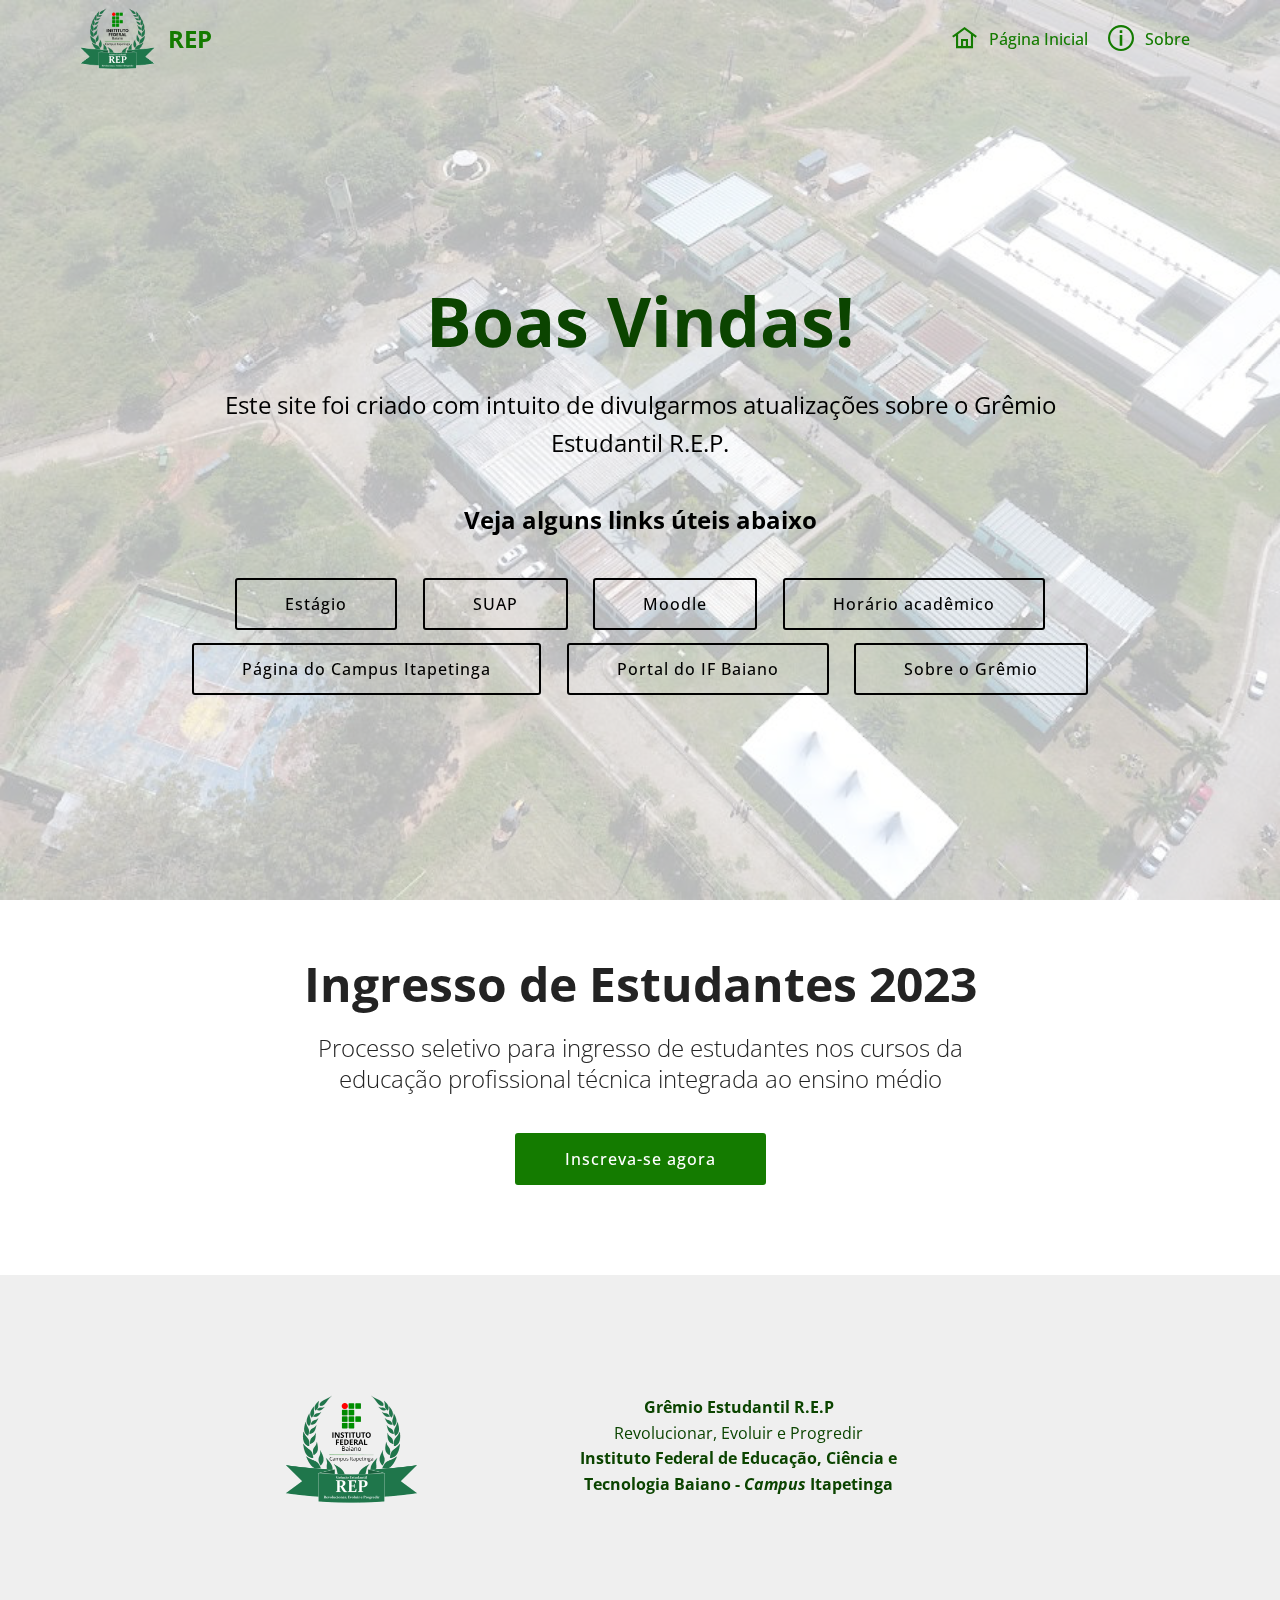
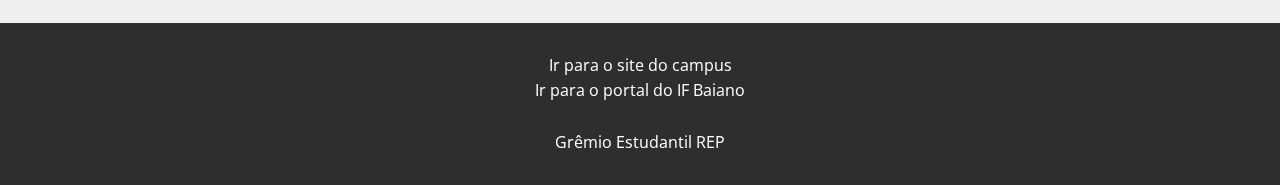
<file: index.html>
<!DOCTYPE html>
<html  >
<head>
  <!-- Site made with Mobirise Website Builder v4.12.4, https://mobirise.com -->
  <meta charset="UTF-8">
  <meta http-equiv="X-UA-Compatible" content="IE=edge">
  <meta name="generator" content="Mobirise v4.12.4, mobirise.com">
  <meta name="viewport" content="width=device-width, initial-scale=1, minimum-scale=1">
  <link rel="shortcut icon" href="assets/images/imagem1-128x112.png" type="image/x-icon">
  <meta name="description" content="">
  
  
  <title>Página Inicial - Grêmio Estudantil REP</title>
  <link rel="stylesheet" href="assets/web/assets/mobirise-icons2/mobirise2.css">
  <link rel="stylesheet" href="assets/web/assets/mobirise-icons/mobirise-icons.css">
  <link rel="stylesheet" href="assets/bootstrap/css/bootstrap.min.css">
  <link rel="stylesheet" href="assets/bootstrap/css/bootstrap-grid.min.css">
  <link rel="stylesheet" href="assets/bootstrap/css/bootstrap-reboot.min.css">
  <link rel="stylesheet" href="assets/dropdown/css/style.css">
  <link rel="stylesheet" href="assets/tether/tether.min.css">
  <link rel="stylesheet" href="assets/theme/css/style.css">
  <link rel="preload" as="style" href="assets/mobirise/css/mbr-additional.css"><link rel="stylesheet" href="assets/mobirise/css/mbr-additional.css" type="text/css">
  
  
  
</head>
<body>
  <section class="menu cid-t7lkFE9P5U" once="menu" id="menu1-1b">

    

    <nav class="navbar navbar-expand beta-menu navbar-dropdown align-items-center navbar-fixed-top navbar-toggleable-sm bg-color transparent">
        <button class="navbar-toggler navbar-toggler-right" type="button" data-toggle="collapse" data-target="#navbarSupportedContent" aria-controls="navbarSupportedContent" aria-expanded="false" aria-label="Toggle navigation">
            <div class="hamburger">
                <span></span>
                <span></span>
                <span></span>
                <span></span>
            </div>
        </button>
        <div class="menu-logo">
            <div class="navbar-brand">
                <span class="navbar-logo">
                    <a href="index.html">
                         <img src="assets/images/gremio-logo-122x99.png" alt="Mobirise" title="" style="height: 3.8rem;">
                    </a>
                </span>
                <span class="navbar-caption-wrap"><a class="navbar-caption text-success display-5" href="index.html">REP</a></span>
            </div>
        </div>
        <div class="collapse navbar-collapse" id="navbarSupportedContent">
            <ul class="navbar-nav nav-dropdown nav-right" data-app-modern-menu="true"><li class="nav-item">
                    <a class="nav-link link text-success display-4" href="index.html"><span class="mobi-mbri mobi-mbri-home mbr-iconfont mbr-iconfont-btn"></span>Página Inicial</a>
                </li>
                <li class="nav-item"><a class="nav-link link text-success display-4" href="about.html"><span class="mobi-mbri mobi-mbri-info mbr-iconfont mbr-iconfont-btn"></span>Sobre</a></li></ul>
            
        </div>
    </nav>
</section>

<section class="engine"><a href="https://mobirise.info/g">build a website for free</a></section><section class="header5 cid-t7gV39aYhX mbr-fullscreen mbr-parallax-background" id="header5-1">

    

    <div class="mbr-overlay" style="opacity: 0.7; background-color: rgb(255, 255, 255);">
    </div>
    <div class="container">
        <div class="row justify-content-center">
            <div class="mbr-white col-md-10">
                <h1 class="mbr-section-title align-center pb-3 mbr-fonts-style display-1"><strong>
                    </strong><br><strong>Boas Vindas!</strong></h1>
                <p class="mbr-text align-center display-5 pb-3 mbr-fonts-style">
                   Este site foi criado com intuito de divulgarmos atualizações sobre o Grêmio Estudantil R.E.P.<br><br><strong>Veja alguns links úteis abaixo</strong></p>
                <div class="mbr-section-btn align-center"><a class="btn btn-md btn-info-outline display-4" href="https://www.ifbaiano.edu.br/unidades/itapetinga/alunos-estagio/">Estágio<br></a> <a class="btn btn-md btn-info-outline display-4" href="https://suap.ifbaiano.edu.br/">SUAP<br></a> <a class="btn btn-md btn-info-outline display-4" href="https://moodle.ifbaiano.edu.br/moodle/">Moodle<br></a> <a class="btn btn-md btn-info-outline display-4" href="https://www.ifbaiano.edu.br/unidades/itapetinga/horario-de-aulas/">Horário acadêmico<br></a> <a class="btn btn-md btn-info-outline display-4" href="https://www.ifbaiano.edu.br/unidades/itapetinga/">Página do Campus Itapetinga<br></a> <a class="btn btn-md btn-info-outline display-4" href="https://ifbaiano.edu.br/portal/">Portal do IF Baiano<br></a> <a class="btn btn-md btn-info-outline display-4" href="about.html">Sobre o Grêmio</a></div>
            </div>
        </div>
    </div>

    
</section>

<section class="mbr-section content4 cid-tkhcVGvUU2" id="content4-4j">

    

    <div class="container">
        <div class="media-container-row">
            <div class="title col-12 col-md-8">
                <h2 class="align-center pb-3 mbr-fonts-style display-2"><strong>Ingresso de Estudantes 2023</strong></h2>
                <h3 class="mbr-section-subtitle align-center mbr-light mbr-fonts-style display-5">
                    Processo seletivo para ingresso de estudantes nos cursos da educação profissional técnica integrada ao ensino médio</h3>
                <div class="mbr-section-btn align-center py-4"><a class="btn btn-success display-4" href="https://www.ifbaiano.edu.br/unidades/itapetinga/processo-de-ingresso-cursos-tecnicos/">Inscreva-se agora</a></div>
            </div>
        </div>
    </div>
</section>

<section class="mbr-section content7 cid-tb0P0OvzGU" id="content7-3z">
          
    

    <div class="container">
        <div class="media-container-row">
            <div class="col-12 col-md-8">
                <div class="media-container-row">
                    <div class="media-content">
                        <div class="mbr-section-text">
                            <p class="mbr-text align-right mb-0 mbr-fonts-style display-7"><strong>Grêmio Estudantil R.E.P</strong><br>Revolucionar, Evoluir e Progredir<br><strong>Instituto Federal de Educação, Ciência e<br> Tecnologia Baiano - <em>Campus </em>Itapetinga</strong></p>
                        </div>
                    </div>
                    <div class="mbr-figure" style="width: 35%;">
                     <img src="assets/images/gremio-logo-266x215.png" alt="Mobirise" title="">  
                    </div>
                </div>
            </div>
        </div>
    </div>
</section>

<section once="footers" class="cid-t7h51RfQyt" id="footer6-b">

    

    

    <div class="container">
        <div class="media-container-row align-center mbr-white">
            <div class="col-12">
                <p class="mbr-text mb-0 mbr-fonts-style display-7"><a href="http://itapetinga.ifbaiano.edu.br" class="text-warning">Ir para o site do campus</a><br><a href="http://ifbaiano.edu.br" class="text-warning">Ir para o portal do IF Baiano</a><br><br>Grêmio Estudantil REP<br></p>
            </div>
        </div>
    </div>
</section>


  <script src="assets/popper/popper.min.js"></script>
  <script src="assets/web/assets/jquery/jquery.min.js"></script>
  <script src="assets/bootstrap/js/bootstrap.min.js"></script>
  <script src="assets/dropdown/js/nav-dropdown.js"></script>
  <script src="assets/dropdown/js/navbar-dropdown.js"></script>
  <script src="assets/touchswipe/jquery.touch-swipe.min.js"></script>
  <script src="assets/parallax/jarallax.min.js"></script>
  <script src="assets/tether/tether.min.js"></script>
  <script src="assets/smoothscroll/smooth-scroll.js"></script>
  <script src="assets/theme/js/script.js"></script>
  
  
</body>
</html>
</file>
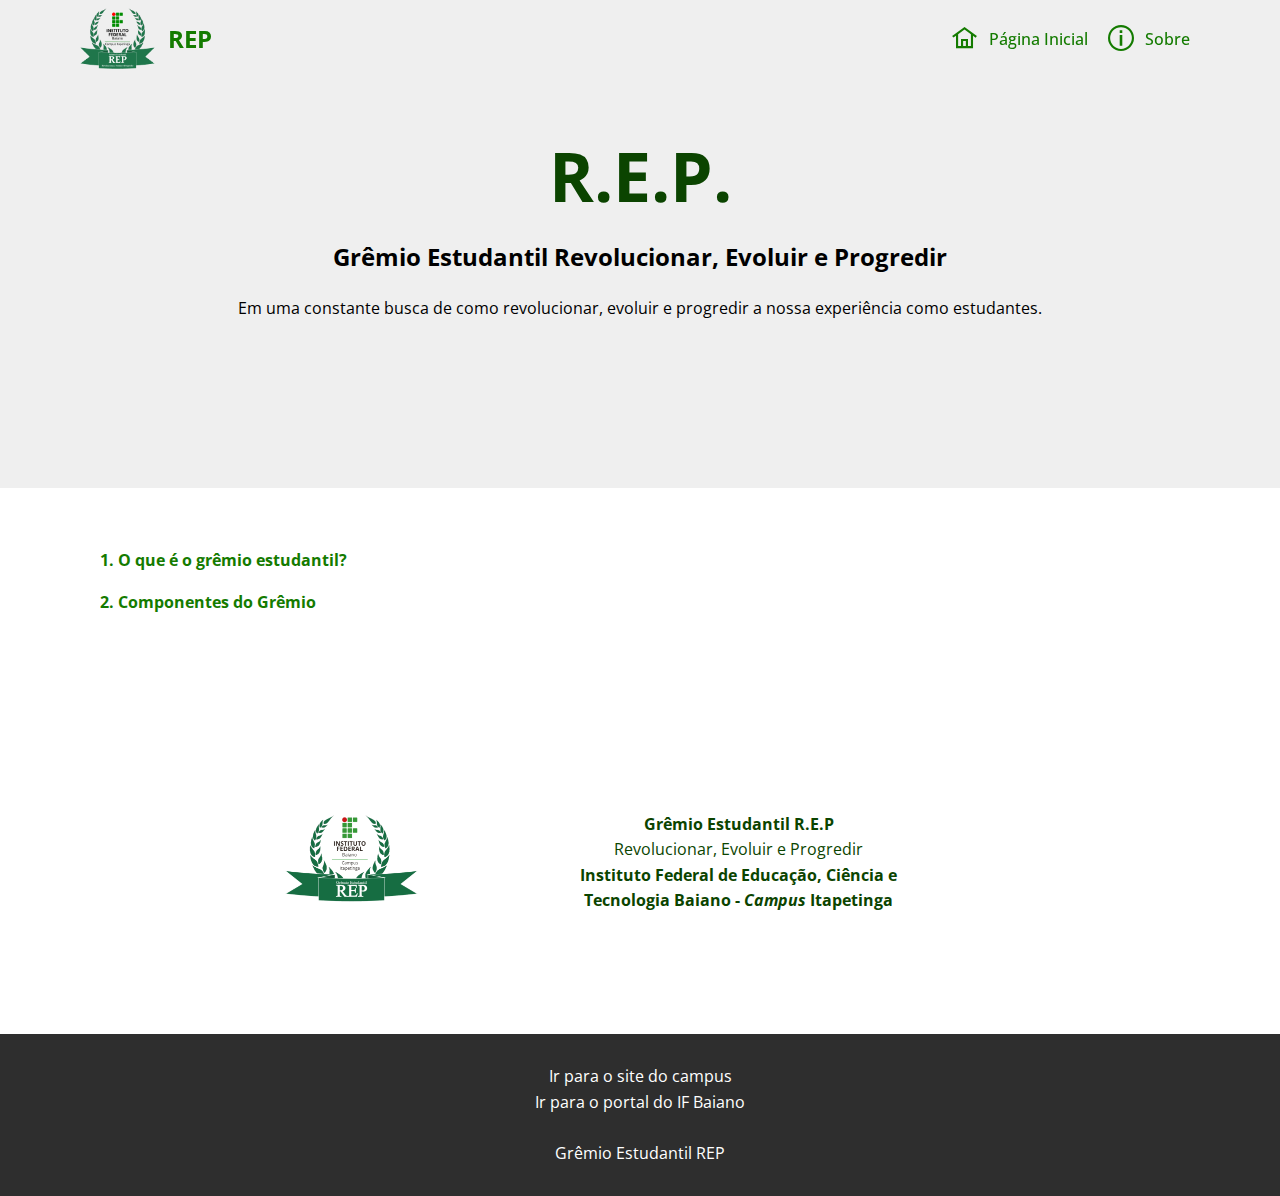
<file: about.html>
<!DOCTYPE html>
<html  >
<head>
  <!-- Site made with Mobirise Website Builder v4.12.4, https://mobirise.com -->
  <meta charset="UTF-8">
  <meta http-equiv="X-UA-Compatible" content="IE=edge">
  <meta name="generator" content="Mobirise v4.12.4, mobirise.com">
  <meta name="viewport" content="width=device-width, initial-scale=1, minimum-scale=1">
  <link rel="shortcut icon" href="assets/images/imagem1-128x112.png" type="image/x-icon">
  <meta name="description" content="Web Site Generator Description">
  
  
  <title>Sobre nós - Grêmio Estudantil REP</title>
  <link rel="stylesheet" href="assets/web/assets/mobirise-icons2/mobirise2.css">
  <link rel="stylesheet" href="assets/web/assets/mobirise-icons/mobirise-icons.css">
  <link rel="stylesheet" href="assets/bootstrap/css/bootstrap.min.css">
  <link rel="stylesheet" href="assets/bootstrap/css/bootstrap-grid.min.css">
  <link rel="stylesheet" href="assets/bootstrap/css/bootstrap-reboot.min.css">
  <link rel="stylesheet" href="assets/tether/tether.min.css">
  <link rel="stylesheet" href="assets/dropdown/css/style.css">
  <link rel="stylesheet" href="assets/socicon/css/styles.css">
  <link rel="stylesheet" href="assets/theme/css/style.css">
  <link rel="preload" as="style" href="assets/mobirise/css/mbr-additional.css"><link rel="stylesheet" href="assets/mobirise/css/mbr-additional.css" type="text/css">
  
  
  
</head>
<body>
  <section class="menu cid-t7lkFE9P5U" once="menu" id="menu1-1b">

    

    <nav class="navbar navbar-expand beta-menu navbar-dropdown align-items-center navbar-fixed-top navbar-toggleable-sm bg-color transparent">
        <button class="navbar-toggler navbar-toggler-right" type="button" data-toggle="collapse" data-target="#navbarSupportedContent" aria-controls="navbarSupportedContent" aria-expanded="false" aria-label="Toggle navigation">
            <div class="hamburger">
                <span></span>
                <span></span>
                <span></span>
                <span></span>
            </div>
        </button>
        <div class="menu-logo">
            <div class="navbar-brand">
                <span class="navbar-logo">
                    <a href="index.html">
                         <img src="assets/images/gremio-logo-122x99.png" alt="Mobirise" title="" style="height: 3.8rem;">
                    </a>
                </span>
                <span class="navbar-caption-wrap"><a class="navbar-caption text-success display-5" href="index.html">REP</a></span>
            </div>
        </div>
        <div class="collapse navbar-collapse" id="navbarSupportedContent">
            <ul class="navbar-nav nav-dropdown nav-right" data-app-modern-menu="true"><li class="nav-item">
                    <a class="nav-link link text-success display-4" href="index.html"><span class="mobi-mbri mobi-mbri-home mbr-iconfont mbr-iconfont-btn"></span>Página Inicial</a>
                </li>
                <li class="nav-item"><a class="nav-link link text-success display-4" href="about.html"><span class="mobi-mbri mobi-mbri-info mbr-iconfont mbr-iconfont-btn"></span>Sobre</a></li></ul>
            
        </div>
    </nav>
</section>

<section class="engine"><a href="https://mobirise.info/r">bootstrap templates</a></section><section class="header1 cid-t9waRIiTbR" id="header1-2v">

    

    

    <div class="container">
        <div class="row justify-content-md-center">
            <div class="mbr-white col-md-10">
                <h1 class="mbr-section-title align-center mbr-bold pb-3 mbr-fonts-style display-1">R.E.P.
                </h1>
                <h3 class="mbr-section-subtitle align-center mbr-light pb-3 mbr-fonts-style display-5"><strong>Grêmio Estudantil Revolucionar, Evoluir e Progredir</strong></h3>
                <p class="mbr-text align-center pb-3 mbr-fonts-style display-7">
                    Em uma constante busca de como revolucionar, evoluir e progredir a nossa experiência como estudantes.
                </p>
                
            </div>
        </div>
    </div>

</section>

<section class="mbr-section article content1 cid-tgnlefahUZ" id="content1-44">
    
     

    <div class="container">
        <div class="media-container-row">
            <div class="mbr-text col-12 mbr-fonts-style display-7 col-md-12"><p><a href="page2.html" class="text-success"><strong>1. O que é o grêmio estudantil?</strong></a></p><p><a href="page3.html" class="text-success"><strong>2. Componentes do Grêmio</strong></a></p></div>
        </div>
    </div>
</section>

<section class="mbr-section content7 cid-tb0OS7T7rm" id="content7-3v">
          
    

    <div class="container">
        <div class="media-container-row">
            <div class="col-12 col-md-8">
                <div class="media-container-row">
                    <div class="media-content">
                        <div class="mbr-section-text">
                            <p class="mbr-text align-right mb-0 mbr-fonts-style display-7"><strong>Grêmio Estudantil R.E.P</strong><br>Revolucionar, Evoluir e Progredir<br><strong>Instituto Federal de Educação, Ciência e<br> Tecnologia Baiano - <em>Campus </em>Itapetinga</strong></p>
                        </div>
                    </div>
                    <div class="mbr-figure" style="width: 35%;">
                     <img src="assets/images/imagem3-266x189.png" alt="Mobirise" title="">  
                    </div>
                </div>
            </div>
        </div>
    </div>
</section>

<section once="footers" class="cid-t7h51RfQyt" id="footer6-i">

    

    

    <div class="container">
        <div class="media-container-row align-center mbr-white">
            <div class="col-12">
                <p class="mbr-text mb-0 mbr-fonts-style display-7"><a href="http://itapetinga.ifbaiano.edu.br" class="text-warning">Ir para o site do campus</a><br><a href="http://ifbaiano.edu.br" class="text-warning">Ir para o portal do IF Baiano</a><br><br>Grêmio Estudantil REP<br></p>
            </div>
        </div>
    </div>
</section>


  <script src="assets/web/assets/jquery/jquery.min.js"></script>
  <script src="assets/popper/popper.min.js"></script>
  <script src="assets/bootstrap/js/bootstrap.min.js"></script>
  <script src="assets/tether/tether.min.js"></script>
  <script src="assets/dropdown/js/nav-dropdown.js"></script>
  <script src="assets/dropdown/js/navbar-dropdown.js"></script>
  <script src="assets/touchswipe/jquery.touch-swipe.min.js"></script>
  <script src="assets/smoothscroll/smooth-scroll.js"></script>
  <script src="assets/theme/js/script.js"></script>
  
  
</body>
</html>
</file>
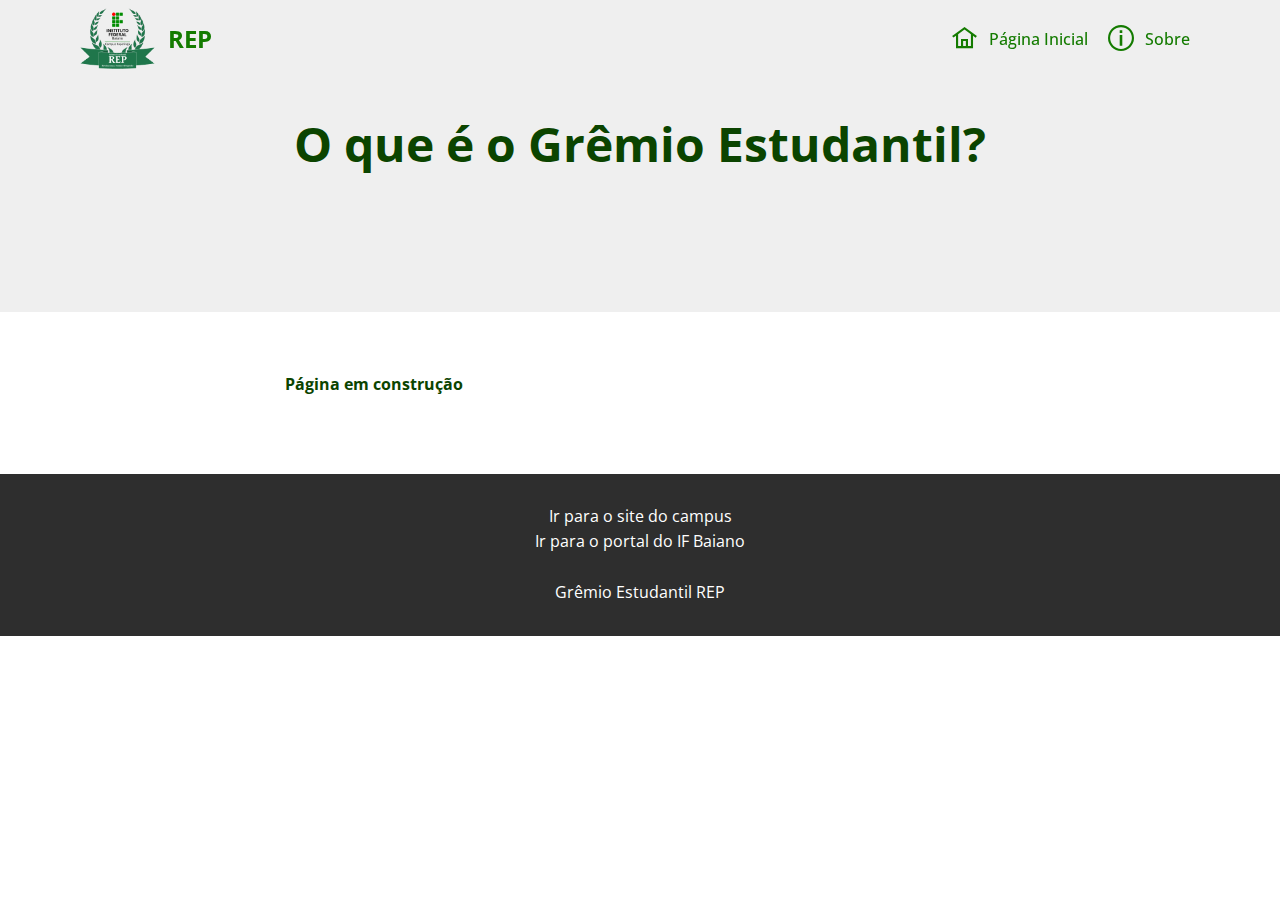
<file: page2.html>
<!DOCTYPE html>
<html  >
<head>
  <!-- Site made with Mobirise Website Builder v4.12.4, https://mobirise.com -->
  <meta charset="UTF-8">
  <meta http-equiv="X-UA-Compatible" content="IE=edge">
  <meta name="generator" content="Mobirise v4.12.4, mobirise.com">
  <meta name="viewport" content="width=device-width, initial-scale=1, minimum-scale=1">
  <link rel="shortcut icon" href="assets/images/imagem1-128x112.png" type="image/x-icon">
  <meta name="description" content="Website Maker Description">
  
  
  <title>O que é o Grêmio Estudantil? - Grêmio Estudantil REP</title>
  <link rel="stylesheet" href="assets/web/assets/mobirise-icons/mobirise-icons.css">
  <link rel="stylesheet" href="assets/web/assets/mobirise-icons2/mobirise2.css">
  <link rel="stylesheet" href="assets/bootstrap/css/bootstrap.min.css">
  <link rel="stylesheet" href="assets/bootstrap/css/bootstrap-grid.min.css">
  <link rel="stylesheet" href="assets/bootstrap/css/bootstrap-reboot.min.css">
  <link rel="stylesheet" href="assets/tether/tether.min.css">
  <link rel="stylesheet" href="assets/dropdown/css/style.css">
  <link rel="stylesheet" href="assets/theme/css/style.css">
  <link rel="preload" as="style" href="assets/mobirise/css/mbr-additional.css"><link rel="stylesheet" href="assets/mobirise/css/mbr-additional.css" type="text/css">
  
  
  
</head>
<body>
  <section class="menu cid-t7lkFE9P5U" once="menu" id="menu1-46">

    

    <nav class="navbar navbar-expand beta-menu navbar-dropdown align-items-center navbar-fixed-top navbar-toggleable-sm bg-color transparent">
        <button class="navbar-toggler navbar-toggler-right" type="button" data-toggle="collapse" data-target="#navbarSupportedContent" aria-controls="navbarSupportedContent" aria-expanded="false" aria-label="Toggle navigation">
            <div class="hamburger">
                <span></span>
                <span></span>
                <span></span>
                <span></span>
            </div>
        </button>
        <div class="menu-logo">
            <div class="navbar-brand">
                <span class="navbar-logo">
                    <a href="index.html">
                         <img src="assets/images/gremio-logo-122x99.png" alt="Mobirise" title="" style="height: 3.8rem;">
                    </a>
                </span>
                <span class="navbar-caption-wrap"><a class="navbar-caption text-success display-5" href="index.html">REP</a></span>
            </div>
        </div>
        <div class="collapse navbar-collapse" id="navbarSupportedContent">
            <ul class="navbar-nav nav-dropdown nav-right" data-app-modern-menu="true"><li class="nav-item">
                    <a class="nav-link link text-success display-4" href="index.html"><span class="mobi-mbri mobi-mbri-home mbr-iconfont mbr-iconfont-btn"></span>Página Inicial</a>
                </li>
                <li class="nav-item"><a class="nav-link link text-success display-4" href="about.html"><span class="mobi-mbri mobi-mbri-info mbr-iconfont mbr-iconfont-btn"></span>Sobre</a></li></ul>
            
        </div>
    </nav>
</section>

<section class="engine"><a href="https://mobirise.info/s">bootstrap theme</a></section><section class="mbr-section content4 cid-tgnmtvelZt" id="content4-4d">

    

    <div class="container">
        <div class="media-container-row">
            <div class="title col-12 col-md-8">
                <h2 class="align-center pb-3 mbr-fonts-style display-2"><strong>
                    O que é o Grêmio Estudantil?</strong></h2>
                
                
            </div>
        </div>
    </div>
</section>

<section class="mbr-section article content1 cid-tgnmurUrQf" id="content1-4e">
    
     

    <div class="container">
        <div class="media-container-row">
            <div class="mbr-text col-12 mbr-fonts-style display-7 col-md-8"><p><strong>Página em construção</strong></p></div>
        </div>
    </div>
</section>

<section once="footers" class="cid-t7h51RfQyt" id="footer6-45">

    

    

    <div class="container">
        <div class="media-container-row align-center mbr-white">
            <div class="col-12">
                <p class="mbr-text mb-0 mbr-fonts-style display-7"><a href="http://itapetinga.ifbaiano.edu.br" class="text-warning">Ir para o site do campus</a><br><a href="http://ifbaiano.edu.br" class="text-warning">Ir para o portal do IF Baiano</a><br><br>Grêmio Estudantil REP<br></p>
            </div>
        </div>
    </div>
</section>


  <script src="assets/web/assets/jquery/jquery.min.js"></script>
  <script src="assets/popper/popper.min.js"></script>
  <script src="assets/bootstrap/js/bootstrap.min.js"></script>
  <script src="assets/tether/tether.min.js"></script>
  <script src="assets/smoothscroll/smooth-scroll.js"></script>
  <script src="assets/dropdown/js/nav-dropdown.js"></script>
  <script src="assets/dropdown/js/navbar-dropdown.js"></script>
  <script src="assets/touchswipe/jquery.touch-swipe.min.js"></script>
  <script src="assets/theme/js/script.js"></script>
  
  
</body>
</html>
</file>
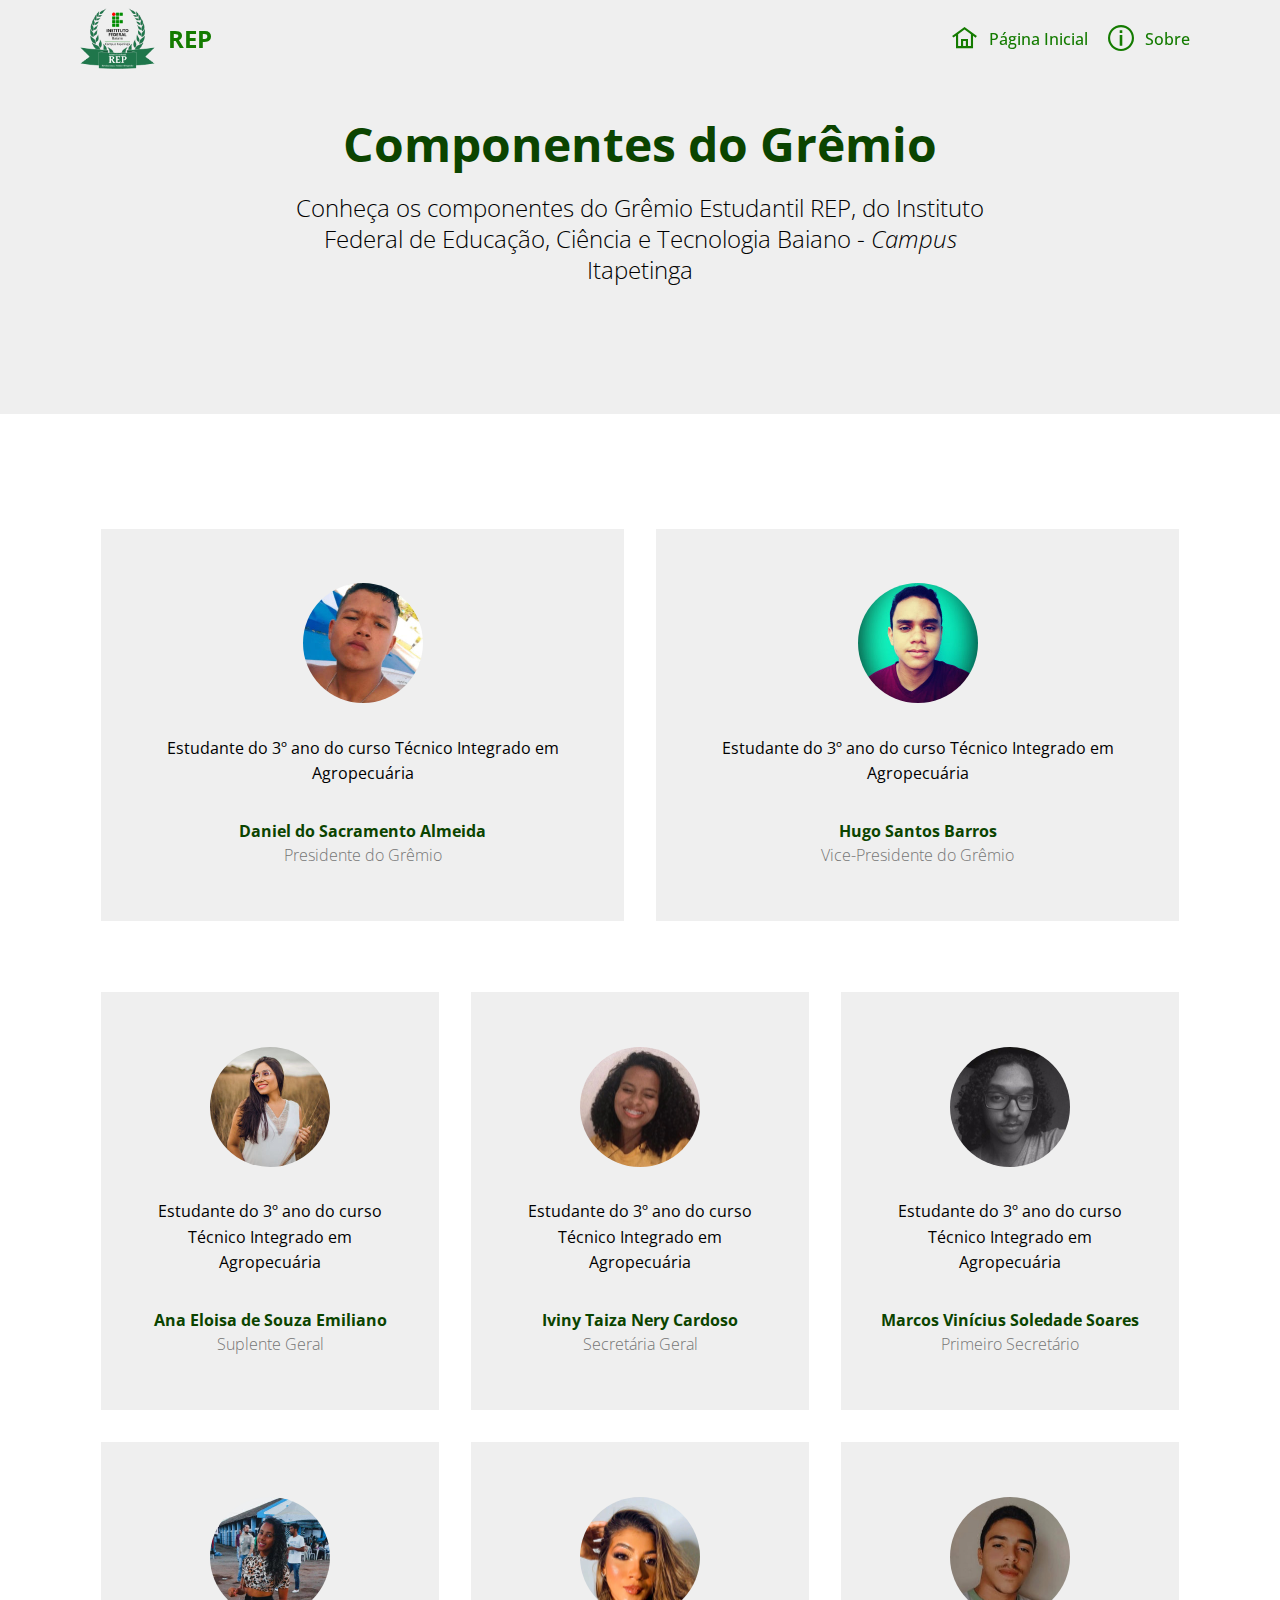
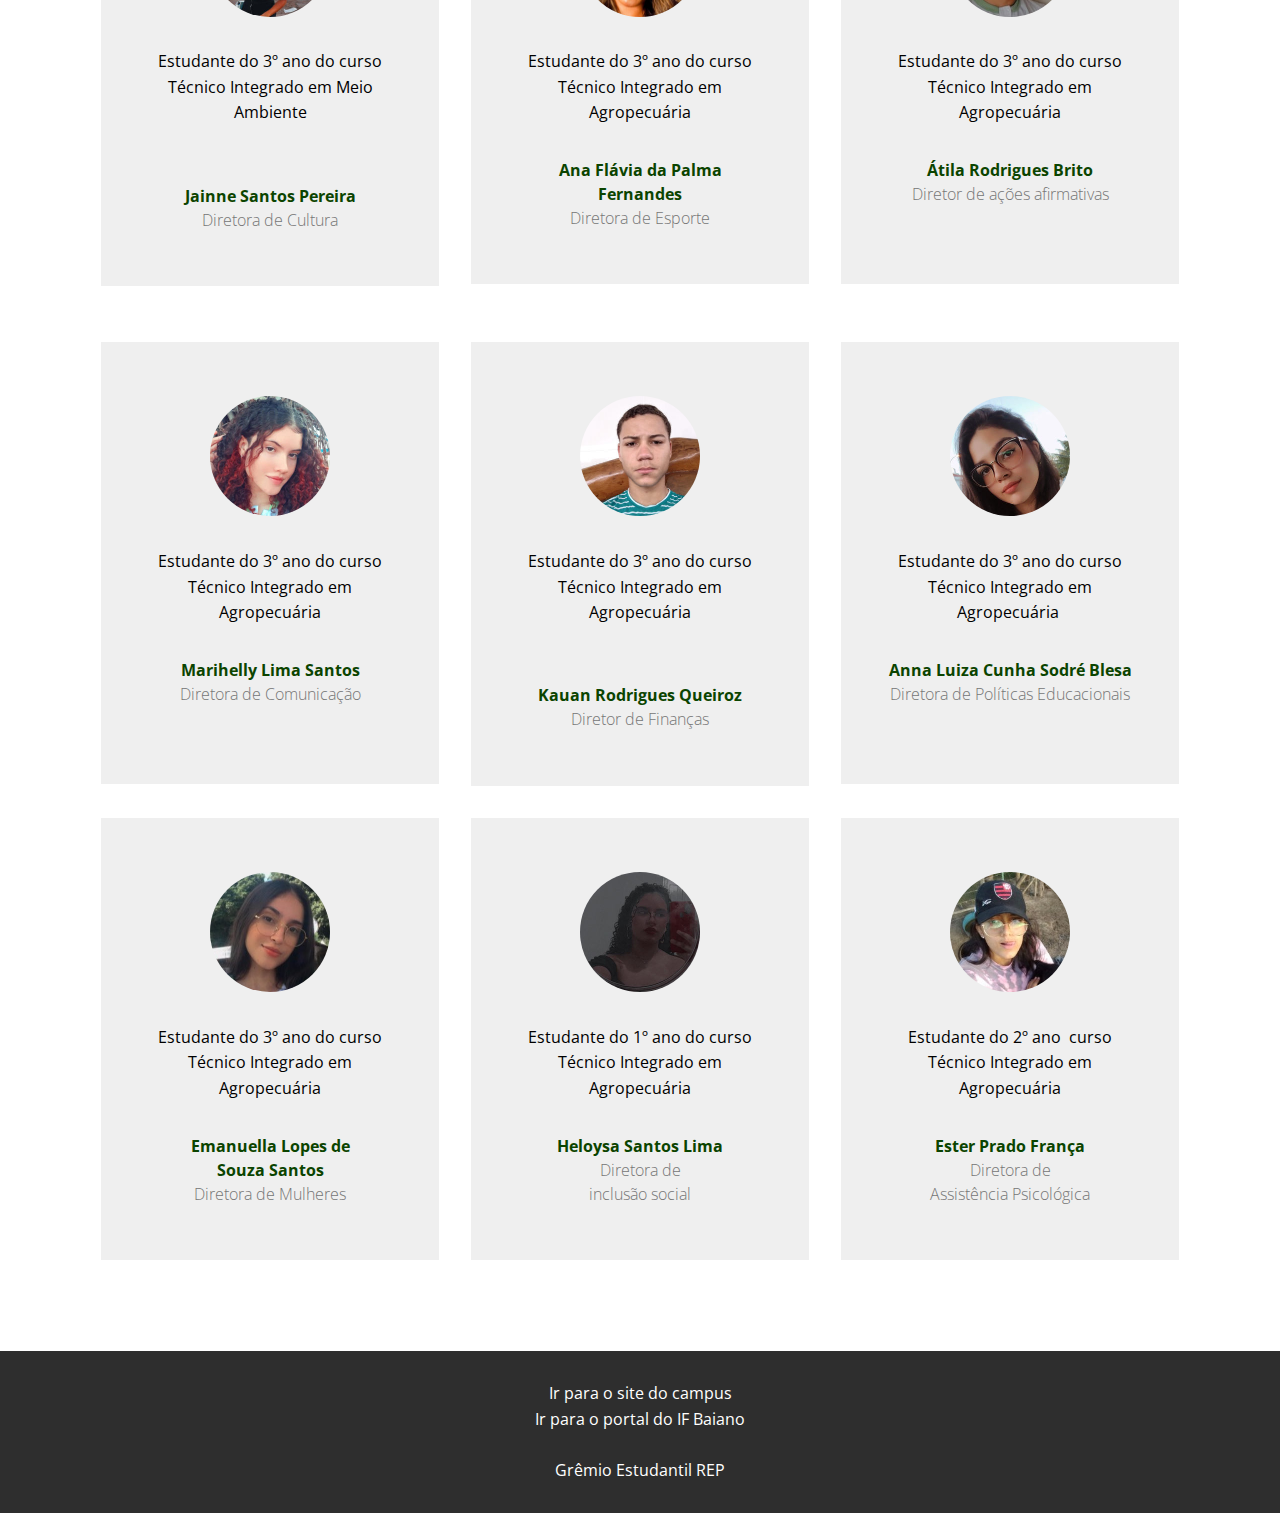
<file: page3.html>
<!DOCTYPE html>
<html  >
<head>
  <!-- Site made with Mobirise Website Builder v4.12.4, https://mobirise.com -->
  <meta charset="UTF-8">
  <meta http-equiv="X-UA-Compatible" content="IE=edge">
  <meta name="generator" content="Mobirise v4.12.4, mobirise.com">
  <meta name="viewport" content="width=device-width, initial-scale=1, minimum-scale=1">
  <link rel="shortcut icon" href="assets/images/imagem1-128x112.png" type="image/x-icon">
  <meta name="description" content="Website Creator Description">
  
  
  <title>Componentes do Grêmio - Grêmio Estudantil REP</title>
  <link rel="stylesheet" href="assets/web/assets/mobirise-icons/mobirise-icons.css">
  <link rel="stylesheet" href="assets/web/assets/mobirise-icons2/mobirise2.css">
  <link rel="stylesheet" href="assets/bootstrap/css/bootstrap.min.css">
  <link rel="stylesheet" href="assets/bootstrap/css/bootstrap-grid.min.css">
  <link rel="stylesheet" href="assets/bootstrap/css/bootstrap-reboot.min.css">
  <link rel="stylesheet" href="assets/tether/tether.min.css">
  <link rel="stylesheet" href="assets/dropdown/css/style.css">
  <link rel="stylesheet" href="assets/theme/css/style.css">
  <link rel="preload" as="style" href="assets/mobirise/css/mbr-additional.css"><link rel="stylesheet" href="assets/mobirise/css/mbr-additional.css" type="text/css">
  
  
  
</head>
<body>
  <section class="menu cid-t7lkFE9P5U" once="menu" id="menu1-48">

    

    <nav class="navbar navbar-expand beta-menu navbar-dropdown align-items-center navbar-fixed-top navbar-toggleable-sm bg-color transparent">
        <button class="navbar-toggler navbar-toggler-right" type="button" data-toggle="collapse" data-target="#navbarSupportedContent" aria-controls="navbarSupportedContent" aria-expanded="false" aria-label="Toggle navigation">
            <div class="hamburger">
                <span></span>
                <span></span>
                <span></span>
                <span></span>
            </div>
        </button>
        <div class="menu-logo">
            <div class="navbar-brand">
                <span class="navbar-logo">
                    <a href="index.html">
                         <img src="assets/images/gremio-logo-122x99.png" alt="Mobirise" title="" style="height: 3.8rem;">
                    </a>
                </span>
                <span class="navbar-caption-wrap"><a class="navbar-caption text-success display-5" href="index.html">REP</a></span>
            </div>
        </div>
        <div class="collapse navbar-collapse" id="navbarSupportedContent">
            <ul class="navbar-nav nav-dropdown nav-right" data-app-modern-menu="true"><li class="nav-item">
                    <a class="nav-link link text-success display-4" href="index.html"><span class="mobi-mbri mobi-mbri-home mbr-iconfont mbr-iconfont-btn"></span>Página Inicial</a>
                </li>
                <li class="nav-item"><a class="nav-link link text-success display-4" href="about.html"><span class="mobi-mbri mobi-mbri-info mbr-iconfont mbr-iconfont-btn"></span>Sobre</a></li></ul>
            
        </div>
    </nav>
</section>

<section class="engine"><a href="https://mobirise.info/x">free css templates</a></section><section class="mbr-section content4 cid-tgnmdm7R0i" id="content4-4c">

    

    <div class="container">
        <div class="media-container-row">
            <div class="title col-12 col-md-8">
                <h2 class="align-center pb-3 mbr-fonts-style display-2"><strong>Componentes do Grêmio</strong></h2>
                <h3 class="mbr-section-subtitle align-center mbr-light mbr-fonts-style display-5">Conheça os componentes do Grêmio Estudantil REP, do Instituto Federal de Educação, Ciência e Tecnologia Baiano - <em>Campus </em>Itapetinga</h3>
                
            </div>
        </div>
    </div>
</section>

<section class="testimonials1 cid-tgnm3Ns8uB" id="testimonials1-49">

    

    
    <div class="container">
        <div class="media-container-row">
            <div class="title col-12 align-center">
                
                
            </div>
        </div>
    </div>

    <div class="container pt-3 mt-2">
        <div class="media-container-row">
            <div class="mbr-testimonial p-3 align-center col-12 col-md-6">
                <div class="panel-item p-3">
                    <div class="card-block">
                        <div class="testimonial-photo">
                            <img src="assets/images/whatsapp-image-2022-05-30-at-13.37.39-1-240x240.jpg" alt="" title="">
                        </div>
                        <p class="mbr-text mbr-fonts-style display-7">
                           Estudante do 3º ano do curso Técnico Integrado em Agropecuária
                        </p>
                    </div>
                    <div class="card-footer">
                        <div class="mbr-author-name mbr-bold mbr-fonts-style display-7">
                             Daniel do Sacramento Almeida</div>
                        <small class="mbr-author-desc mbr-italic mbr-light mbr-fonts-style display-7">Presidente do Grêmio<br></small>
                    </div>
                </div>
            </div>

            <div class="mbr-testimonial p-3 align-center col-12 col-md-6">
                <div class="panel-item p-3">
                    <div class="card-block">
                        <div class="testimonial-photo">
                            <img src="assets/images/142489606-1413213705676662-2955418784153900560-n-240x240.jpg" alt="" title="">
                        </div>
                        <p class="mbr-text mbr-fonts-style display-7">
                           Estudante do 3º ano do curso Técnico Integrado em Agropecuária</p>
                    </div>
                    <div class="card-footer">
                        <div class="mbr-author-name mbr-bold mbr-fonts-style display-7">
                             Hugo Santos Barros</div>
                        <small class="mbr-author-desc mbr-italic mbr-light mbr-fonts-style display-7">Vice-Presidente do Grêmio</small>
                    </div>
                </div>
            </div>

            

            

            

            
        </div>
    </div>   
</section>

<section class="testimonials1 cid-tgnm4iQOjx" id="testimonials1-4a">

    

    
    <div class="container">
        <div class="media-container-row">
            <div class="title col-12 align-center">
                
                
            </div>
        </div>
    </div>

    <div class="container pt-3 mt-2">
        <div class="media-container-row">
            <div class="mbr-testimonial p-3 align-center col-12 col-md-6 col-lg-4">
                <div class="panel-item p-3">
                    <div class="card-block">
                        <div class="testimonial-photo">
                            <img src="assets/images/whatsapp-image-2022-05-30-at-12.34.02-240x240.jpg" alt="" title="">
                        </div>
                        <p class="mbr-text mbr-fonts-style display-7">
                           Estudante do 3º ano do curso Técnico Integrado em Agropecuária
                        </p>
                    </div>
                    <div class="card-footer">
                        <div class="mbr-author-name mbr-bold mbr-fonts-style display-7">
                             Ana Eloisa de Souza Emiliano</div>
                        <small class="mbr-author-desc mbr-italic mbr-light mbr-fonts-style display-7">Suplente Geral</small>
                    </div>
                </div>
            </div>

            <div class="mbr-testimonial p-3 align-center col-12 col-md-6 col-lg-4">
                <div class="panel-item p-3">
                    <div class="card-block">
                        <div class="testimonial-photo">
                            <img src="assets/images/whatsapp-image-2022-05-29-at-22.37.01-240x427.jpeg" alt="" title="">
                        </div>
                        <p class="mbr-text mbr-fonts-style display-7">
                           Estudante do 3º ano do curso Técnico Integrado em Agropecuária
                        </p>
                    </div>
                    <div class="card-footer">
                        <div class="mbr-author-name mbr-bold mbr-fonts-style display-7">
                             Iviny Taiza Nery Cardoso</div>
                        <small class="mbr-author-desc mbr-italic mbr-light mbr-fonts-style display-7">Secretária Geral
                        </small>
                    </div>
                </div>
            </div>

            <div class="mbr-testimonial p-3 align-center col-12 col-md-6 col-lg-4">
                <div class="panel-item p-3">
                    <div class="card-block">
                        <div class="testimonial-photo">
                            <img src="assets/images/whatsapp-image-2022-05-29-at-23.14.01-240x427.jpeg" alt="" title="">
                        </div>
                        <p class="mbr-text mbr-fonts-style display-7">
                           Estudante do 3º ano do curso Técnico Integrado em Agropecuária
                        </p>
                    </div>
                    <div class="card-footer">
                        <div class="mbr-author-name mbr-bold mbr-fonts-style display-7">Marcos Vinícius Soledade Soares</div>
                        <small class="mbr-author-desc mbr-italic mbr-light mbr-fonts-style display-7">Primeiro Secretário</small>
                    </div>
                </div>
            </div>

            <div class="mbr-testimonial p-3 align-center col-12 col-md-6 col-lg-4">
                <div class="panel-item p-3">
                    <div class="card-block">
                        <div class="testimonial-photo">
                            <img src="assets/images/whatsapp-image-2022-05-30-at-12.38.03-240x284.jpg" alt="" title="">
                        </div>
                        <p class="mbr-text mbr-fonts-style display-7">
                           Estudante do 3º ano do curso Técnico Integrado em Meio Ambiente<br><br></p>
                    </div>
                    <div class="card-footer">
                        <div class="mbr-author-name mbr-bold mbr-fonts-style display-7">Jainne Santos Pereira</div>
                        <small class="mbr-author-desc mbr-italic mbr-light mbr-fonts-style display-7">Diretora de Cultura</small>
                    </div>
                </div>
            </div>

            <div class="mbr-testimonial p-3 align-center col-12 col-md-6 col-lg-4">
                <div class="panel-item p-3">
                    <div class="card-block">
                        <div class="testimonial-photo">
                            <img src="assets/images/whatsapp-image-2022-05-29-at-22.27.50-240x331.jpg" alt="" title="">
                        </div>
                        <p class="mbr-text mbr-fonts-style display-7">
                           Estudante do 3º ano do curso Técnico Integrado em Agropecuária
                        </p>
                    </div>
                    <div class="card-footer">
                        <div class="mbr-author-name mbr-bold mbr-fonts-style display-7">Ana Flávia da Palma
<div>Fernandes</div></div>
                        <small class="mbr-author-desc mbr-italic mbr-light mbr-fonts-style display-7">Diretora de Esporte</small>
                    </div>
                </div>
            </div>

            <div class="mbr-testimonial p-3 align-center col-12 col-md-6 col-lg-4">
                <div class="panel-item p-3">
                    <div class="card-block">
                        <div class="testimonial-photo">
                            <img src="assets/images/whatsapp-image-2022-05-30-at-13.15.45-240x427.jpeg" alt="" title="">
                        </div>
                        <p class="mbr-text mbr-fonts-style display-7">
                           Estudante do 3º ano do curso Técnico Integrado em Agropecuária
                    </p></div>
                    <div class="card-footer">
                        <div class="mbr-author-name mbr-bold mbr-fonts-style display-7">Átila Rodrigues Brito</div>
                        <small class="mbr-author-desc mbr-italic mbr-light mbr-fonts-style display-7">Diretor de ações afirmativas<br><br></small>
                    </div>
                </div>
            </div>
        </div>
    </div>   
</section>

<section class="testimonials1 cid-tgnm9TqmnE" id="testimonials1-4b">

    

    
    <div class="container">
        <div class="media-container-row">
            <div class="title col-12 align-center">
                
                
            </div>
        </div>
    </div>

    <div class="container pt-3 mt-2">
        <div class="media-container-row">
            <div class="mbr-testimonial p-3 align-center col-12 col-md-6 col-lg-4">
                <div class="panel-item p-3">
                    <div class="card-block">
                        <div class="testimonial-photo">
                            <img src="assets/images/whatsapp-image-2022-05-30-at-12.31.42-240x304.jpg" alt="" title="">
                        </div>
                        <p class="mbr-text mbr-fonts-style display-7">
                           Estudante do 3º ano do curso Técnico Integrado em Agropecuária
                        </p>
                    </div>
                    <div class="card-footer">
                        <div class="mbr-author-name mbr-bold mbr-fonts-style display-7">Marihelly Lima Santos</div>
                        <small class="mbr-author-desc mbr-italic mbr-light mbr-fonts-style display-7">Diretora de Comunicação<br><br></small>
                    </div>
                </div>
            </div>

            <div class="mbr-testimonial p-3 align-center col-12 col-md-6 col-lg-4">
                <div class="panel-item p-3">
                    <div class="card-block">
                        <div class="testimonial-photo">
                            <img src="assets/images/whatsapp-image-2022-05-30-at-12.28.51-240x237.jpg" alt="" title="">
                        </div>
                        <p class="mbr-text mbr-fonts-style display-7">
                           Estudante do 3º ano do curso Técnico Integrado em Agropecuária<br><br>
                        </p>
                    </div>
                    <div class="card-footer">
                        <div class="mbr-author-name mbr-bold mbr-fonts-style display-7">
                             Kauan Rodrigues Queiroz</div>
                        <small class="mbr-author-desc mbr-italic mbr-light mbr-fonts-style display-7">Diretor de Finanças</small>
                    </div>
                </div>
            </div>

            <div class="mbr-testimonial p-3 align-center col-12 col-md-6 col-lg-4">
                <div class="panel-item p-3">
                    <div class="card-block">
                        <div class="testimonial-photo">
                            <img src="assets/images/whatsapp-image-2022-05-29-at-22.49.23-240x427.jpg" alt="" title="">
                        </div>
                        <p class="mbr-text mbr-fonts-style display-7">Estudante do 3º ano do curso Técnico Integrado em Agropecuária&nbsp;<br></p>
                    </div>
                    <div class="card-footer">
                        <div class="mbr-author-name mbr-bold mbr-fonts-style display-7">
                             Anna Luiza Cunha Sodré Blesa</div>
                        <small class="mbr-author-desc mbr-italic mbr-light mbr-fonts-style display-7">Diretora de Políticas Educacionais<br><br></small>
                    </div>
                </div>
            </div>

            <div class="mbr-testimonial p-3 align-center col-12 col-md-6 col-lg-4">
                <div class="panel-item p-3">
                    <div class="card-block">
                        <div class="testimonial-photo">
                            <img src="assets/images/whatsapp-image-2022-05-29-at-22.51.59-240x415.jpeg" alt="" title="">
                        </div>
                        <p class="mbr-text mbr-fonts-style display-7">
                           Estudante do 3º ano do curso Técnico Integrado em Agropecuária 
                        </p>
                    </div>
                    <div class="card-footer">
                        <div class="mbr-author-name mbr-bold mbr-fonts-style display-7">Emanuella Lopes de
<div>Souza Santos</div></div>
                        <small class="mbr-author-desc mbr-italic mbr-light mbr-fonts-style display-7">Diretora de Mulheres</small>
                    </div>
                </div>
            </div>

            <div class="mbr-testimonial p-3 align-center col-12 col-md-6 col-lg-4">
                <div class="panel-item p-3">
                    <div class="card-block">
                        <div class="testimonial-photo">
                            <img src="assets/images/whatsapp-image-2022-05-29-at-22.42.58-240x240.jpg" alt="" title="">
                        </div>
                        <p class="mbr-text mbr-fonts-style display-7">
                           Estudante do 1º ano do curso Técnico Integrado em Agropecuária
                        </p>
                    </div>
                    <div class="card-footer">
                        <div class="mbr-author-name mbr-bold mbr-fonts-style display-7">Heloysa Santos Lima</div>
                        <small class="mbr-author-desc mbr-italic mbr-light mbr-fonts-style display-7">Diretora de
<br>inclusão social<br></small>
                    </div>
                </div>
            </div>

            <div class="mbr-testimonial p-3 align-center col-12 col-md-6 col-lg-4">
                <div class="panel-item p-3">
                    <div class="card-block">
                        <div class="testimonial-photo">
                            <img src="assets/images/whatsapp-image-2022-05-29-at-22.30.34-240x320.jpeg" alt="" title="">
                        </div>
                        <p class="mbr-text mbr-fonts-style display-7">
                           Estudante do 2º ano &nbsp;curso Técnico Integrado em Agropecuária
                    </p></div>
                    <div class="card-footer">
                        <div class="mbr-author-name mbr-bold mbr-fonts-style display-7">Ester Prado França</div>
                        <small class="mbr-author-desc mbr-italic mbr-light mbr-fonts-style display-7">Diretora de 
<br>Assistência Psicológica</small>
                    </div>
                </div>
            </div>
        </div>
    </div>   
</section>

<section once="footers" class="cid-t7h51RfQyt" id="footer6-47">

    

    

    <div class="container">
        <div class="media-container-row align-center mbr-white">
            <div class="col-12">
                <p class="mbr-text mb-0 mbr-fonts-style display-7"><a href="http://itapetinga.ifbaiano.edu.br" class="text-warning">Ir para o site do campus</a><br><a href="http://ifbaiano.edu.br" class="text-warning">Ir para o portal do IF Baiano</a><br><br>Grêmio Estudantil REP<br></p>
            </div>
        </div>
    </div>
</section>


  <script src="assets/web/assets/jquery/jquery.min.js"></script>
  <script src="assets/popper/popper.min.js"></script>
  <script src="assets/bootstrap/js/bootstrap.min.js"></script>
  <script src="assets/tether/tether.min.js"></script>
  <script src="assets/smoothscroll/smooth-scroll.js"></script>
  <script src="assets/dropdown/js/nav-dropdown.js"></script>
  <script src="assets/dropdown/js/navbar-dropdown.js"></script>
  <script src="assets/touchswipe/jquery.touch-swipe.min.js"></script>
  <script src="assets/theme/js/script.js"></script>
  
  
</body>
</html>
</file>
<file: assets/web/assets/mobirise-icons2/mobirise2.css>
@font-face {
  font-family: 'Moririse2';
  font-display: swap;
  src:  url('mobirise2.eot?f2bix4');
  src:  url('mobirise2.eot?f2bix4#iefix') format('embedded-opentype'),
    url('mobirise2.ttf?f2bix4') format('truetype'),
    url('mobirise2.woff?f2bix4') format('woff'),
    url('mobirise2.svg?f2bix4#mobirise2') format('svg');
  font-weight: normal;
  font-style: normal;
}

[class^="mobi-"], [class*=" mobi-"] {
  /* use !important to prevent issues with browser extensions that change fonts */
  font-family: 'Moririse2' !important;
  speak: none;
  font-style: normal;
  font-weight: normal;
  font-variant: normal;
  text-transform: none;
  line-height: 1;

  /* Better Font Rendering =========== */
  -webkit-font-smoothing: antialiased;
  -moz-osx-font-smoothing: grayscale;
}

.mobi-mbri-add-submenu:before {
  content: "\e900";
}
.mobi-mbri-alert:before {
  content: "\e901";
}
.mobi-mbri-align-center:before {
  content: "\e902";
}
.mobi-mbri-align-justify:before {
  content: "\e903";
}
.mobi-mbri-align-left:before {
  content: "\e904";
}
.mobi-mbri-align-right:before {
  content: "\e905";
}
.mobi-mbri-android:before {
  content: "\e906";
}
.mobi-mbri-apple:before {
  content: "\e907";
}
.mobi-mbri-arrow-down:before {
  content: "\e908";
}
.mobi-mbri-arrow-next:before {
  content: "\e909";
}
.mobi-mbri-arrow-prev:before {
  content: "\e90a";
}
.mobi-mbri-arrow-up:before {
  content: "\e90b";
}
.mobi-mbri-bold:before {
  content: "\e90c";
}
.mobi-mbri-bookmark:before {
  content: "\e90d";
}
.mobi-mbri-bootstrap:before {
  content: "\e90e";
}
.mobi-mbri-briefcase:before {
  content: "\e90f";
}
.mobi-mbri-browse:before {
  content: "\e910";
}
.mobi-mbri-bulleted-list:before {
  content: "\e911";
}
.mobi-mbri-calendar:before {
  content: "\e912";
}
.mobi-mbri-camera:before {
  content: "\e913";
}
.mobi-mbri-cart-add:before {
  content: "\e914";
}
.mobi-mbri-cart-full:before {
  content: "\e915";
}
.mobi-mbri-cash:before {
  content: "\e916";
}
.mobi-mbri-change-style:before {
  content: "\e917";
}
.mobi-mbri-chat:before {
  content: "\e918";
}
.mobi-mbri-clock:before {
  content: "\e919";
}
.mobi-mbri-close:before {
  content: "\e91a";
}
.mobi-mbri-cloud:before {
  content: "\e91b";
}
.mobi-mbri-code:before {
  content: "\e91c";
}
.mobi-mbri-contact-form:before {
  content: "\e91d";
}
.mobi-mbri-credit-card:before {
  content: "\e91e";
}
.mobi-mbri-cursor-click:before {
  content: "\e91f";
}
.mobi-mbri-cust-feedback:before {
  content: "\e920";
}
.mobi-mbri-database:before {
  content: "\e921";
}
.mobi-mbri-delivery:before {
  content: "\e922";
}
.mobi-mbri-desktop:before {
  content: "\e923";
}
.mobi-mbri-devices:before {
  content: "\e924";
}
.mobi-mbri-down:before {
  content: "\e925";
}
.mobi-mbri-download-2:before {
  content: "\e926";
}
.mobi-mbri-download:before {
  content: "\e927";
}
.mobi-mbri-drag-n-drop-2:before {
  content: "\e928";
}
.mobi-mbri-drag-n-drop:before {
  content: "\e929";
}
.mobi-mbri-edit-2:before {
  content: "\e92a";
}
.mobi-mbri-edit:before {
  content: "\e92b";
}
.mobi-mbri-error:before {
  content: "\e92c";
}
.mobi-mbri-extension:before {
  content: "\e92d";
}
.mobi-mbri-features:before {
  content: "\e92e";
}
.mobi-mbri-file:before {
  content: "\e92f";
}
.mobi-mbri-flag:before {
  content: "\e930";
}
.mobi-mbri-folder:before {
  content: "\e931";
}
.mobi-mbri-gift:before {
  content: "\e932";
}
.mobi-mbri-github:before {
  content: "\e933";
}
.mobi-mbri-globe-2:before {
  content: "\e934";
}
.mobi-mbri-globe:before {
  content: "\e935";
}
.mobi-mbri-growing-chart:before {
  content: "\e936";
}
.mobi-mbri-hearth:before {
  content: "\e937";
}
.mobi-mbri-help:before {
  content: "\e938";
}
.mobi-mbri-home:before {
  content: "\e939";
}
.mobi-mbri-hot-cup:before {
  content: "\e93a";
}
.mobi-mbri-idea:before {
  content: "\e93b";
}
.mobi-mbri-image-gallery:before {
  content: "\e93c";
}
.mobi-mbri-image-slider:before {
  content: "\e93d";
}
.mobi-mbri-info:before {
  content: "\e93e";
}
.mobi-mbri-italic:before {
  content: "\e93f";
}
.mobi-mbri-key:before {
  content: "\e940";
}
.mobi-mbri-laptop:before {
  content: "\e941";
}
.mobi-mbri-layers:before {
  content: "\e942";
}
.mobi-mbri-left-right:before {
  content: "\e943";
}
.mobi-mbri-left:before {
  content: "\e944";
}
.mobi-mbri-letter:before {
  content: "\e945";
}
.mobi-mbri-like:before {
  content: "\e946";
}
.mobi-mbri-link:before {
  content: "\e947";
}
.mobi-mbri-lock:before {
  content: "\e948";
}
.mobi-mbri-login:before {
  content: "\e949";
}
.mobi-mbri-logout:before {
  content: "\e94a";
}
.mobi-mbri-magic-stick:before {
  content: "\e94b";
}
.mobi-mbri-map-pin:before {
  content: "\e94c";
}
.mobi-mbri-menu:before {
  content: "\e94d";
}
.mobi-mbri-mobile-2:before {
  content: "\e94e";
}
.mobi-mbri-mobile-horizontal:before {
  content: "\e94f";
}
.mobi-mbri-mobile:before {
  content: "\e950";
}
.mobi-mbri-mobirise:before {
  content: "\e951";
}
.mobi-mbri-more-horizontal:before {
  content: "\e952";
}
.mobi-mbri-more-vertical:before {
  content: "\e953";
}
.mobi-mbri-music:before {
  content: "\e954";
}
.mobi-mbri-new-file:before {
  content: "\e955";
}
.mobi-mbri-numbered-list:before {
  content: "\e956";
}
.mobi-mbri-opened-folder:before {
  content: "\e957";
}
.mobi-mbri-pages:before {
  content: "\e958";
}
.mobi-mbri-paper-plane:before {
  content: "\e959";
}
.mobi-mbri-paperclip:before {
  content: "\e95a";
}
.mobi-mbri-phone:before {
  content: "\e95b";
}
.mobi-mbri-photo:before {
  content: "\e95c";
}
.mobi-mbri-photos:before {
  content: "\e95d";
}
.mobi-mbri-pin:before {
  content: "\e95e";
}
.mobi-mbri-play:before {
  content: "\e95f";
}
.mobi-mbri-plus:before {
  content: "\e960";
}
.mobi-mbri-preview:before {
  content: "\e961";
}
.mobi-mbri-print:before {
  content: "\e962";
}
.mobi-mbri-protect:before {
  content: "\e963";
}
.mobi-mbri-question:before {
  content: "\e964";
}
.mobi-mbri-quote-left:before {
  content: "\e965";
}
.mobi-mbri-quote-right:before {
  content: "\e966";
}
.mobi-mbri-redo:before {
  content: "\e967";
}
.mobi-mbri-refresh:before {
  content: "\e968";
}
.mobi-mbri-responsive-2:before {
  content: "\e969";
}
.mobi-mbri-responsive:before {
  content: "\e96a";
}
.mobi-mbri-right:before {
  content: "\e96b";
}
.mobi-mbri-rocket:before {
  content: "\e96c";
}
.mobi-mbri-sad-face:before {
  content: "\e96d";
}
.mobi-mbri-sale:before {
  content: "\e96e";
}
.mobi-mbri-save:before {
  content: "\e96f";
}
.mobi-mbri-search:before {
  content: "\e970";
}
.mobi-mbri-setting-2:before {
  content: "\e971";
}
.mobi-mbri-setting-3:before {
  content: "\e972";
}
.mobi-mbri-setting:before {
  content: "\e973";
}
.mobi-mbri-share:before {
  content: "\e974";
}
.mobi-mbri-shopping-bag:before {
  content: "\e975";
}
.mobi-mbri-shopping-basket:before {
  content: "\e976";
}
.mobi-mbri-shopping-cart:before {
  content: "\e977";
}
.mobi-mbri-sites:before {
  content: "\e978";
}
.mobi-mbri-smile-face:before {
  content: "\e979";
}
.mobi-mbri-speed:before {
  content: "\e97a";
}
.mobi-mbri-star:before {
  content: "\e97b";
}
.mobi-mbri-success:before {
  content: "\e97c";
}
.mobi-mbri-sun:before {
  content: "\e97d";
}
.mobi-mbri-sun2:before {
  content: "\e97e";
}
.mobi-mbri-tablet-vertical:before {
  content: "\e97f";
}
.mobi-mbri-tablet:before {
  content: "\e980";
}
.mobi-mbri-target:before {
  content: "\e981";
}
.mobi-mbri-timer:before {
  content: "\e982";
}
.mobi-mbri-to-ftp:before {
  content: "\e983";
}
.mobi-mbri-to-local-drive:before {
  content: "\e984";
}
.mobi-mbri-touch-swipe:before {
  content: "\e985";
}
.mobi-mbri-touch:before {
  content: "\e986";
}
.mobi-mbri-trash:before {
  content: "\e987";
}
.mobi-mbri-underline:before {
  content: "\e988";
}
.mobi-mbri-undo:before {
  content: "\e989";
}
.mobi-mbri-unlink:before {
  content: "\e98a";
}
.mobi-mbri-unlock:before {
  content: "\e98b";
}
.mobi-mbri-up-down:before {
  content: "\e98c";
}
.mobi-mbri-up:before {
  content: "\e98d";
}
.mobi-mbri-update:before {
  content: "\e98e";
}
.mobi-mbri-upload-2:before {
  content: "\e98f";
}
.mobi-mbri-upload:before {
  content: "\e990";
}
.mobi-mbri-user-2:before {
  content: "\e991";
}
.mobi-mbri-user:before {
  content: "\e992";
}
.mobi-mbri-users:before {
  content: "\e993";
}
.mobi-mbri-video-play:before {
  content: "\e994";
}
.mobi-mbri-video:before {
  content: "\e995";
}
.mobi-mbri-watch:before {
  content: "\e996";
}
.mobi-mbri-website-theme-2:before {
  content: "\e997";
}
.mobi-mbri-website-theme:before {
  content: "\e998";
}
.mobi-mbri-wifi:before {
  content: "\e999";
}
.mobi-mbri-windows:before {
  content: "\e99a";
}
.mobi-mbri-zoom-in:before {
  content: "\e99b";
}
.mobi-mbri-zoom-out:before {
  content: "\e99c";
}
</file>
<file: assets/web/assets/mobirise-icons/mobirise-icons.css>
@font-face {
  font-family: 'MobiriseIcons';
  src:  url('mobirise-icons.eot?spat4u');
  src:  url('mobirise-icons.eot?spat4u#iefix') format('embedded-opentype'),
    url('mobirise-icons.ttf?spat4u') format('truetype'),
    url('mobirise-icons.woff?spat4u') format('woff'),
    url('mobirise-icons.svg?spat4u#MobiriseIcons') format('svg');
  font-weight: normal;
  font-style: normal;
  font-display: swap;
}

[class^="mbri-"], [class*=" mbri-"] {
  /* use !important to prevent issues with browser extensions that change fonts */
  font-family: MobiriseIcons !important;
  speak: none;
  font-style: normal;
  font-weight: normal;
  font-variant: normal;
  text-transform: none;
  line-height: 1;

  /* Better Font Rendering =========== */
  -webkit-font-smoothing: antialiased;
  -moz-osx-font-smoothing: grayscale;
}

.mbri-add-submenu:before {
  content: "\e900";
}
.mbri-alert:before {
  content: "\e901";
}
.mbri-align-center:before {
  content: "\e902";
}
.mbri-align-justify:before {
  content: "\e903";
}
.mbri-align-left:before {
  content: "\e904";
}
.mbri-align-right:before {
  content: "\e905";
}
.mbri-android:before {
  content: "\e906";
}
.mbri-apple:before {
  content: "\e907";
}
.mbri-arrow-down:before {
  content: "\e908";
}
.mbri-arrow-next:before {
  content: "\e909";
}
.mbri-arrow-prev:before {
  content: "\e90a";
}
.mbri-arrow-up:before {
  content: "\e90b";
}
.mbri-bold:before {
  content: "\e90c";
}
.mbri-bookmark:before {
  content: "\e90d";
}
.mbri-bootstrap:before {
  content: "\e90e";
}
.mbri-briefcase:before {
  content: "\e90f";
}
.mbri-browse:before {
  content: "\e910";
}
.mbri-bulleted-list:before {
  content: "\e911";
}
.mbri-calendar:before {
  content: "\e912";
}
.mbri-camera:before {
  content: "\e913";
}
.mbri-cart-add:before {
  content: "\e914";
}
.mbri-cart-full:before {
  content: "\e915";
}
.mbri-cash:before {
  content: "\e916";
}
.mbri-change-style:before {
  content: "\e917";
}
.mbri-chat:before {
  content: "\e918";
}
.mbri-clock:before {
  content: "\e919";
}
.mbri-close:before {
  content: "\e91a";
}
.mbri-cloud:before {
  content: "\e91b";
}
.mbri-code:before {
  content: "\e91c";
}
.mbri-contact-form:before {
  content: "\e91d";
}
.mbri-credit-card:before {
  content: "\e91e";
}
.mbri-cursor-click:before {
  content: "\e91f";
}
.mbri-cust-feedback:before {
  content: "\e920";
}
.mbri-database:before {
  content: "\e921";
}
.mbri-delivery:before {
  content: "\e922";
}
.mbri-desktop:before {
  content: "\e923";
}
.mbri-devices:before {
  content: "\e924";
}
.mbri-down:before {
  content: "\e925";
}
.mbri-download:before {
  content: "\e989";
}
.mbri-drag-n-drop:before {
  content: "\e927";
}
.mbri-drag-n-drop2:before {
  content: "\e928";
}
.mbri-edit:before {
  content: "\e929";
}
.mbri-edit2:before {
  content: "\e92a";
}
.mbri-error:before {
  content: "\e92b";
}
.mbri-extension:before {
  content: "\e92c";
}
.mbri-features:before {
  content: "\e92d";
}
.mbri-file:before {
  content: "\e92e";
}
.mbri-flag:before {
  content: "\e92f";
}
.mbri-folder:before {
  content: "\e930";
}
.mbri-gift:before {
  content: "\e931";
}
.mbri-github:before {
  content: "\e932";
}
.mbri-globe:before {
  content: "\e933";
}
.mbri-globe-2:before {
  content: "\e934";
}
.mbri-growing-chart:before {
  content: "\e935";
}
.mbri-hearth:before {
  content: "\e936";
}
.mbri-help:before {
  content: "\e937";
}
.mbri-home:before {
  content: "\e938";
}
.mbri-hot-cup:before {
  content: "\e939";
}
.mbri-idea:before {
  content: "\e93a";
}
.mbri-image-gallery:before {
  content: "\e93b";
}
.mbri-image-slider:before {
  content: "\e93c";
}
.mbri-info:before {
  content: "\e93d";
}
.mbri-italic:before {
  content: "\e93e";
}
.mbri-key:before {
  content: "\e93f";
}
.mbri-laptop:before {
  content: "\e940";
}
.mbri-layers:before {
  content: "\e941";
}
.mbri-left-right:before {
  content: "\e942";
}
.mbri-left:before {
  content: "\e943";
}
.mbri-letter:before {
  content: "\e944";
}
.mbri-like:before {
  content: "\e945";
}
.mbri-link:before {
  content: "\e946";
}
.mbri-lock:before {
  content: "\e947";
}
.mbri-login:before {
  content: "\e948";
}
.mbri-logout:before {
  content: "\e949";
}
.mbri-magic-stick:before {
  content: "\e94a";
}
.mbri-map-pin:before {
  content: "\e94b";
}
.mbri-menu:before {
  content: "\e94c";
}
.mbri-mobile:before {
  content: "\e94d";
}
.mbri-mobile2:before {
  content: "\e94e";
}
.mbri-mobirise:before {
  content: "\e94f";
}
.mbri-more-horizontal:before {
  content: "\e950";
}
.mbri-more-vertical:before {
  content: "\e951";
}
.mbri-music:before {
  content: "\e952";
}
.mbri-new-file:before {
  content: "\e953";
}
.mbri-numbered-list:before {
  content: "\e954";
}
.mbri-opened-folder:before {
  content: "\e955";
}
.mbri-pages:before {
  content: "\e956";
}
.mbri-paper-plane:before {
  content: "\e957";
}
.mbri-paperclip:before {
  content: "\e958";
}
.mbri-photo:before {
  content: "\e959";
}
.mbri-photos:before {
  content: "\e95a";
}
.mbri-pin:before {
  content: "\e95b";
}
.mbri-play:before {
  content: "\e95c";
}
.mbri-plus:before {
  content: "\e95d";
}
.mbri-preview:before {
  content: "\e95e";
}
.mbri-print:before {
  content: "\e95f";
}
.mbri-protect:before {
  content: "\e960";
}
.mbri-question:before {
  content: "\e961";
}
.mbri-quote-left:before {
  content: "\e962";
}
.mbri-quote-right:before {
  content: "\e963";
}
.mbri-refresh:before {
  content: "\e964";
}
.mbri-responsive:before {
  content: "\e965";
}
.mbri-right:before {
  content: "\e966";
}
.mbri-rocket:before {
  content: "\e967";
}
.mbri-sad-face:before {
  content: "\e968";
}
.mbri-sale:before {
  content: "\e969";
}
.mbri-save:before {
  content: "\e96a";
}
.mbri-search:before {
  content: "\e96b";
}
.mbri-setting:before {
  content: "\e96c";
}
.mbri-setting2:before {
  content: "\e96d";
}
.mbri-setting3:before {
  content: "\e96e";
}
.mbri-share:before {
  content: "\e96f";
}
.mbri-shopping-bag:before {
  content: "\e970";
}
.mbri-shopping-basket:before {
  content: "\e971";
}
.mbri-shopping-cart:before {
  content: "\e972";
}
.mbri-sites:before {
  content: "\e973";
}
.mbri-smile-face:before {
  content: "\e974";
}
.mbri-speed:before {
  content: "\e975";
}
.mbri-star:before {
  content: "\e976";
}
.mbri-success:before {
  content: "\e977";
}
.mbri-sun:before {
  content: "\e978";
}
.mbri-sun2:before {
  content: "\e979";
}
.mbri-tablet:before {
  content: "\e97a";
}
.mbri-tablet-vertical:before {
  content: "\e97b";
}
.mbri-target:before {
  content: "\e97c";
}
.mbri-timer:before {
  content: "\e97d";
}
.mbri-to-ftp:before {
  content: "\e97e";
}
.mbri-to-local-drive:before {
  content: "\e97f";
}
.mbri-touch-swipe:before {
  content: "\e980";
}
.mbri-touch:before {
  content: "\e981";
}
.mbri-trash:before {
  content: "\e982";
}
.mbri-underline:before {
  content: "\e983";
}
.mbri-unlink:before {
  content: "\e984";
}
.mbri-unlock:before {
  content: "\e985";
}
.mbri-up-down:before {
  content: "\e986";
}
.mbri-up:before {
  content: "\e987";
}
.mbri-update:before {
  content: "\e988";
}
.mbri-upload:before {
 content: "\e926"; 
}
.mbri-user:before {
  content: "\e98a";
}
.mbri-user2:before {
  content: "\e98b";
}
.mbri-users:before {
  content: "\e98c";
}
.mbri-video:before {
  content: "\e98d";
}
.mbri-video-play:before {
  content: "\e98e";
}
.mbri-watch:before {
  content: "\e98f";
}
.mbri-website-theme:before {
  content: "\e990";
}
.mbri-wifi:before {
  content: "\e991";
}
.mbri-windows:before {
  content: "\e992";
}
.mbri-zoom-out:before {
  content: "\e993";
}
.mbri-redo:before {
  content: "\e994";
}
.mbri-undo:before {
  content: "\e995";
}
</file>
<file: assets/dropdown/css/style.css>
.navbar-dropdown {
  left: 0;
  padding: 0;
  position: absolute;
  right: 0;
  top: 0;
  transition: all 0.45s ease;
  z-index: 1030;
  background: #282828; }
  .navbar-dropdown .navbar-logo {
    margin-right: 0.8rem;
    transition: margin 0.3s ease-in-out;
    vertical-align: middle; }
    .navbar-dropdown .navbar-logo img {
      height: 3.125rem;
      transition: all 0.3s ease-in-out; }
    .navbar-dropdown .navbar-logo.mbr-iconfont {
      font-size: 3.125rem;
      line-height: 3.125rem; }
  .navbar-dropdown .navbar-caption {
    font-weight: 700;
    white-space: normal;
    vertical-align: -4px;
    line-height: 3.125rem !important; }
    .navbar-dropdown .navbar-caption, .navbar-dropdown .navbar-caption:hover {
      color: inherit;
      text-decoration: none; }
  .navbar-dropdown .mbr-iconfont + .navbar-caption {
    vertical-align: -1px; }
  .navbar-dropdown.navbar-fixed-top {
    position: fixed; }
  .navbar-dropdown .navbar-brand span {
    vertical-align: -4px; }
  .navbar-dropdown.bg-color.transparent {
    background: none; }
  .navbar-dropdown.navbar-short .navbar-brand {
    padding: 0.625rem 0; }
    .navbar-dropdown.navbar-short .navbar-brand span {
      vertical-align: -1px; }
  .navbar-dropdown.navbar-short .navbar-caption {
    line-height: 2.375rem !important;
    vertical-align: -2px; }
  .navbar-dropdown.navbar-short .navbar-logo {
    margin-right: 0.5rem; }
    .navbar-dropdown.navbar-short .navbar-logo img {
      height: 2.375rem; }
    .navbar-dropdown.navbar-short .navbar-logo.mbr-iconfont {
      font-size: 2.375rem;
      line-height: 2.375rem; }
  .navbar-dropdown.navbar-short .mbr-table-cell {
    height: 3.625rem; }
  .navbar-dropdown .navbar-close {
    left: 0.6875rem;
    position: fixed;
    top: 0.75rem;
    z-index: 1000; }
  .navbar-dropdown .hamburger-icon {
    content: "";
    display: inline-block;
    vertical-align: middle;
    width: 16px;
    -webkit-box-shadow: 0 -6px 0 1px #282828,0 0 0 1px #282828,0 6px 0 1px #282828;
    -moz-box-shadow: 0 -6px 0 1px #282828,0 0 0 1px #282828,0 6px 0 1px #282828;
    box-shadow: 0 -6px 0 1px #282828,0 0 0 1px #282828,0 6px 0 1px #282828; }

.dropdown-menu .dropdown-toggle[data-toggle="dropdown-submenu"]::after {
  border-bottom: 0.35em solid transparent;
  border-left: 0.35em solid;
  border-right: 0;
  border-top: 0.35em solid transparent;
  margin-left: 0.3rem; }

.dropdown-menu .dropdown-item:focus {
  outline: 0; }

.nav-dropdown {
  font-size: 0.75rem;
  font-weight: 500;
  height: auto !important; }
  .nav-dropdown .nav-btn {
    padding-left: 1rem; }
  .nav-dropdown .link {
    margin: .667em 1.667em;
    font-weight: 500;
    padding: 0;
    transition: color .2s ease-in-out; }
    .nav-dropdown .link.dropdown-toggle {
      margin-right: 2.583em; }
      .nav-dropdown .link.dropdown-toggle::after {
        margin-left: .25rem;
        border-top: 0.35em solid;
        border-right: 0.35em solid transparent;
        border-left: 0.35em solid transparent;
        border-bottom: 0; }
      .nav-dropdown .link.dropdown-toggle[aria-expanded="true"] {
        margin: 0;
        padding: 0.667em 3.263em  0.667em 1.667em; }
  .nav-dropdown .link::after,
  .nav-dropdown .dropdown-item::after {
    color: inherit; }
  .nav-dropdown .btn {
    font-size: 0.75rem;
    font-weight: 700;
    letter-spacing: 0;
    margin-bottom: 0;
    padding-left: 1.25rem;
    padding-right: 1.25rem; }
  .nav-dropdown .dropdown-menu {
    border-radius: 0;
    border: 0;
    left: 0;
    margin: 0;
    padding-bottom: 1.25rem;
    padding-top: 1.25rem;
    position: relative; }
  .nav-dropdown .dropdown-submenu {
    margin-left: 0.125rem;
    top: 0; }
  .nav-dropdown .dropdown-item {
    font-weight: 500;
    line-height: 2;
    padding: 0.3846em 4.615em 0.3846em 1.5385em;
    position: relative;
    transition: color .2s ease-in-out, background-color .2s ease-in-out; }
    .nav-dropdown .dropdown-item::after {
      margin-top: -0.3077em;
      position: absolute;
      right: 1.1538em;
      top: 50%; }
    .nav-dropdown .dropdown-item:focus, .nav-dropdown .dropdown-item:hover {
      background: none; }

@media (max-width: 767px) {
  .nav-dropdown.navbar-toggleable-sm {
    bottom: 0;
    display: none;
    left: 0;
    overflow-x: hidden;
    position: fixed;
    top: 0;
    transform: translateX(-100%);
    -ms-transform: translateX(-100%);
    -webkit-transform: translateX(-100%);
    width: 18.75rem;
    z-index: 999; } }
.nav-dropdown.navbar-toggleable-xl {
  bottom: 0;
  display: none;
  left: 0;
  overflow-x: hidden;
  position: fixed;
  top: 0;
  transform: translateX(-100%);
  -ms-transform: translateX(-100%);
  -webkit-transform: translateX(-100%);
  width: 18.75rem;
  z-index: 999; }

.nav-dropdown-sm {
  display: block !important;
  overflow-x: hidden;
  overflow: auto;
  padding-top: 3.875rem; }
  .nav-dropdown-sm::after {
    content: "";
    display: block;
    height: 3rem;
    width: 100%; }
  .nav-dropdown-sm.collapse.in ~ .navbar-close {
    display: block !important; }
  .nav-dropdown-sm.collapsing, .nav-dropdown-sm.collapse.in {
    transform: translateX(0);
    -ms-transform: translateX(0);
    -webkit-transform: translateX(0);
    transition: all 0.25s ease-out;
    -webkit-transition: all 0.25s ease-out;
    background: #282828; }
  .nav-dropdown-sm.collapsing[aria-expanded="false"] {
    transform: translateX(-100%);
    -ms-transform: translateX(-100%);
    -webkit-transform: translateX(-100%); }
  .nav-dropdown-sm .nav-item {
    display: block;
    margin-left: 0 !important;
    padding-left: 0; }
  .nav-dropdown-sm .link,
  .nav-dropdown-sm .dropdown-item {
    border-top: 1px dotted rgba(255, 255, 255, 0.1);
    font-size: 0.8125rem;
    line-height: 1.6;
    margin: 0 !important;
    padding: 0.875rem 2.4rem 0.875rem 1.5625rem !important;
    position: relative;
    white-space: normal; }
    .nav-dropdown-sm .link:focus, .nav-dropdown-sm .link:hover,
    .nav-dropdown-sm .dropdown-item:focus,
    .nav-dropdown-sm .dropdown-item:hover {
      background: rgba(0, 0, 0, 0.2) !important;
      color: #c0a375; }
  .nav-dropdown-sm .nav-btn {
    position: relative;
    padding: 1.5625rem 1.5625rem 0 1.5625rem; }
    .nav-dropdown-sm .nav-btn::before {
      border-top: 1px dotted rgba(255, 255, 255, 0.1);
      content: "";
      left: 0;
      position: absolute;
      top: 0;
      width: 100%; }
    .nav-dropdown-sm .nav-btn + .nav-btn {
      padding-top: 0.625rem; }
      .nav-dropdown-sm .nav-btn + .nav-btn::before {
        display: none; }
  .nav-dropdown-sm .btn {
    padding: 0.625rem 0; }
  .nav-dropdown-sm .dropdown-toggle[data-toggle="dropdown-submenu"]::after {
    margin-left: .25rem;
    border-top: 0.35em solid;
    border-right: 0.35em solid transparent;
    border-left: 0.35em solid transparent;
    border-bottom: 0; }
  .nav-dropdown-sm .dropdown-toggle[data-toggle="dropdown-submenu"][aria-expanded="true"]::after {
    border-top: 0;
    border-right: 0.35em solid transparent;
    border-left: 0.35em solid transparent;
    border-bottom: 0.35em solid; }
  .nav-dropdown-sm .dropdown-menu {
    margin: 0;
    padding: 0;
    position: relative;
    top: 0;
    left: 0;
    width: 100%;
    border: 0;
    float: none;
    border-radius: 0;
    background: none; }
  .nav-dropdown-sm .dropdown-submenu {
    left: 100%;
    margin-left: 0.125rem;
    margin-top: -1.25rem;
    top: 0; }

.navbar-toggleable-sm .nav-dropdown .dropdown-menu {
  position: absolute; }

.navbar-toggleable-sm .nav-dropdown .dropdown-submenu {
  left: 100%;
  margin-left: 0.125rem;
  margin-top: -1.25rem;
  top: 0; }

.navbar-toggleable-sm.opened .nav-dropdown .dropdown-menu {
  position: relative; }

.navbar-toggleable-sm.opened .nav-dropdown .dropdown-submenu {
  left: 0;
  margin-left: 00rem;
  margin-top: 0rem;
  top: 0; }

.is-builder .nav-dropdown.collapsing {
  transition: none !important; }

/*# sourceMappingURL=style.css.map */
</file>
<file: assets/theme/css/style.css>
/*!
 * Mobirise v4 theme (https://mobirise.com/)
 * Copyright 2017 Mobirise
 */
section {
  background-color: #eeeeee;
}

.form-control:focus {
  box-shadow: none;
}

:focus {
  outline: none;
}

body {
  font-style: normal;
  line-height: 1.5;
}

section,
.container,
.container-fluid {
  position: relative;
  word-wrap: break-word;
}

a.mbr-iconfont:hover {
  text-decoration: none;
}

.article .lead p,
.article .lead ul,
.article .lead ol,
.article .lead pre,
.article .lead blockquote {
  margin-bottom: 0;
}

ul,
ol,
pre,
blockquote {
  margin-bottom: 2.3125rem;
}

pre {
  background: #f4f4f4;
  padding: 10px 24px;
  white-space: pre-wrap;
}

.inactive {
  -webkit-user-select: none;
  -moz-user-select: none;
  -ms-user-select: none;
  user-select: none;
  pointer-events: none;
  -webkit-user-drag: none;
  user-drag: none;
}

.mbr-section__comments .row {
  justify-content: center;
  -webkit-justify-content: center;
}

a {
  font-style: normal;
  font-weight: 400;
  cursor: pointer;
}

a, a:hover {
  text-decoration: none;
}

figure {
  margin-bottom: 0;
}

body {
  color: #232323;
}

h1,
h2,
h3,
h4,
h5,
h6,
.h1,
.h2,
.h3,
.h4,
.h5,
.h6,
.display-1,
.display-2,
.display-3,
.display-4 {
  line-height: 1;
  word-break: break-word;
  word-wrap: break-word;
}

.mbr-section-title {
  font-style: normal;
  line-height: 1.2;
}

.mbr-section-subtitle {
  line-height: 1.3;
}

.mbr-text {
  font-style: normal;
  line-height: 1.6;
}

b,
strong {
  font-weight: bold;
}

blockquote {
  padding: 10px 0 10px 20px;
  position: relative;
  border-left: 2px solid;
  border-color: #ff3366;
}

input:-webkit-autofill, input:-webkit-autofill:hover, input:-webkit-autofill:focus, input:-webkit-autofill:active {
  transition-delay: 9999s;
  transition-property: background-color, color;
}

textarea[type='hidden'] {
  display: none;
}

body {
  position: relative;
}

section {
  background-position: 50% 50%;
  background-repeat: no-repeat;
  background-size: cover;
}

section .mbr-background-video,
section .mbr-background-video-preview {
  position: absolute;
  bottom: 0;
  left: 0;
  right: 0;
  top: 0;
}

.hidden {
  visibility: hidden;
}

.mbr-z-index20 {
  z-index: 20;
}

/*! Base colors */
.mbr-white {
  color: #ffffff;
}

.mbr-black {
  color: #000000;
}

.mbr-bg-white {
  background-color: #ffffff;
}

.mbr-bg-black {
  background-color: #000000;
}

/*! Text-aligns */
.align-left {
  text-align: left;
}

.align-center {
  text-align: center;
}

.align-right {
  text-align: right;
}

@media (max-width: 767px) {
  .align-left,
  .align-center,
  .align-right,
  .mbr-section-btn,
  .mbr-section-title {
    text-align: center;
  }
}

/*! Font-weight  */
.mbr-light {
  font-weight: 300;
}

.mbr-regular {
  font-weight: 400;
}

.mbr-semibold {
  font-weight: 500;
}

.mbr-bold {
  font-weight: 700;
}

/*! Media  */
.media-size-item {
  -moz-flex: 1 1 auto;
  -o-flex: 1 1 auto;
  flex: 1 1 auto;
}

.media-content {
  flex-basis: 100%;
}

.media-container-row {
  display: flex;
  flex-direction: row;
  flex-wrap: wrap;
  justify-content: center;
  align-content: center;
  align-items: start;
}

.media-container-row .media-size-item {
  width: 400px;
}

.media-container-column {
  display: flex;
  flex-direction: column;
  flex-wrap: wrap;
  justify-content: center;
  align-content: center;
  align-items: stretch;
}

.media-container-column > * {
  width: 100%;
}

@media (min-width: 992px) {
  .media-container-row {
    flex-wrap: nowrap;
  }
}

figure {
  overflow: hidden;
}

figure[mbr-media-size] {
  transition: width 0.1s;
}

.mbr-figure img,
.mbr-figure iframe {
  display: block;
  width: 100%;
}

.card {
  background-color: transparent;
  border: none;
}

.card-box {
  width: 100%;
}

.card-img {
  text-align: center;
  flex-shrink: 0;
  -webkit-flex-shrink: 0;
}

.media {
  max-width: 100%;
  margin: 0 auto;
}

.mbr-figure {
  -ms-grid-row-align: center;
  align-self: center;
}

.media-container > div {
  max-width: 100%;
}

.mbr-figure img,
.card-img img {
  width: 100%;
}

@media (max-width: 991px) {
  .media-size-item {
    width: auto !important;
  }
  .media {
    width: auto;
  }
  .mbr-figure {
    width: 100% !important;
  }
}

/*! Buttons */
.btn {
  font-weight: 500;
  border-width: 2px;
  font-style: normal;
  letter-spacing: 1px;
  margin: .4rem .8rem;
  white-space: normal;
  transition: all .3s ease-in-out;
  display: inline-flex;
  align-items: center;
  justify-content: center;
  word-break: break-word;
  -webkit-align-items: center;
  -webkit-justify-content: center;
  display: -webkit-inline-flex;
}

.btn-sm {
  font-weight: 500;
  letter-spacing: 1px;
  transition: all .3s ease-in-out;
}

.btn-md {
  font-weight: 500;
  letter-spacing: 1px;
  margin: .4rem .8rem !important;
  transition: all .3s ease-in-out;
}

.btn-lg {
  font-weight: 500;
  letter-spacing: 1px;
  margin: .4rem .8rem !important;
  transition: all .3s ease-in-out;
}

.mbr-section-btn {
  margin-left: -0.25rem;
  margin-right: -0.25rem;
  font-size: 0;
}

nav .mbr-section-btn {
  margin-left: 0rem;
  margin-right: 0rem;
}

.btn-form {
  border-radius: 0;
}

.btn-form:hover {
  cursor: pointer;
}

/*! Btn icon margin */
.btn .mbr-iconfont,
.btn.btn-sm .mbr-iconfont {
  cursor: pointer;
  margin-right: 0.5rem;
}

.btn.btn-md .mbr-iconfont,
.btn.btn-md .mbr-iconfont {
  margin-right: 0.8rem;
}

.mbr-regular {
  font-weight: 400;
}

.mbr-semibold {
  font-weight: 500;
}

.mbr-bold {
  font-weight: 700;
}

[type='submit'] {
  -webkit-appearance: none;
}

/*! Full-screen */
.mbr-fullscreen .mbr-overlay {
  min-height: 100vh;
}

.mbr-fullscreen {
  display: flex;
  display: -moz-flex;
  display: -ms-flex;
  display: -o-flex;
  align-items: center;
  -webkit-align-items: center;
  min-height: 100vh;
  padding-top: 3rem;
  padding-bottom: 3rem;
}

/*! Map */
.map {
  height: 25rem;
  position: relative;
}

.map iframe {
  width: 100%;
  height: 100%;
}

.mbr-overlay {
  background-color: #000;
  bottom: 0;
  left: 0;
  opacity: .5;
  position: absolute;
  right: 0;
  top: 0;
  z-index: 0;
  pointer-events: none;
}

/* Form */
blockquote {
  font-style: italic;
  padding: 10px 0 10px 20px;
  font-size: 1.09rem;
  position: relative;
  border-width: 3px;
}

.form-control {
  background-color: #f5f5f5;
  box-shadow: none;
  color: #565656;
  line-height: 1.43;
  min-height: 3.5em;
  padding: 1.07em .5em;
}

.form-control, .form-control:focus {
  border: 1px solid #e8e8e8;
}

.form-active .form-control:invalid {
  border-color: red;
}

.form-control-label {
  position: relative;
  cursor: pointer;
  margin-bottom: .357em;
  padding: 0;
}

.alert {
  color: #ffffff;
  border-radius: 0;
  border: 0;
  font-size: .875rem;
  line-height: 1.5;
  margin-bottom: 1.875rem;
  padding: 1.25rem;
  position: relative;
}

.alert.alert-form::after {
  background-color: inherit;
  bottom: -7px;
  content: "";
  display: block;
  height: 14px;
  left: 50%;
  margin-left: -7px;
  position: absolute;
  transform: rotate(45deg);
  width: 14px;
  -webkit-transform: rotate(45deg);
}

.form-asterisk {
  font-family: initial;
  position: absolute;
  top: -2px;
  font-weight: normal;
}

/*! Scroll to top arrow */
#scrollToTop a i:before {
  content: '';
  position: absolute;
  height: 40%;
  top: 25%;
  background: #fff;
  width: 2px;
  left: calc(50% - 1px);
}

#scrollToTop a i:after {
  content: '';
  position: absolute;
  display: block;
  border-top: 2px solid #fff;
  border-right: 2px solid #fff;
  width: 40%;
  height: 40%;
  left: 30%;
  bottom: 30%;
  transform: rotate(135deg);
  -webkit-transform: rotate(135deg);
}

.mbr-arrow-up {
  bottom: 25px;
  right: 90px;
  position: fixed;
  text-align: right;
  z-index: 5000;
  color: #ffffff;
  font-size: 32px;
  transform: rotate(180deg);
  -webkit-transform: rotate(180deg);
}

.mbr-arrow-up a {
  background: rgba(0, 0, 0, 0.2);
  border-radius: 3px;
  color: #fff;
  display: inline-block;
  height: 60px;
  width: 60px;
  outline-style: none !important;
  position: relative;
  text-decoration: none;
  transition: all 0.3s ease-in-out;
  cursor: pointer;
  text-align: center;
}

.mbr-arrow-up a:hover {
  background-color: rgba(0, 0, 0, 0.4);
}

.mbr-arrow-up a i {
  line-height: 60px;
}

.mbr-arrow-up-icon {
  display: block;
  color: #fff;
}

.mbr-arrow-up-icon::before {
  content: '\203a';
  display: inline-block;
  font-family: serif;
  font-size: 32px;
  line-height: 1;
  font-style: normal;
  position: relative;
  top: 6px;
  left: -4px;
  -webkit-transform: rotate(-90deg);
  transform: rotate(-90deg);
}

/*! Arrow Down */
.mbr-arrow {
  position: absolute;
  bottom: 45px;
  left: 50%;
  width: 60px;
  height: 60px;
  cursor: pointer;
  background-color: rgba(80, 80, 80, 0.5);
  border-radius: 50%;
  -webkit-transform: translateX(-50%);
  transform: translateX(-50%);
}

.mbr-arrow > a {
  display: inline-block;
  text-decoration: none;
  outline-style: none;
  -webkit-animation: arrowdown 1.7s ease-in-out infinite;
  animation: arrowdown 1.7s ease-in-out infinite;
}

.mbr-arrow > a > i {
  position: absolute;
  top: -2px;
  left: 15px;
  font-size: 2rem;
}

@keyframes arrowdown {
  0% {
    transform: translateY(0px);
    -webkit-transform: translateY(0px);
  }
  50% {
    transform: translateY(-5px);
    -webkit-transform: translateY(-5px);
  }
  100% {
    transform: translateY(0px);
    -webkit-transform: translateY(0px);
  }
}

@-webkit-keyframes arrowdown {
  0% {
    transform: translateY(0px);
    -webkit-transform: translateY(0px);
  }
  50% {
    transform: translateY(-5px);
    -webkit-transform: translateY(-5px);
  }
  100% {
    transform: translateY(0px);
    -webkit-transform: translateY(0px);
  }
}

@media (max-width: 500px) {
  .mbr-arrow-up {
    left: 50%;
    right: auto;
    transform: translateX(-50%) rotate(180deg);
    -webkit-transform: translateX(-50%) rotate(180deg);
  }
}

/*Gradients animation*/
@keyframes gradient-animation {
  from {
    background-position: 0% 100%;
    -webkit-animation-timing-function: ease-in-out;
            animation-timing-function: ease-in-out;
  }
  to {
    background-position: 100% 0%;
    -webkit-animation-timing-function: ease-in-out;
            animation-timing-function: ease-in-out;
  }
}

@-webkit-keyframes gradient-animation {
  from {
    background-position: 0% 100%;
    -webkit-animation-timing-function: ease-in-out;
            animation-timing-function: ease-in-out;
  }
  to {
    background-position: 100% 0%;
    -webkit-animation-timing-function: ease-in-out;
            animation-timing-function: ease-in-out;
  }
}

.bg-gradient {
  background-size: 200% 200%;
  animation: gradient-animation 5s infinite alternate;
  -webkit-animation: gradient-animation 5s infinite alternate;
}

.menu .navbar-brand {
  display: -webkit-flex;
}

.menu .navbar-brand span {
  display: flex;
  display: -webkit-flex;
}

.menu .navbar-brand .navbar-caption-wrap {
  display: -webkit-flex;
}

.menu .navbar-brand .navbar-logo img {
  display: -webkit-flex;
}

@media (min-width: 768px) and (max-width: 1023px) {
  .menu .navbar-toggleable-sm .navbar-nav {
    display: -ms-flexbox;
  }
}

@media (max-width: 1023px) {
  .menu .navbar-collapse {
    max-height: 93.5vh;
  }
  .menu .navbar-collapse.show {
    overflow: auto;
  }
}

@media (min-width: 1024px) {
  .menu .navbar-nav.nav-dropdown {
    display: -webkit-flex;
  }
  .menu .navbar-toggleable-sm .navbar-collapse {
    display: -webkit-flex !important;
  }
  .menu .collapsed .navbar-collapse {
    max-height: 93.5vh;
  }
  .menu .collapsed .navbar-collapse.show {
    overflow: auto;
  }
}

@media (max-width: 767px) {
  .menu .navbar-collapse {
    max-height: 80vh;
  }
}

/* Others*/
.note-check a[data-value=Rubik] {
  font-style: normal;
}

.mbr-arrow a {
  color: #ffffff;
}

@media (max-width: 767px) {
  .mbr-arrow {
    display: none;
  }
}

.navbar {
  display: -webkit-flex;
  -webkit-flex-wrap: wrap;
  -webkit-align-items: center;
  -webkit-justify-content: space-between;
}

.navbar-collapse {
  -webkit-flex-basis: 100%;
  -webkit-flex-grow: 1;
  -webkit-align-items: center;
}

.nav-dropdown .link {
  padding: 0.667em 1.667em !important;
  margin: 0 !important;
}

.nav {
  display: -webkit-flex;
  -webkit-flex-wrap: wrap;
}

.row {
  display: -webkit-flex;
  -webkit-flex-wrap: wrap;
}

.justify-content-center {
  -webkit-justify-content: center;
}

.form-inline {
  display: -webkit-flex;
  -webkit-align-items: center;
}

.card-wrapper {
  -webkit-flex: 1;
}

.carousel-control {
  z-index: 10;
  display: -webkit-flex;
  -webkit-align-items: center;
  -webkit-justify-content: center;
}

.carousel-controls {
  display: -webkit-flex;
}

.media {
  display: -webkit-flex;
}

.form-group:focus {
  outline: none;
}

.jq-selectbox__select {
  padding: 1.07em 0.5em;
  position: absolute;
  top: 0;
  left: 0;
  width: 100%;
}

.jq-selectbox__dropdown {
  position: absolute;
  top: 100%;
  left: 0 !important;
  width: 100% !important;
}

.jq-selectbox__trigger-arrow {
  -webkit-transform: translateY(-50%);
          transform: translateY(-50%);
}

.jq-selectbox li {
  padding: 1.07em 0.5em;
}

input[type='range'] {
  padding-left: 0 !important;
  padding-right: 0 !important;
}

.modal-dialog,
.modal-content {
  height: 100%;
}

.modal-dialog .carousel-inner {
  height: calc(100vh - 1.75rem);
}

@media (max-width: 575px) {
  .modal-dialog .carousel-inner {
    height: calc(100vh - 1rem);
  }
}

.carousel-item {
  text-align: center;
}

.carousel-item img {
  margin: auto;
}

.navbar-toggler {
  align-self: flex-start;
  padding: 0.25rem 0.75rem;
  font-size: 1.25rem;
  line-height: 1;
  background: transparent;
  border: 1px solid transparent;
  border-radius: 0.25rem;
}

.navbar-toggler:focus,
.navbar-toggler:hover {
  text-decoration: none;
}

.navbar-toggler-icon {
  display: inline-block;
  width: 1.5em;
  height: 1.5em;
  vertical-align: middle;
  content: '';
  background: no-repeat center center;
  background-size: 100% 100%;
}

.navbar-toggler-left {
  position: absolute;
  left: 1rem;
}

.navbar-toggler-right {
  position: absolute;
  right: 1rem;
}

@media (max-width: 575px) {
  .navbar-toggleable .navbar-nav .dropdown-menu {
    position: static;
    float: none;
  }
  .navbar-toggleable > .container {
    padding-right: 0;
    padding-left: 0;
  }
}

@media (min-width: 576px) {
  .navbar-toggleable {
    flex-direction: row;
    flex-wrap: nowrap;
    align-items: center;
  }
  .navbar-toggleable .navbar-nav {
    flex-direction: row;
  }
  .navbar-toggleable .navbar-nav .nav-link {
    padding-right: 0.5rem;
    padding-left: 0.5rem;
  }
  .navbar-toggleable > .container {
    display: flex;
    flex-wrap: nowrap;
    align-items: center;
  }
  .navbar-toggleable .navbar-collapse {
    display: flex !important;
    width: 100%;
  }
  .navbar-toggleable .navbar-toggler {
    display: none;
  }
}

@media (max-width: 767px) {
  .navbar-toggleable-sm .navbar-nav .dropdown-menu {
    position: static;
    float: none;
  }
  .navbar-toggleable-sm > .container {
    padding-right: 0;
    padding-left: 0;
  }
}

@media (min-width: 768px) {
  .navbar-toggleable-sm {
    flex-direction: row;
    flex-wrap: nowrap;
    align-items: center;
  }
  .navbar-toggleable-sm .navbar-nav {
    flex-direction: row;
  }
  .navbar-toggleable-sm .navbar-nav .nav-link {
    padding-right: 0.5rem;
    padding-left: 0.5rem;
  }
  .navbar-toggleable-sm > .container {
    display: flex;
    flex-wrap: nowrap;
    align-items: center;
  }
  .navbar-toggleable-sm .navbar-collapse {
    display: none;
    width: 100%;
  }
  .navbar-toggleable-sm .navbar-toggler {
    display: none;
  }
}

@media (max-width: 1023px) {
  .navbar-toggleable-md .navbar-nav .dropdown-menu {
    position: static;
    float: none;
  }
  .navbar-toggleable-md > .container {
    padding-right: 0;
    padding-left: 0;
  }
}

@media (min-width: 1024px) {
  .navbar-toggleable-md {
    flex-direction: row;
    flex-wrap: nowrap;
    align-items: center;
  }
  .navbar-toggleable-md .navbar-nav {
    flex-direction: row;
  }
  .navbar-toggleable-md .navbar-nav .nav-link {
    padding-right: 0.5rem;
    padding-left: 0.5rem;
  }
  .navbar-toggleable-md > .container {
    display: flex;
    flex-wrap: nowrap;
    align-items: center;
  }
  .navbar-toggleable-md .navbar-collapse {
    display: flex !important;
    width: 100%;
  }
  .navbar-toggleable-md .navbar-toggler {
    display: none;
  }
}

@media (max-width: 1199px) {
  .navbar-toggleable-lg .navbar-nav .dropdown-menu {
    position: static;
    float: none;
  }
  .navbar-toggleable-lg > .container {
    padding-right: 0;
    padding-left: 0;
  }
}

@media (min-width: 1200px) {
  .navbar-toggleable-lg {
    flex-direction: row;
    flex-wrap: nowrap;
    align-items: center;
  }
  .navbar-toggleable-lg .navbar-nav {
    flex-direction: row;
  }
  .navbar-toggleable-lg .navbar-nav .nav-link {
    padding-right: 0.5rem;
    padding-left: 0.5rem;
  }
  .navbar-toggleable-lg > .container {
    display: flex;
    flex-wrap: nowrap;
    align-items: center;
  }
  .navbar-toggleable-lg .navbar-collapse {
    display: flex !important;
    width: 100%;
  }
  .navbar-toggleable-lg .navbar-toggler {
    display: none;
  }
}

.navbar-toggleable-xl {
  flex-direction: row;
  flex-wrap: nowrap;
  align-items: center;
}

.navbar-toggleable-xl .navbar-nav .dropdown-menu {
  position: static;
  float: none;
}

.navbar-toggleable-xl > .container {
  padding-right: 0;
  padding-left: 0;
}

.navbar-toggleable-xl .navbar-nav {
  flex-direction: row;
}

.navbar-toggleable-xl .navbar-nav .nav-link {
  padding-right: 0.5rem;
  padding-left: 0.5rem;
}

.navbar-toggleable-xl > .container {
  display: flex;
  flex-wrap: nowrap;
  align-items: center;
}

.navbar-toggleable-xl .navbar-collapse {
  display: flex !important;
  width: 100%;
}

.navbar-toggleable-xl .navbar-toggler {
  display: none;
}

.card-img {
  width: auto;
}

.menu .navbar.collapsed:not(.beta-menu) {
  flex-direction: column;
}

.carousel-item.active,
.carousel-item-next,
.carousel-item-prev {
  display: flex;
}

.note-air-layout .dropup .dropdown-menu,
.note-air-layout .navbar-fixed-bottom .dropdown .dropdown-menu {
  bottom: initial !important;
}

html,
body {
  height: auto;
  min-height: 100vh;
}

.dropup .dropdown-toggle::after {
  display: none;
}
.engine {
	position: absolute;
	text-indent: -2400px;
	text-align: center;
	padding: 0;
	top: 0;
	left: -2400px;
}
</file>
<file: assets/mobirise/css/mbr-additional.css>
@import url(https://fonts.googleapis.com/css?family=Open+Sans:300,400,500,600,700,800,300i,400i,500i,600i,700i,800i&display=swap);





body {
  font-family: Rubik;
}
.display-1 {
  font-family: 'Open Sans', sans-serif;
  font-size: 4.25rem;
  font-display: swap;
}
.display-1 > .mbr-iconfont {
  font-size: 6.8rem;
}
.display-2 {
  font-family: 'Open Sans', sans-serif;
  font-size: 3rem;
  font-display: swap;
}
.display-2 > .mbr-iconfont {
  font-size: 4.8rem;
}
.display-4 {
  font-family: 'Open Sans', sans-serif;
  font-size: 1rem;
  font-display: swap;
}
.display-4 > .mbr-iconfont {
  font-size: 1.6rem;
}
.display-5 {
  font-family: 'Open Sans', sans-serif;
  font-size: 1.5rem;
  font-display: swap;
}
.display-5 > .mbr-iconfont {
  font-size: 2.4rem;
}
.display-7 {
  font-family: 'Open Sans', sans-serif;
  font-size: 1rem;
  font-display: swap;
}
.display-7 > .mbr-iconfont {
  font-size: 1.6rem;
}
/* ---- Fluid typography for mobile devices ---- */
/* 1.4 - font scale ratio ( bootstrap == 1.42857 ) */
/* 100vw - current viewport width */
/* (48 - 20)  48 == 48rem == 768px, 20 == 20rem == 320px(minimal supported viewport) */
/* 0.65 - min scale variable, may vary */
@media (max-width: 768px) {
  .display-1 {
    font-size: 3.4rem;
    font-size: calc( 2.1374999999999997rem + (4.25 - 2.1374999999999997) * ((100vw - 20rem) / (48 - 20)));
    line-height: calc( 1.4 * (2.1374999999999997rem + (4.25 - 2.1374999999999997) * ((100vw - 20rem) / (48 - 20))));
  }
  .display-2 {
    font-size: 2.4rem;
    font-size: calc( 1.7rem + (3 - 1.7) * ((100vw - 20rem) / (48 - 20)));
    line-height: calc( 1.4 * (1.7rem + (3 - 1.7) * ((100vw - 20rem) / (48 - 20))));
  }
  .display-4 {
    font-size: 0.8rem;
    font-size: calc( 1rem + (1 - 1) * ((100vw - 20rem) / (48 - 20)));
    line-height: calc( 1.4 * (1rem + (1 - 1) * ((100vw - 20rem) / (48 - 20))));
  }
  .display-5 {
    font-size: 1.2rem;
    font-size: calc( 1.175rem + (1.5 - 1.175) * ((100vw - 20rem) / (48 - 20)));
    line-height: calc( 1.4 * (1.175rem + (1.5 - 1.175) * ((100vw - 20rem) / (48 - 20))));
  }
}
/* Buttons */
.btn {
  padding: 1rem 3rem;
  border-radius: 3px;
}
.btn-sm {
  padding: 0.6rem 1.5rem;
  border-radius: 3px;
}
.btn-md {
  padding: 1rem 3rem;
  border-radius: 3px;
}
.btn-lg {
  padding: 1.2rem 3.2rem;
  border-radius: 3px;
}
.bg-primary {
  background-color: #149dcc !important;
}
.bg-success {
  background-color: #147b00 !important;
}
.bg-info {
  background-color: #232323 !important;
}
.bg-warning {
  background-color: #ffffff !important;
}
.bg-danger {
  background-color: #000748 !important;
}
.btn-primary,
.btn-primary:active {
  background-color: #149dcc !important;
  border-color: #149dcc !important;
  color: #ffffff !important;
}
.btn-primary:hover,
.btn-primary:focus,
.btn-primary.focus,
.btn-primary.active {
  color: #ffffff !important;
  background-color: #0d6786 !important;
  border-color: #0d6786 !important;
}
.btn-primary.disabled,
.btn-primary:disabled {
  color: #ffffff !important;
  background-color: #0d6786 !important;
  border-color: #0d6786 !important;
}
.btn-secondary,
.btn-secondary:active {
  background-color: #ff3366 !important;
  border-color: #ff3366 !important;
  color: #ffffff !important;
}
.btn-secondary:hover,
.btn-secondary:focus,
.btn-secondary.focus,
.btn-secondary.active {
  color: #ffffff !important;
  background-color: #e50039 !important;
  border-color: #e50039 !important;
}
.btn-secondary.disabled,
.btn-secondary:disabled {
  color: #ffffff !important;
  background-color: #e50039 !important;
  border-color: #e50039 !important;
}
.btn-info,
.btn-info:active {
  background-color: #232323 !important;
  border-color: #232323 !important;
  color: #ffffff !important;
}
.btn-info:hover,
.btn-info:focus,
.btn-info.focus,
.btn-info.active {
  color: #ffffff !important;
  background-color: #000000 !important;
  border-color: #000000 !important;
}
.btn-info.disabled,
.btn-info:disabled {
  color: #ffffff !important;
  background-color: #000000 !important;
  border-color: #000000 !important;
}
.btn-success,
.btn-success:active {
  background-color: #147b00 !important;
  border-color: #147b00 !important;
  color: #ffffff !important;
}
.btn-success:hover,
.btn-success:focus,
.btn-success.focus,
.btn-success.active {
  color: #ffffff !important;
  background-color: #082f00 !important;
  border-color: #082f00 !important;
}
.btn-success.disabled,
.btn-success:disabled {
  color: #ffffff !important;
  background-color: #082f00 !important;
  border-color: #082f00 !important;
}
.btn-warning,
.btn-warning:active {
  background-color: #ffffff !important;
  border-color: #ffffff !important;
  color: #808080 !important;
}
.btn-warning:hover,
.btn-warning:focus,
.btn-warning.focus,
.btn-warning.active {
  color: #808080 !important;
  background-color: #d9d9d9 !important;
  border-color: #d9d9d9 !important;
}
.btn-warning.disabled,
.btn-warning:disabled {
  color: #808080 !important;
  background-color: #d9d9d9 !important;
  border-color: #d9d9d9 !important;
}
.btn-danger,
.btn-danger:active {
  background-color: #000748 !important;
  border-color: #000748 !important;
  color: #ffffff !important;
}
.btn-danger:hover,
.btn-danger:focus,
.btn-danger.focus,
.btn-danger.active {
  color: #ffffff !important;
  background-color: #000000 !important;
  border-color: #000000 !important;
}
.btn-danger.disabled,
.btn-danger:disabled {
  color: #ffffff !important;
  background-color: #000000 !important;
  border-color: #000000 !important;
}
.btn-white {
  color: #333333 !important;
}
.btn-white,
.btn-white:active {
  background-color: #ffffff !important;
  border-color: #ffffff !important;
  color: #808080 !important;
}
.btn-white:hover,
.btn-white:focus,
.btn-white.focus,
.btn-white.active {
  color: #808080 !important;
  background-color: #d9d9d9 !important;
  border-color: #d9d9d9 !important;
}
.btn-white.disabled,
.btn-white:disabled {
  color: #808080 !important;
  background-color: #d9d9d9 !important;
  border-color: #d9d9d9 !important;
}
.btn-black,
.btn-black:active {
  background-color: #333333 !important;
  border-color: #333333 !important;
  color: #ffffff !important;
}
.btn-black:hover,
.btn-black:focus,
.btn-black.focus,
.btn-black.active {
  color: #ffffff !important;
  background-color: #0d0d0d !important;
  border-color: #0d0d0d !important;
}
.btn-black.disabled,
.btn-black:disabled {
  color: #ffffff !important;
  background-color: #0d0d0d !important;
  border-color: #0d0d0d !important;
}
.btn-primary-outline,
.btn-primary-outline:active {
  background: none;
  border-color: #0b566f;
  color: #0b566f;
}
.btn-primary-outline:hover,
.btn-primary-outline:focus,
.btn-primary-outline.focus,
.btn-primary-outline.active {
  color: #ffffff;
  background-color: #149dcc;
  border-color: #149dcc;
}
.btn-primary-outline.disabled,
.btn-primary-outline:disabled {
  color: #ffffff !important;
  background-color: #149dcc !important;
  border-color: #149dcc !important;
}
.btn-secondary-outline,
.btn-secondary-outline:active {
  background: none;
  border-color: #cc0033;
  color: #cc0033;
}
.btn-secondary-outline:hover,
.btn-secondary-outline:focus,
.btn-secondary-outline.focus,
.btn-secondary-outline.active {
  color: #ffffff;
  background-color: #ff3366;
  border-color: #ff3366;
}
.btn-secondary-outline.disabled,
.btn-secondary-outline:disabled {
  color: #ffffff !important;
  background-color: #ff3366 !important;
  border-color: #ff3366 !important;
}
.btn-info-outline,
.btn-info-outline:active {
  background: none;
  border-color: #000000;
  color: #000000;
}
.btn-info-outline:hover,
.btn-info-outline:focus,
.btn-info-outline.focus,
.btn-info-outline.active {
  color: #ffffff;
  background-color: #232323;
  border-color: #232323;
}
.btn-info-outline.disabled,
.btn-info-outline:disabled {
  color: #ffffff !important;
  background-color: #232323 !important;
  border-color: #232323 !important;
}
.btn-success-outline,
.btn-success-outline:active {
  background: none;
  border-color: #031500;
  color: #031500;
}
.btn-success-outline:hover,
.btn-success-outline:focus,
.btn-success-outline.focus,
.btn-success-outline.active {
  color: #ffffff;
  background-color: #147b00;
  border-color: #147b00;
}
.btn-success-outline.disabled,
.btn-success-outline:disabled {
  color: #ffffff !important;
  background-color: #147b00 !important;
  border-color: #147b00 !important;
}
.btn-warning-outline,
.btn-warning-outline:active {
  background: none;
  border-color: #cccccc;
  color: #cccccc;
}
.btn-warning-outline:hover,
.btn-warning-outline:focus,
.btn-warning-outline.focus,
.btn-warning-outline.active {
  color: #808080;
  background-color: #ffffff;
  border-color: #ffffff;
}
.btn-warning-outline.disabled,
.btn-warning-outline:disabled {
  color: #808080 !important;
  background-color: #ffffff !important;
  border-color: #ffffff !important;
}
.btn-danger-outline,
.btn-danger-outline:active {
  background: none;
  border-color: #000000;
  color: #000000;
}
.btn-danger-outline:hover,
.btn-danger-outline:focus,
.btn-danger-outline.focus,
.btn-danger-outline.active {
  color: #ffffff;
  background-color: #000748;
  border-color: #000748;
}
.btn-danger-outline.disabled,
.btn-danger-outline:disabled {
  color: #ffffff !important;
  background-color: #000748 !important;
  border-color: #000748 !important;
}
.btn-black-outline,
.btn-black-outline:active {
  background: none;
  border-color: #000000;
  color: #000000;
}
.btn-black-outline:hover,
.btn-black-outline:focus,
.btn-black-outline.focus,
.btn-black-outline.active {
  color: #ffffff;
  background-color: #333333;
  border-color: #333333;
}
.btn-black-outline.disabled,
.btn-black-outline:disabled {
  color: #ffffff !important;
  background-color: #333333 !important;
  border-color: #333333 !important;
}
.btn-white-outline,
.btn-white-outline:active,
.btn-white-outline.active {
  background: none;
  border-color: #ffffff;
  color: #ffffff;
}
.btn-white-outline:hover,
.btn-white-outline:focus,
.btn-white-outline.focus {
  color: #333333;
  background-color: #ffffff;
  border-color: #ffffff;
}
.text-primary {
  color: #149dcc !important;
}
.text-secondary {
  color: #ff3366 !important;
}
.text-success {
  color: #147b00 !important;
}
.text-info {
  color: #232323 !important;
}
.text-warning {
  color: #ffffff !important;
}
.text-danger {
  color: #000748 !important;
}
.text-white {
  color: #ffffff !important;
}
.text-black {
  color: #000000 !important;
}
a.text-primary:hover,
a.text-primary:focus {
  color: #0b566f !important;
}
a.text-secondary:hover,
a.text-secondary:focus {
  color: #cc0033 !important;
}
a.text-success:hover,
a.text-success:focus {
  color: #031500 !important;
}
a.text-info:hover,
a.text-info:focus {
  color: #000000 !important;
}
a.text-warning:hover,
a.text-warning:focus {
  color: #cccccc !important;
}
a.text-danger:hover,
a.text-danger:focus {
  color: #000000 !important;
}
a.text-white:hover,
a.text-white:focus {
  color: #b3b3b3 !important;
}
a.text-black:hover,
a.text-black:focus {
  color: #4d4d4d !important;
}
.alert-success {
  background-color: #70c770;
}
.alert-info {
  background-color: #232323;
}
.alert-warning {
  background-color: #ffffff;
}
.alert-danger {
  background-color: #000748;
}
.mbr-section-btn a.btn:not(.btn-form):hover,
.mbr-section-btn a.btn:not(.btn-form):focus {
  box-shadow: none !important;
}
.mbr-gallery-filter li.active .btn {
  background-color: #149dcc;
  border-color: #149dcc;
  color: #ffffff;
}
.mbr-gallery-filter li.active .btn:focus {
  box-shadow: none;
}
a,
a:hover {
  color: #149dcc;
}
.mbr-plan-header.bg-primary .mbr-plan-subtitle,
.mbr-plan-header.bg-primary .mbr-plan-price-desc {
  color: #b4e6f8;
}
.mbr-plan-header.bg-success .mbr-plan-subtitle,
.mbr-plan-header.bg-success .mbr-plan-price-desc {
  color: #29fb00;
}
.mbr-plan-header.bg-info .mbr-plan-subtitle,
.mbr-plan-header.bg-info .mbr-plan-price-desc {
  color: #d5d5d5;
}
.mbr-plan-header.bg-warning .mbr-plan-subtitle,
.mbr-plan-header.bg-warning .mbr-plan-price-desc {
  color: #ffffff;
}
.mbr-plan-header.bg-danger .mbr-plan-subtitle,
.mbr-plan-header.bg-danger .mbr-plan-price-desc {
  color: #2f43ff;
}
/* Scroll to top button*/
.scrollToTop_wraper {
  display: none;
}
.form-control {
  font-family: 'Open Sans', sans-serif;
  font-size: 1rem;
  font-display: swap;
}
.form-control > .mbr-iconfont {
  font-size: 1.6rem;
}
blockquote {
  border-color: #149dcc;
}
/* Forms */
.mbr-form .btn {
  margin: .4rem 0;
}
@media (max-width: 767px) {
  .btn {
    font-size: .75rem !important;
  }
  .btn .mbr-iconfont {
    font-size: 1rem !important;
  }
}
/* Footer */
.mbr-footer-content li::before,
.mbr-footer .mbr-contacts li::before {
  background: #149dcc;
}
.mbr-footer-content li a:hover,
.mbr-footer .mbr-contacts li a:hover {
  color: #149dcc;
}
/* Headers*/
@media screen and (-ms-high-contrast: active), (-ms-high-contrast: none) {
  .card-wrapper {
    flex: auto !important;
  }
}
.jq-selectbox li:hover,
.jq-selectbox li.selected {
  background-color: #149dcc;
  color: #ffffff;
}
.jq-selectbox .jq-selectbox__trigger-arrow,
.jq-number__spin.minus:after,
.jq-number__spin.plus:after {
  transition: 0.4s;
  border-top-color: currentColor;
  border-bottom-color: currentColor;
}
.jq-selectbox:hover .jq-selectbox__trigger-arrow,
.jq-number__spin.minus:hover:after,
.jq-number__spin.plus:hover:after {
  border-top-color: #149dcc;
  border-bottom-color: #149dcc;
}
.xdsoft_datetimepicker .xdsoft_calendar td.xdsoft_default,
.xdsoft_datetimepicker .xdsoft_calendar td.xdsoft_current,
.xdsoft_datetimepicker .xdsoft_timepicker .xdsoft_time_box > div > div.xdsoft_current {
  color: #ffffff !important;
  background-color: #149dcc !important;
  box-shadow: none !important;
}
.xdsoft_datetimepicker .xdsoft_calendar td:hover,
.xdsoft_datetimepicker .xdsoft_timepicker .xdsoft_time_box > div > div:hover {
  color: #ffffff !important;
  background: #ff3366 !important;
  box-shadow: none !important;
}
.lazy-bg {
  background-image: none !important;
}
.lazy-placeholder:not(section),
.lazy-none {
  display: block;
  position: relative;
  padding-bottom: 56.25%;
}
iframe.lazy-placeholder,
.lazy-placeholder:after {
  content: '';
  position: absolute;
  width: 100px;
  height: 100px;
  background: transparent no-repeat center;
  background-size: contain;
  top: 50%;
  left: 50%;
  transform: translateX(-50%) translateY(-50%);
  background-image: url("data:image/svg+xml;charset=UTF-8,%3csvg width='32' height='32' viewBox='0 0 64 64' xmlns='http://www.w3.org/2000/svg' stroke='%23149dcc' %3e%3cg fill='none' fill-rule='evenodd'%3e%3cg transform='translate(16 16)' stroke-width='2'%3e%3ccircle stroke-opacity='.5' cx='16' cy='16' r='16'/%3e%3cpath d='M32 16c0-9.94-8.06-16-16-16'%3e%3canimateTransform attributeName='transform' type='rotate' from='0 16 16' to='360 16 16' dur='1s' repeatCount='indefinite'/%3e%3c/path%3e%3c/g%3e%3c/g%3e%3c/svg%3e");
}
section.lazy-placeholder:after {
  opacity: 0.3;
}
.cid-t7lkFE9P5U .navbar {
  padding: .5rem 0;
  background: #cccccc;
  transition: none;
  min-height: 77px;
}
.cid-t7lkFE9P5U .navbar-dropdown.bg-color.transparent.opened {
  background: #cccccc;
}
.cid-t7lkFE9P5U a {
  font-style: normal;
}
.cid-t7lkFE9P5U .nav-item span {
  padding-right: 0.4em;
  line-height: 0.5em;
  vertical-align: text-bottom;
  position: relative;
  text-decoration: none;
}
.cid-t7lkFE9P5U .nav-item a {
  display: -webkit-flex;
  align-items: center;
  justify-content: center;
  padding: 0.7rem 0 !important;
  margin: 0rem .65rem !important;
  -webkit-align-items: center;
  -webkit-justify-content: center;
}
.cid-t7lkFE9P5U .nav-item:focus,
.cid-t7lkFE9P5U .nav-link:focus {
  outline: none;
}
.cid-t7lkFE9P5U .btn {
  padding: 0.4rem 1.5rem;
  display: -webkit-inline-flex;
  align-items: center;
  -webkit-align-items: center;
}
.cid-t7lkFE9P5U .btn .mbr-iconfont {
  font-size: 1.6rem;
}
.cid-t7lkFE9P5U .menu-logo {
  margin-right: auto;
}
.cid-t7lkFE9P5U .menu-logo .navbar-brand {
  display: flex;
  margin-left: 5rem;
  padding: 0;
  transition: padding .2s;
  min-height: 3.8rem;
  -webkit-align-items: center;
  align-items: center;
}
.cid-t7lkFE9P5U .menu-logo .navbar-brand .navbar-caption-wrap {
  display: flex;
  -webkit-align-items: center;
  align-items: center;
  word-break: break-word;
  min-width: 7rem;
  margin: .3rem 0;
}
.cid-t7lkFE9P5U .menu-logo .navbar-brand .navbar-caption-wrap .navbar-caption {
  line-height: 1.2rem !important;
  padding-right: 2rem;
}
.cid-t7lkFE9P5U .menu-logo .navbar-brand .navbar-logo {
  font-size: 4rem;
  transition: font-size 0.25s;
}
.cid-t7lkFE9P5U .menu-logo .navbar-brand .navbar-logo img {
  display: flex;
}
.cid-t7lkFE9P5U .menu-logo .navbar-brand .navbar-logo .mbr-iconfont {
  transition: font-size 0.25s;
}
.cid-t7lkFE9P5U .menu-logo .navbar-brand .navbar-logo a {
  display: inline-flex;
}
.cid-t7lkFE9P5U .navbar-toggleable-sm .navbar-collapse {
  justify-content: flex-end;
  -webkit-justify-content: flex-end;
  padding-right: 5rem;
  width: auto;
}
.cid-t7lkFE9P5U .navbar-toggleable-sm .navbar-collapse .navbar-nav {
  flex-wrap: wrap;
  -webkit-flex-wrap: wrap;
  padding-left: 0;
}
.cid-t7lkFE9P5U .navbar-toggleable-sm .navbar-collapse .navbar-nav .nav-item {
  -webkit-align-self: center;
  align-self: center;
}
.cid-t7lkFE9P5U .navbar-toggleable-sm .navbar-collapse .navbar-buttons {
  padding-left: 0;
  padding-bottom: 0;
}
.cid-t7lkFE9P5U .dropdown .dropdown-menu {
  background: #cccccc;
  visibility: hidden;
  display: block;
  position: absolute;
  min-width: 5rem;
  padding-top: 1.4rem;
  padding-bottom: 1.4rem;
  text-align: left;
}
.cid-t7lkFE9P5U .dropdown .dropdown-menu .dropdown-item {
  width: auto;
  padding: 0.235em 1.5385em 0.235em 1.5385em !important;
}
.cid-t7lkFE9P5U .dropdown .dropdown-menu .dropdown-item::after {
  right: 0.5rem;
}
.cid-t7lkFE9P5U .dropdown .dropdown-menu .dropdown-submenu {
  margin: 0;
}
.cid-t7lkFE9P5U .dropdown.open > .dropdown-menu {
  visibility: visible;
}
.cid-t7lkFE9P5U .navbar-toggleable-sm.opened:after {
  position: absolute;
  width: 100vw;
  height: 100vh;
  content: '';
  background-color: rgba(0, 0, 0, 0.1);
  left: 0;
  bottom: 0;
  transform: translateY(100%);
  -webkit-transform: translateY(100%);
  z-index: 1000;
}
.cid-t7lkFE9P5U .navbar.navbar-short {
  min-height: 60px;
  transition: all .2s;
}
.cid-t7lkFE9P5U .navbar.navbar-short .navbar-toggler-right {
  top: 20px;
}
.cid-t7lkFE9P5U .navbar.navbar-short .navbar-logo a {
  font-size: 2.5rem !important;
  line-height: 2.5rem;
  transition: font-size 0.25s;
}
.cid-t7lkFE9P5U .navbar.navbar-short .navbar-logo a .mbr-iconfont {
  font-size: 2.5rem !important;
}
.cid-t7lkFE9P5U .navbar.navbar-short .navbar-logo a img {
  height: 3rem !important;
}
.cid-t7lkFE9P5U .navbar.navbar-short .navbar-brand {
  min-height: 3rem;
}
.cid-t7lkFE9P5U button.navbar-toggler {
  width: 31px;
  height: 18px;
  cursor: pointer;
  transition: all .2s;
  top: 1.5rem;
  right: 1rem;
}
.cid-t7lkFE9P5U button.navbar-toggler:focus {
  outline: none;
}
.cid-t7lkFE9P5U button.navbar-toggler .hamburger span {
  position: absolute;
  right: 0;
  width: 30px;
  height: 2px;
  border-right: 5px;
  background-color: #ffffff;
}
.cid-t7lkFE9P5U button.navbar-toggler .hamburger span:nth-child(1) {
  top: 0;
  transition: all .2s;
}
.cid-t7lkFE9P5U button.navbar-toggler .hamburger span:nth-child(2) {
  top: 8px;
  transition: all .15s;
}
.cid-t7lkFE9P5U button.navbar-toggler .hamburger span:nth-child(3) {
  top: 8px;
  transition: all .15s;
}
.cid-t7lkFE9P5U button.navbar-toggler .hamburger span:nth-child(4) {
  top: 16px;
  transition: all .2s;
}
.cid-t7lkFE9P5U nav.opened .hamburger span:nth-child(1) {
  top: 8px;
  width: 0;
  opacity: 0;
  right: 50%;
  transition: all .2s;
}
.cid-t7lkFE9P5U nav.opened .hamburger span:nth-child(2) {
  -webkit-transform: rotate(45deg);
  transform: rotate(45deg);
  transition: all .25s;
}
.cid-t7lkFE9P5U nav.opened .hamburger span:nth-child(3) {
  -webkit-transform: rotate(-45deg);
  transform: rotate(-45deg);
  transition: all .25s;
}
.cid-t7lkFE9P5U nav.opened .hamburger span:nth-child(4) {
  top: 8px;
  width: 0;
  opacity: 0;
  right: 50%;
  transition: all .2s;
}
.cid-t7lkFE9P5U .collapsed.navbar-expand {
  flex-direction: column;
  -webkit-flex-direction: column;
}
.cid-t7lkFE9P5U .collapsed .btn {
  display: -webkit-flex;
}
.cid-t7lkFE9P5U .collapsed .navbar-collapse {
  display: none !important;
  padding-right: 0 !important;
}
.cid-t7lkFE9P5U .collapsed .navbar-collapse.collapsing,
.cid-t7lkFE9P5U .collapsed .navbar-collapse.show {
  display: block !important;
}
.cid-t7lkFE9P5U .collapsed .navbar-collapse.collapsing .navbar-nav,
.cid-t7lkFE9P5U .collapsed .navbar-collapse.show .navbar-nav {
  display: block;
  text-align: center;
}
.cid-t7lkFE9P5U .collapsed .navbar-collapse.collapsing .navbar-nav .nav-item,
.cid-t7lkFE9P5U .collapsed .navbar-collapse.show .navbar-nav .nav-item {
  clear: both;
}
.cid-t7lkFE9P5U .collapsed .navbar-collapse.collapsing .navbar-nav .nav-item:last-child,
.cid-t7lkFE9P5U .collapsed .navbar-collapse.show .navbar-nav .nav-item:last-child {
  margin-bottom: 1rem;
}
.cid-t7lkFE9P5U .collapsed .navbar-collapse.collapsing .navbar-buttons,
.cid-t7lkFE9P5U .collapsed .navbar-collapse.show .navbar-buttons {
  text-align: center;
}
.cid-t7lkFE9P5U .collapsed .navbar-collapse.collapsing .navbar-buttons:last-child,
.cid-t7lkFE9P5U .collapsed .navbar-collapse.show .navbar-buttons:last-child {
  margin-bottom: 1rem;
}
@media (min-width: 1024px) {
  .cid-t7lkFE9P5U .collapsed:not(.navbar-short) .navbar-collapse {
    max-height: calc(98.5vh - 3.8rem);
  }
}
.cid-t7lkFE9P5U .collapsed button.navbar-toggler {
  display: block;
}
.cid-t7lkFE9P5U .collapsed .navbar-brand {
  margin-left: 1rem !important;
}
.cid-t7lkFE9P5U .collapsed .navbar-toggleable-sm {
  flex-direction: column;
  -webkit-flex-direction: column;
}
.cid-t7lkFE9P5U .collapsed .dropdown .dropdown-menu {
  width: 100%;
  text-align: center;
  position: relative;
  opacity: 0;
  overflow: hidden;
  display: block;
  height: 0;
  visibility: hidden;
  padding: 0;
  transition-duration: .5s;
  transition-property: opacity,padding,height;
}
.cid-t7lkFE9P5U .collapsed .dropdown.open > .dropdown-menu {
  position: relative;
  opacity: 1;
  height: auto;
  padding: 1.4rem 0;
  visibility: visible;
}
.cid-t7lkFE9P5U .collapsed .dropdown .dropdown-submenu {
  left: 0;
  text-align: center;
  width: 100%;
}
.cid-t7lkFE9P5U .collapsed .dropdown .dropdown-toggle[data-toggle="dropdown-submenu"]::after {
  margin-top: 0;
  position: inherit;
  right: 0;
  top: 50%;
  display: inline-block;
  width: 0;
  height: 0;
  margin-left: .3em;
  vertical-align: middle;
  content: "";
  border-top: .30em solid;
  border-right: .30em solid transparent;
  border-left: .30em solid transparent;
}
@media (max-width: 1023px) {
  .cid-t7lkFE9P5U .navbar-expand {
    flex-direction: column;
    -webkit-flex-direction: column;
  }
  .cid-t7lkFE9P5U img {
    height: 3.8rem !important;
  }
  .cid-t7lkFE9P5U .btn {
    display: -webkit-flex;
  }
  .cid-t7lkFE9P5U button.navbar-toggler {
    display: block;
  }
  .cid-t7lkFE9P5U .navbar-brand {
    margin-left: 1rem !important;
  }
  .cid-t7lkFE9P5U .navbar-toggleable-sm {
    flex-direction: column;
    -webkit-flex-direction: column;
  }
  .cid-t7lkFE9P5U .navbar-collapse {
    display: none !important;
    padding-right: 0 !important;
  }
  .cid-t7lkFE9P5U .navbar-collapse.collapsing,
  .cid-t7lkFE9P5U .navbar-collapse.show {
    display: block !important;
  }
  .cid-t7lkFE9P5U .navbar-collapse.collapsing .navbar-nav,
  .cid-t7lkFE9P5U .navbar-collapse.show .navbar-nav {
    display: block;
    text-align: center;
  }
  .cid-t7lkFE9P5U .navbar-collapse.collapsing .navbar-nav .nav-item,
  .cid-t7lkFE9P5U .navbar-collapse.show .navbar-nav .nav-item {
    clear: both;
  }
  .cid-t7lkFE9P5U .navbar-collapse.collapsing .navbar-nav .nav-item:last-child,
  .cid-t7lkFE9P5U .navbar-collapse.show .navbar-nav .nav-item:last-child {
    margin-bottom: 1rem;
  }
  .cid-t7lkFE9P5U .navbar-collapse.collapsing .navbar-buttons,
  .cid-t7lkFE9P5U .navbar-collapse.show .navbar-buttons {
    text-align: center;
  }
  .cid-t7lkFE9P5U .navbar-collapse.collapsing .navbar-buttons:last-child,
  .cid-t7lkFE9P5U .navbar-collapse.show .navbar-buttons:last-child {
    margin-bottom: 1rem;
  }
  .cid-t7lkFE9P5U .dropdown .dropdown-menu {
    width: 100%;
    text-align: center;
    position: relative;
    opacity: 0;
    overflow: hidden;
    display: block;
    height: 0;
    visibility: hidden;
    padding: 0;
    transition-duration: .5s;
    transition-property: opacity,padding,height;
  }
  .cid-t7lkFE9P5U .dropdown.open > .dropdown-menu {
    position: relative;
    opacity: 1;
    height: auto;
    padding: 1.4rem 0;
    visibility: visible;
  }
  .cid-t7lkFE9P5U .dropdown .dropdown-submenu {
    left: 0;
    text-align: center;
    width: 100%;
  }
  .cid-t7lkFE9P5U .dropdown .dropdown-toggle[data-toggle="dropdown-submenu"]::after {
    margin-top: 0;
    position: inherit;
    right: 0;
    top: 50%;
    display: inline-block;
    width: 0;
    height: 0;
    margin-left: .3em;
    vertical-align: middle;
    content: "";
    border-top: .30em solid;
    border-right: .30em solid transparent;
    border-left: .30em solid transparent;
  }
}
@media (min-width: 767px) {
  .cid-t7lkFE9P5U .menu-logo {
    flex-shrink: 0;
    -webkit-flex-shrink: 0;
  }
}
.cid-t7lkFE9P5U .navbar-collapse {
  flex-basis: auto;
  -webkit-flex-basis: auto;
}
.cid-t7lkFE9P5U .nav-link:hover,
.cid-t7lkFE9P5U .dropdown-item:hover {
  color: #c1c1c1 !important;
}
.cid-t7gV39aYhX {
  background-image: url("../../../assets/images/campus-do-if-baiano-em-itapetinga-2-1200x630.jpg");
}
.cid-t7gV39aYhX H1 {
  color: #0b4400;
}
.cid-t7gV39aYhX .mbr-text,
.cid-t7gV39aYhX .mbr-section-btn {
  color: #000000;
}
.cid-tkhcVGvUU2 {
  padding-top: 60px;
  padding-bottom: 60px;
  background-color: #ffffff;
}
.cid-tkhcVGvUU2 .mbr-section-subtitle {
  color: #232323;
}
.cid-tb0P0OvzGU {
  padding-top: 120px;
  padding-bottom: 120px;
  background-color: #efefef;
}
.cid-tb0P0OvzGU .media-container-row {
  flex-direction: row-reverse;
  -webkit-flex-direction: row-reverse;
}
@media (min-width: 992px) {
  .cid-tb0P0OvzGU .mbr-figure {
    padding-right: 4rem;
  }
}
@media (max-width: 991px) {
  .cid-tb0P0OvzGU .media-container-row {
    flex-wrap: wrap-reverse;
    -webkit-flex-wrap: wrap-reverse;
  }
  .cid-tb0P0OvzGU .mbr-figure {
    padding-bottom: 1rem;
  }
}
.cid-tb0P0OvzGU .mbr-text {
  color: #0b4400;
  text-align: center;
}
.cid-t7h51RfQyt {
  padding-top: 30px;
  padding-bottom: 30px;
  background-color: #2e2e2e;
}
.cid-t9waRIiTbR {
  padding-top: 135px;
  padding-bottom: 135px;
  background-color: #efefef;
}
.cid-t9waRIiTbR H1 {
  color: #0b4400;
}
.cid-t9waRIiTbR H3 {
  color: #000000;
}
.cid-t9waRIiTbR .mbr-text,
.cid-t9waRIiTbR .mbr-section-btn {
  color: #000000;
}
.cid-tgnlefahUZ {
  padding-top: 60px;
  padding-bottom: 60px;
  background-color: #ffffff;
}
.cid-tgnlefahUZ .mbr-text,
.cid-tgnlefahUZ blockquote {
  color: #767676;
}
.cid-tgnlefahUZ .mbr-text {
  color: #0b4400;
}
.cid-tb0OS7T7rm {
  padding-top: 120px;
  padding-bottom: 120px;
  background-color: #ffffff;
}
.cid-tb0OS7T7rm .media-container-row {
  flex-direction: row-reverse;
  -webkit-flex-direction: row-reverse;
}
@media (min-width: 992px) {
  .cid-tb0OS7T7rm .mbr-figure {
    padding-right: 4rem;
  }
}
@media (max-width: 991px) {
  .cid-tb0OS7T7rm .media-container-row {
    flex-wrap: wrap-reverse;
    -webkit-flex-wrap: wrap-reverse;
  }
  .cid-tb0OS7T7rm .mbr-figure {
    padding-bottom: 1rem;
  }
}
.cid-tb0OS7T7rm .mbr-text {
  color: #0b4400;
  text-align: center;
}
.cid-t7h51RfQyt {
  padding-top: 30px;
  padding-bottom: 30px;
  background-color: #2e2e2e;
}
.cid-t7lkFE9P5U .navbar {
  padding: .5rem 0;
  background: #cccccc;
  transition: none;
  min-height: 77px;
}
.cid-t7lkFE9P5U .navbar-dropdown.bg-color.transparent.opened {
  background: #cccccc;
}
.cid-t7lkFE9P5U a {
  font-style: normal;
}
.cid-t7lkFE9P5U .nav-item span {
  padding-right: 0.4em;
  line-height: 0.5em;
  vertical-align: text-bottom;
  position: relative;
  text-decoration: none;
}
.cid-t7lkFE9P5U .nav-item a {
  display: -webkit-flex;
  align-items: center;
  justify-content: center;
  padding: 0.7rem 0 !important;
  margin: 0rem .65rem !important;
  -webkit-align-items: center;
  -webkit-justify-content: center;
}
.cid-t7lkFE9P5U .nav-item:focus,
.cid-t7lkFE9P5U .nav-link:focus {
  outline: none;
}
.cid-t7lkFE9P5U .btn {
  padding: 0.4rem 1.5rem;
  display: -webkit-inline-flex;
  align-items: center;
  -webkit-align-items: center;
}
.cid-t7lkFE9P5U .btn .mbr-iconfont {
  font-size: 1.6rem;
}
.cid-t7lkFE9P5U .menu-logo {
  margin-right: auto;
}
.cid-t7lkFE9P5U .menu-logo .navbar-brand {
  display: flex;
  margin-left: 5rem;
  padding: 0;
  transition: padding .2s;
  min-height: 3.8rem;
  -webkit-align-items: center;
  align-items: center;
}
.cid-t7lkFE9P5U .menu-logo .navbar-brand .navbar-caption-wrap {
  display: flex;
  -webkit-align-items: center;
  align-items: center;
  word-break: break-word;
  min-width: 7rem;
  margin: .3rem 0;
}
.cid-t7lkFE9P5U .menu-logo .navbar-brand .navbar-caption-wrap .navbar-caption {
  line-height: 1.2rem !important;
  padding-right: 2rem;
}
.cid-t7lkFE9P5U .menu-logo .navbar-brand .navbar-logo {
  font-size: 4rem;
  transition: font-size 0.25s;
}
.cid-t7lkFE9P5U .menu-logo .navbar-brand .navbar-logo img {
  display: flex;
}
.cid-t7lkFE9P5U .menu-logo .navbar-brand .navbar-logo .mbr-iconfont {
  transition: font-size 0.25s;
}
.cid-t7lkFE9P5U .menu-logo .navbar-brand .navbar-logo a {
  display: inline-flex;
}
.cid-t7lkFE9P5U .navbar-toggleable-sm .navbar-collapse {
  justify-content: flex-end;
  -webkit-justify-content: flex-end;
  padding-right: 5rem;
  width: auto;
}
.cid-t7lkFE9P5U .navbar-toggleable-sm .navbar-collapse .navbar-nav {
  flex-wrap: wrap;
  -webkit-flex-wrap: wrap;
  padding-left: 0;
}
.cid-t7lkFE9P5U .navbar-toggleable-sm .navbar-collapse .navbar-nav .nav-item {
  -webkit-align-self: center;
  align-self: center;
}
.cid-t7lkFE9P5U .navbar-toggleable-sm .navbar-collapse .navbar-buttons {
  padding-left: 0;
  padding-bottom: 0;
}
.cid-t7lkFE9P5U .dropdown .dropdown-menu {
  background: #cccccc;
  visibility: hidden;
  display: block;
  position: absolute;
  min-width: 5rem;
  padding-top: 1.4rem;
  padding-bottom: 1.4rem;
  text-align: left;
}
.cid-t7lkFE9P5U .dropdown .dropdown-menu .dropdown-item {
  width: auto;
  padding: 0.235em 1.5385em 0.235em 1.5385em !important;
}
.cid-t7lkFE9P5U .dropdown .dropdown-menu .dropdown-item::after {
  right: 0.5rem;
}
.cid-t7lkFE9P5U .dropdown .dropdown-menu .dropdown-submenu {
  margin: 0;
}
.cid-t7lkFE9P5U .dropdown.open > .dropdown-menu {
  visibility: visible;
}
.cid-t7lkFE9P5U .navbar-toggleable-sm.opened:after {
  position: absolute;
  width: 100vw;
  height: 100vh;
  content: '';
  background-color: rgba(0, 0, 0, 0.1);
  left: 0;
  bottom: 0;
  transform: translateY(100%);
  -webkit-transform: translateY(100%);
  z-index: 1000;
}
.cid-t7lkFE9P5U .navbar.navbar-short {
  min-height: 60px;
  transition: all .2s;
}
.cid-t7lkFE9P5U .navbar.navbar-short .navbar-toggler-right {
  top: 20px;
}
.cid-t7lkFE9P5U .navbar.navbar-short .navbar-logo a {
  font-size: 2.5rem !important;
  line-height: 2.5rem;
  transition: font-size 0.25s;
}
.cid-t7lkFE9P5U .navbar.navbar-short .navbar-logo a .mbr-iconfont {
  font-size: 2.5rem !important;
}
.cid-t7lkFE9P5U .navbar.navbar-short .navbar-logo a img {
  height: 3rem !important;
}
.cid-t7lkFE9P5U .navbar.navbar-short .navbar-brand {
  min-height: 3rem;
}
.cid-t7lkFE9P5U button.navbar-toggler {
  width: 31px;
  height: 18px;
  cursor: pointer;
  transition: all .2s;
  top: 1.5rem;
  right: 1rem;
}
.cid-t7lkFE9P5U button.navbar-toggler:focus {
  outline: none;
}
.cid-t7lkFE9P5U button.navbar-toggler .hamburger span {
  position: absolute;
  right: 0;
  width: 30px;
  height: 2px;
  border-right: 5px;
  background-color: #ffffff;
}
.cid-t7lkFE9P5U button.navbar-toggler .hamburger span:nth-child(1) {
  top: 0;
  transition: all .2s;
}
.cid-t7lkFE9P5U button.navbar-toggler .hamburger span:nth-child(2) {
  top: 8px;
  transition: all .15s;
}
.cid-t7lkFE9P5U button.navbar-toggler .hamburger span:nth-child(3) {
  top: 8px;
  transition: all .15s;
}
.cid-t7lkFE9P5U button.navbar-toggler .hamburger span:nth-child(4) {
  top: 16px;
  transition: all .2s;
}
.cid-t7lkFE9P5U nav.opened .hamburger span:nth-child(1) {
  top: 8px;
  width: 0;
  opacity: 0;
  right: 50%;
  transition: all .2s;
}
.cid-t7lkFE9P5U nav.opened .hamburger span:nth-child(2) {
  -webkit-transform: rotate(45deg);
  transform: rotate(45deg);
  transition: all .25s;
}
.cid-t7lkFE9P5U nav.opened .hamburger span:nth-child(3) {
  -webkit-transform: rotate(-45deg);
  transform: rotate(-45deg);
  transition: all .25s;
}
.cid-t7lkFE9P5U nav.opened .hamburger span:nth-child(4) {
  top: 8px;
  width: 0;
  opacity: 0;
  right: 50%;
  transition: all .2s;
}
.cid-t7lkFE9P5U .collapsed.navbar-expand {
  flex-direction: column;
  -webkit-flex-direction: column;
}
.cid-t7lkFE9P5U .collapsed .btn {
  display: -webkit-flex;
}
.cid-t7lkFE9P5U .collapsed .navbar-collapse {
  display: none !important;
  padding-right: 0 !important;
}
.cid-t7lkFE9P5U .collapsed .navbar-collapse.collapsing,
.cid-t7lkFE9P5U .collapsed .navbar-collapse.show {
  display: block !important;
}
.cid-t7lkFE9P5U .collapsed .navbar-collapse.collapsing .navbar-nav,
.cid-t7lkFE9P5U .collapsed .navbar-collapse.show .navbar-nav {
  display: block;
  text-align: center;
}
.cid-t7lkFE9P5U .collapsed .navbar-collapse.collapsing .navbar-nav .nav-item,
.cid-t7lkFE9P5U .collapsed .navbar-collapse.show .navbar-nav .nav-item {
  clear: both;
}
.cid-t7lkFE9P5U .collapsed .navbar-collapse.collapsing .navbar-nav .nav-item:last-child,
.cid-t7lkFE9P5U .collapsed .navbar-collapse.show .navbar-nav .nav-item:last-child {
  margin-bottom: 1rem;
}
.cid-t7lkFE9P5U .collapsed .navbar-collapse.collapsing .navbar-buttons,
.cid-t7lkFE9P5U .collapsed .navbar-collapse.show .navbar-buttons {
  text-align: center;
}
.cid-t7lkFE9P5U .collapsed .navbar-collapse.collapsing .navbar-buttons:last-child,
.cid-t7lkFE9P5U .collapsed .navbar-collapse.show .navbar-buttons:last-child {
  margin-bottom: 1rem;
}
@media (min-width: 1024px) {
  .cid-t7lkFE9P5U .collapsed:not(.navbar-short) .navbar-collapse {
    max-height: calc(98.5vh - 3.8rem);
  }
}
.cid-t7lkFE9P5U .collapsed button.navbar-toggler {
  display: block;
}
.cid-t7lkFE9P5U .collapsed .navbar-brand {
  margin-left: 1rem !important;
}
.cid-t7lkFE9P5U .collapsed .navbar-toggleable-sm {
  flex-direction: column;
  -webkit-flex-direction: column;
}
.cid-t7lkFE9P5U .collapsed .dropdown .dropdown-menu {
  width: 100%;
  text-align: center;
  position: relative;
  opacity: 0;
  overflow: hidden;
  display: block;
  height: 0;
  visibility: hidden;
  padding: 0;
  transition-duration: .5s;
  transition-property: opacity,padding,height;
}
.cid-t7lkFE9P5U .collapsed .dropdown.open > .dropdown-menu {
  position: relative;
  opacity: 1;
  height: auto;
  padding: 1.4rem 0;
  visibility: visible;
}
.cid-t7lkFE9P5U .collapsed .dropdown .dropdown-submenu {
  left: 0;
  text-align: center;
  width: 100%;
}
.cid-t7lkFE9P5U .collapsed .dropdown .dropdown-toggle[data-toggle="dropdown-submenu"]::after {
  margin-top: 0;
  position: inherit;
  right: 0;
  top: 50%;
  display: inline-block;
  width: 0;
  height: 0;
  margin-left: .3em;
  vertical-align: middle;
  content: "";
  border-top: .30em solid;
  border-right: .30em solid transparent;
  border-left: .30em solid transparent;
}
@media (max-width: 1023px) {
  .cid-t7lkFE9P5U .navbar-expand {
    flex-direction: column;
    -webkit-flex-direction: column;
  }
  .cid-t7lkFE9P5U img {
    height: 3.8rem !important;
  }
  .cid-t7lkFE9P5U .btn {
    display: -webkit-flex;
  }
  .cid-t7lkFE9P5U button.navbar-toggler {
    display: block;
  }
  .cid-t7lkFE9P5U .navbar-brand {
    margin-left: 1rem !important;
  }
  .cid-t7lkFE9P5U .navbar-toggleable-sm {
    flex-direction: column;
    -webkit-flex-direction: column;
  }
  .cid-t7lkFE9P5U .navbar-collapse {
    display: none !important;
    padding-right: 0 !important;
  }
  .cid-t7lkFE9P5U .navbar-collapse.collapsing,
  .cid-t7lkFE9P5U .navbar-collapse.show {
    display: block !important;
  }
  .cid-t7lkFE9P5U .navbar-collapse.collapsing .navbar-nav,
  .cid-t7lkFE9P5U .navbar-collapse.show .navbar-nav {
    display: block;
    text-align: center;
  }
  .cid-t7lkFE9P5U .navbar-collapse.collapsing .navbar-nav .nav-item,
  .cid-t7lkFE9P5U .navbar-collapse.show .navbar-nav .nav-item {
    clear: both;
  }
  .cid-t7lkFE9P5U .navbar-collapse.collapsing .navbar-nav .nav-item:last-child,
  .cid-t7lkFE9P5U .navbar-collapse.show .navbar-nav .nav-item:last-child {
    margin-bottom: 1rem;
  }
  .cid-t7lkFE9P5U .navbar-collapse.collapsing .navbar-buttons,
  .cid-t7lkFE9P5U .navbar-collapse.show .navbar-buttons {
    text-align: center;
  }
  .cid-t7lkFE9P5U .navbar-collapse.collapsing .navbar-buttons:last-child,
  .cid-t7lkFE9P5U .navbar-collapse.show .navbar-buttons:last-child {
    margin-bottom: 1rem;
  }
  .cid-t7lkFE9P5U .dropdown .dropdown-menu {
    width: 100%;
    text-align: center;
    position: relative;
    opacity: 0;
    overflow: hidden;
    display: block;
    height: 0;
    visibility: hidden;
    padding: 0;
    transition-duration: .5s;
    transition-property: opacity,padding,height;
  }
  .cid-t7lkFE9P5U .dropdown.open > .dropdown-menu {
    position: relative;
    opacity: 1;
    height: auto;
    padding: 1.4rem 0;
    visibility: visible;
  }
  .cid-t7lkFE9P5U .dropdown .dropdown-submenu {
    left: 0;
    text-align: center;
    width: 100%;
  }
  .cid-t7lkFE9P5U .dropdown .dropdown-toggle[data-toggle="dropdown-submenu"]::after {
    margin-top: 0;
    position: inherit;
    right: 0;
    top: 50%;
    display: inline-block;
    width: 0;
    height: 0;
    margin-left: .3em;
    vertical-align: middle;
    content: "";
    border-top: .30em solid;
    border-right: .30em solid transparent;
    border-left: .30em solid transparent;
  }
}
@media (min-width: 767px) {
  .cid-t7lkFE9P5U .menu-logo {
    flex-shrink: 0;
    -webkit-flex-shrink: 0;
  }
}
.cid-t7lkFE9P5U .navbar-collapse {
  flex-basis: auto;
  -webkit-flex-basis: auto;
}
.cid-t7lkFE9P5U .nav-link:hover,
.cid-t7lkFE9P5U .dropdown-item:hover {
  color: #c1c1c1 !important;
}
.cid-tgnmtvelZt {
  padding-top: 120px;
  padding-bottom: 120px;
  background-color: #efefef;
}
.cid-tgnmtvelZt .mbr-section-subtitle {
  color: #767676;
}
.cid-tgnmtvelZt H2 {
  color: #0b4400;
}
.cid-tgnmurUrQf {
  padding-top: 60px;
  padding-bottom: 60px;
  background-color: #ffffff;
}
.cid-tgnmurUrQf .mbr-text,
.cid-tgnmurUrQf blockquote {
  color: #767676;
}
.cid-tgnmurUrQf .mbr-text {
  color: #0b4400;
}
.cid-t7h51RfQyt {
  padding-top: 30px;
  padding-bottom: 30px;
  background-color: #2e2e2e;
}
.cid-t7lkFE9P5U .navbar {
  padding: .5rem 0;
  background: #cccccc;
  transition: none;
  min-height: 77px;
}
.cid-t7lkFE9P5U .navbar-dropdown.bg-color.transparent.opened {
  background: #cccccc;
}
.cid-t7lkFE9P5U a {
  font-style: normal;
}
.cid-t7lkFE9P5U .nav-item span {
  padding-right: 0.4em;
  line-height: 0.5em;
  vertical-align: text-bottom;
  position: relative;
  text-decoration: none;
}
.cid-t7lkFE9P5U .nav-item a {
  display: -webkit-flex;
  align-items: center;
  justify-content: center;
  padding: 0.7rem 0 !important;
  margin: 0rem .65rem !important;
  -webkit-align-items: center;
  -webkit-justify-content: center;
}
.cid-t7lkFE9P5U .nav-item:focus,
.cid-t7lkFE9P5U .nav-link:focus {
  outline: none;
}
.cid-t7lkFE9P5U .btn {
  padding: 0.4rem 1.5rem;
  display: -webkit-inline-flex;
  align-items: center;
  -webkit-align-items: center;
}
.cid-t7lkFE9P5U .btn .mbr-iconfont {
  font-size: 1.6rem;
}
.cid-t7lkFE9P5U .menu-logo {
  margin-right: auto;
}
.cid-t7lkFE9P5U .menu-logo .navbar-brand {
  display: flex;
  margin-left: 5rem;
  padding: 0;
  transition: padding .2s;
  min-height: 3.8rem;
  -webkit-align-items: center;
  align-items: center;
}
.cid-t7lkFE9P5U .menu-logo .navbar-brand .navbar-caption-wrap {
  display: flex;
  -webkit-align-items: center;
  align-items: center;
  word-break: break-word;
  min-width: 7rem;
  margin: .3rem 0;
}
.cid-t7lkFE9P5U .menu-logo .navbar-brand .navbar-caption-wrap .navbar-caption {
  line-height: 1.2rem !important;
  padding-right: 2rem;
}
.cid-t7lkFE9P5U .menu-logo .navbar-brand .navbar-logo {
  font-size: 4rem;
  transition: font-size 0.25s;
}
.cid-t7lkFE9P5U .menu-logo .navbar-brand .navbar-logo img {
  display: flex;
}
.cid-t7lkFE9P5U .menu-logo .navbar-brand .navbar-logo .mbr-iconfont {
  transition: font-size 0.25s;
}
.cid-t7lkFE9P5U .menu-logo .navbar-brand .navbar-logo a {
  display: inline-flex;
}
.cid-t7lkFE9P5U .navbar-toggleable-sm .navbar-collapse {
  justify-content: flex-end;
  -webkit-justify-content: flex-end;
  padding-right: 5rem;
  width: auto;
}
.cid-t7lkFE9P5U .navbar-toggleable-sm .navbar-collapse .navbar-nav {
  flex-wrap: wrap;
  -webkit-flex-wrap: wrap;
  padding-left: 0;
}
.cid-t7lkFE9P5U .navbar-toggleable-sm .navbar-collapse .navbar-nav .nav-item {
  -webkit-align-self: center;
  align-self: center;
}
.cid-t7lkFE9P5U .navbar-toggleable-sm .navbar-collapse .navbar-buttons {
  padding-left: 0;
  padding-bottom: 0;
}
.cid-t7lkFE9P5U .dropdown .dropdown-menu {
  background: #cccccc;
  visibility: hidden;
  display: block;
  position: absolute;
  min-width: 5rem;
  padding-top: 1.4rem;
  padding-bottom: 1.4rem;
  text-align: left;
}
.cid-t7lkFE9P5U .dropdown .dropdown-menu .dropdown-item {
  width: auto;
  padding: 0.235em 1.5385em 0.235em 1.5385em !important;
}
.cid-t7lkFE9P5U .dropdown .dropdown-menu .dropdown-item::after {
  right: 0.5rem;
}
.cid-t7lkFE9P5U .dropdown .dropdown-menu .dropdown-submenu {
  margin: 0;
}
.cid-t7lkFE9P5U .dropdown.open > .dropdown-menu {
  visibility: visible;
}
.cid-t7lkFE9P5U .navbar-toggleable-sm.opened:after {
  position: absolute;
  width: 100vw;
  height: 100vh;
  content: '';
  background-color: rgba(0, 0, 0, 0.1);
  left: 0;
  bottom: 0;
  transform: translateY(100%);
  -webkit-transform: translateY(100%);
  z-index: 1000;
}
.cid-t7lkFE9P5U .navbar.navbar-short {
  min-height: 60px;
  transition: all .2s;
}
.cid-t7lkFE9P5U .navbar.navbar-short .navbar-toggler-right {
  top: 20px;
}
.cid-t7lkFE9P5U .navbar.navbar-short .navbar-logo a {
  font-size: 2.5rem !important;
  line-height: 2.5rem;
  transition: font-size 0.25s;
}
.cid-t7lkFE9P5U .navbar.navbar-short .navbar-logo a .mbr-iconfont {
  font-size: 2.5rem !important;
}
.cid-t7lkFE9P5U .navbar.navbar-short .navbar-logo a img {
  height: 3rem !important;
}
.cid-t7lkFE9P5U .navbar.navbar-short .navbar-brand {
  min-height: 3rem;
}
.cid-t7lkFE9P5U button.navbar-toggler {
  width: 31px;
  height: 18px;
  cursor: pointer;
  transition: all .2s;
  top: 1.5rem;
  right: 1rem;
}
.cid-t7lkFE9P5U button.navbar-toggler:focus {
  outline: none;
}
.cid-t7lkFE9P5U button.navbar-toggler .hamburger span {
  position: absolute;
  right: 0;
  width: 30px;
  height: 2px;
  border-right: 5px;
  background-color: #ffffff;
}
.cid-t7lkFE9P5U button.navbar-toggler .hamburger span:nth-child(1) {
  top: 0;
  transition: all .2s;
}
.cid-t7lkFE9P5U button.navbar-toggler .hamburger span:nth-child(2) {
  top: 8px;
  transition: all .15s;
}
.cid-t7lkFE9P5U button.navbar-toggler .hamburger span:nth-child(3) {
  top: 8px;
  transition: all .15s;
}
.cid-t7lkFE9P5U button.navbar-toggler .hamburger span:nth-child(4) {
  top: 16px;
  transition: all .2s;
}
.cid-t7lkFE9P5U nav.opened .hamburger span:nth-child(1) {
  top: 8px;
  width: 0;
  opacity: 0;
  right: 50%;
  transition: all .2s;
}
.cid-t7lkFE9P5U nav.opened .hamburger span:nth-child(2) {
  -webkit-transform: rotate(45deg);
  transform: rotate(45deg);
  transition: all .25s;
}
.cid-t7lkFE9P5U nav.opened .hamburger span:nth-child(3) {
  -webkit-transform: rotate(-45deg);
  transform: rotate(-45deg);
  transition: all .25s;
}
.cid-t7lkFE9P5U nav.opened .hamburger span:nth-child(4) {
  top: 8px;
  width: 0;
  opacity: 0;
  right: 50%;
  transition: all .2s;
}
.cid-t7lkFE9P5U .collapsed.navbar-expand {
  flex-direction: column;
  -webkit-flex-direction: column;
}
.cid-t7lkFE9P5U .collapsed .btn {
  display: -webkit-flex;
}
.cid-t7lkFE9P5U .collapsed .navbar-collapse {
  display: none !important;
  padding-right: 0 !important;
}
.cid-t7lkFE9P5U .collapsed .navbar-collapse.collapsing,
.cid-t7lkFE9P5U .collapsed .navbar-collapse.show {
  display: block !important;
}
.cid-t7lkFE9P5U .collapsed .navbar-collapse.collapsing .navbar-nav,
.cid-t7lkFE9P5U .collapsed .navbar-collapse.show .navbar-nav {
  display: block;
  text-align: center;
}
.cid-t7lkFE9P5U .collapsed .navbar-collapse.collapsing .navbar-nav .nav-item,
.cid-t7lkFE9P5U .collapsed .navbar-collapse.show .navbar-nav .nav-item {
  clear: both;
}
.cid-t7lkFE9P5U .collapsed .navbar-collapse.collapsing .navbar-nav .nav-item:last-child,
.cid-t7lkFE9P5U .collapsed .navbar-collapse.show .navbar-nav .nav-item:last-child {
  margin-bottom: 1rem;
}
.cid-t7lkFE9P5U .collapsed .navbar-collapse.collapsing .navbar-buttons,
.cid-t7lkFE9P5U .collapsed .navbar-collapse.show .navbar-buttons {
  text-align: center;
}
.cid-t7lkFE9P5U .collapsed .navbar-collapse.collapsing .navbar-buttons:last-child,
.cid-t7lkFE9P5U .collapsed .navbar-collapse.show .navbar-buttons:last-child {
  margin-bottom: 1rem;
}
@media (min-width: 1024px) {
  .cid-t7lkFE9P5U .collapsed:not(.navbar-short) .navbar-collapse {
    max-height: calc(98.5vh - 3.8rem);
  }
}
.cid-t7lkFE9P5U .collapsed button.navbar-toggler {
  display: block;
}
.cid-t7lkFE9P5U .collapsed .navbar-brand {
  margin-left: 1rem !important;
}
.cid-t7lkFE9P5U .collapsed .navbar-toggleable-sm {
  flex-direction: column;
  -webkit-flex-direction: column;
}
.cid-t7lkFE9P5U .collapsed .dropdown .dropdown-menu {
  width: 100%;
  text-align: center;
  position: relative;
  opacity: 0;
  overflow: hidden;
  display: block;
  height: 0;
  visibility: hidden;
  padding: 0;
  transition-duration: .5s;
  transition-property: opacity,padding,height;
}
.cid-t7lkFE9P5U .collapsed .dropdown.open > .dropdown-menu {
  position: relative;
  opacity: 1;
  height: auto;
  padding: 1.4rem 0;
  visibility: visible;
}
.cid-t7lkFE9P5U .collapsed .dropdown .dropdown-submenu {
  left: 0;
  text-align: center;
  width: 100%;
}
.cid-t7lkFE9P5U .collapsed .dropdown .dropdown-toggle[data-toggle="dropdown-submenu"]::after {
  margin-top: 0;
  position: inherit;
  right: 0;
  top: 50%;
  display: inline-block;
  width: 0;
  height: 0;
  margin-left: .3em;
  vertical-align: middle;
  content: "";
  border-top: .30em solid;
  border-right: .30em solid transparent;
  border-left: .30em solid transparent;
}
@media (max-width: 1023px) {
  .cid-t7lkFE9P5U .navbar-expand {
    flex-direction: column;
    -webkit-flex-direction: column;
  }
  .cid-t7lkFE9P5U img {
    height: 3.8rem !important;
  }
  .cid-t7lkFE9P5U .btn {
    display: -webkit-flex;
  }
  .cid-t7lkFE9P5U button.navbar-toggler {
    display: block;
  }
  .cid-t7lkFE9P5U .navbar-brand {
    margin-left: 1rem !important;
  }
  .cid-t7lkFE9P5U .navbar-toggleable-sm {
    flex-direction: column;
    -webkit-flex-direction: column;
  }
  .cid-t7lkFE9P5U .navbar-collapse {
    display: none !important;
    padding-right: 0 !important;
  }
  .cid-t7lkFE9P5U .navbar-collapse.collapsing,
  .cid-t7lkFE9P5U .navbar-collapse.show {
    display: block !important;
  }
  .cid-t7lkFE9P5U .navbar-collapse.collapsing .navbar-nav,
  .cid-t7lkFE9P5U .navbar-collapse.show .navbar-nav {
    display: block;
    text-align: center;
  }
  .cid-t7lkFE9P5U .navbar-collapse.collapsing .navbar-nav .nav-item,
  .cid-t7lkFE9P5U .navbar-collapse.show .navbar-nav .nav-item {
    clear: both;
  }
  .cid-t7lkFE9P5U .navbar-collapse.collapsing .navbar-nav .nav-item:last-child,
  .cid-t7lkFE9P5U .navbar-collapse.show .navbar-nav .nav-item:last-child {
    margin-bottom: 1rem;
  }
  .cid-t7lkFE9P5U .navbar-collapse.collapsing .navbar-buttons,
  .cid-t7lkFE9P5U .navbar-collapse.show .navbar-buttons {
    text-align: center;
  }
  .cid-t7lkFE9P5U .navbar-collapse.collapsing .navbar-buttons:last-child,
  .cid-t7lkFE9P5U .navbar-collapse.show .navbar-buttons:last-child {
    margin-bottom: 1rem;
  }
  .cid-t7lkFE9P5U .dropdown .dropdown-menu {
    width: 100%;
    text-align: center;
    position: relative;
    opacity: 0;
    overflow: hidden;
    display: block;
    height: 0;
    visibility: hidden;
    padding: 0;
    transition-duration: .5s;
    transition-property: opacity,padding,height;
  }
  .cid-t7lkFE9P5U .dropdown.open > .dropdown-menu {
    position: relative;
    opacity: 1;
    height: auto;
    padding: 1.4rem 0;
    visibility: visible;
  }
  .cid-t7lkFE9P5U .dropdown .dropdown-submenu {
    left: 0;
    text-align: center;
    width: 100%;
  }
  .cid-t7lkFE9P5U .dropdown .dropdown-toggle[data-toggle="dropdown-submenu"]::after {
    margin-top: 0;
    position: inherit;
    right: 0;
    top: 50%;
    display: inline-block;
    width: 0;
    height: 0;
    margin-left: .3em;
    vertical-align: middle;
    content: "";
    border-top: .30em solid;
    border-right: .30em solid transparent;
    border-left: .30em solid transparent;
  }
}
@media (min-width: 767px) {
  .cid-t7lkFE9P5U .menu-logo {
    flex-shrink: 0;
    -webkit-flex-shrink: 0;
  }
}
.cid-t7lkFE9P5U .navbar-collapse {
  flex-basis: auto;
  -webkit-flex-basis: auto;
}
.cid-t7lkFE9P5U .nav-link:hover,
.cid-t7lkFE9P5U .dropdown-item:hover {
  color: #c1c1c1 !important;
}
.cid-tgnmdm7R0i {
  padding-top: 120px;
  padding-bottom: 120px;
  background-color: #efefef;
}
.cid-tgnmdm7R0i .mbr-section-subtitle {
  color: #000000;
}
.cid-tgnmdm7R0i H2 {
  color: #0b4400;
}
.cid-tgnm3Ns8uB {
  padding-top: 75px;
  padding-bottom: 15px;
  background-color: #ffffff;
}
.cid-tgnm3Ns8uB .mbr-section-subtitle {
  color: #232323;
}
.cid-tgnm3Ns8uB .media-container-row {
  -webkit-flex-wrap: wrap;
  -ms-flex-wrap: wrap;
  flex-wrap: wrap;
}
.cid-tgnm3Ns8uB .mbr-text {
  color: #000000;
}
.cid-tgnm3Ns8uB .mbr-author-desc {
  display: block;
  color: #767676;
}
.cid-tgnm3Ns8uB .mbr-author-name {
  color: #0b4400;
}
.cid-tgnm3Ns8uB .mbr-testimonial .panel-item {
  background-color: #efefef;
}
.cid-tgnm3Ns8uB .mbr-testimonial .card-block {
  -webkit-flex-grow: 0;
  flex-grow: 0;
  padding: 2.4rem 2.4rem 0 2.4rem;
}
.cid-tgnm3Ns8uB .mbr-testimonial .card-block .testimonial-photo {
  display: inline-block;
  width: 120px;
  height: 120px;
  margin-bottom: 1.6rem;
  overflow: hidden;
  border-radius: 50%;
}
.cid-tgnm3Ns8uB .mbr-testimonial .card-block .testimonial-photo img {
  width: 100%;
  min-width: 100%;
  min-height: 100%;
}
.cid-tgnm3Ns8uB .mbr-testimonial .card-footer {
  padding-bottom: 2.4rem;
  border-top: 0;
  padding-top: 1rem;
  word-wrap: break-word;
  word-break: break-word;
  background: none;
}
@media (max-width: 300px) {
  .cid-tgnm3Ns8uB .testimonial-photo {
    width: 100% !important;
    height: auto !important;
  }
}
.cid-tgnm3Ns8uB H2 {
  color: #0b4400;
}
.cid-tgnm4iQOjx {
  padding-top: 0px;
  padding-bottom: 0px;
  background-color: #ffffff;
}
.cid-tgnm4iQOjx .mbr-section-subtitle {
  color: #767676;
}
.cid-tgnm4iQOjx .media-container-row {
  -webkit-flex-wrap: wrap;
  -ms-flex-wrap: wrap;
  flex-wrap: wrap;
}
.cid-tgnm4iQOjx .mbr-text {
  color: #000000;
}
.cid-tgnm4iQOjx .mbr-author-desc {
  display: block;
  color: #767676;
}
.cid-tgnm4iQOjx .mbr-author-name {
  color: #0b4400;
}
.cid-tgnm4iQOjx .mbr-testimonial .panel-item {
  background-color: #efefef;
}
.cid-tgnm4iQOjx .mbr-testimonial .card-block {
  -webkit-flex-grow: 0;
  flex-grow: 0;
  padding: 2.4rem 2.4rem 0 2.4rem;
}
.cid-tgnm4iQOjx .mbr-testimonial .card-block .testimonial-photo {
  display: inline-block;
  width: 120px;
  height: 120px;
  margin-bottom: 1.6rem;
  overflow: hidden;
  border-radius: 50%;
}
.cid-tgnm4iQOjx .mbr-testimonial .card-block .testimonial-photo img {
  width: 100%;
  min-width: 100%;
  min-height: 100%;
}
.cid-tgnm4iQOjx .mbr-testimonial .card-footer {
  padding-bottom: 2.4rem;
  border-top: 0;
  padding-top: 1rem;
  word-wrap: break-word;
  word-break: break-word;
  background: none;
}
@media (max-width: 300px) {
  .cid-tgnm4iQOjx .testimonial-photo {
    width: 100% !important;
    height: auto !important;
  }
}
.cid-tgnm9TqmnE {
  padding-top: 0px;
  padding-bottom: 75px;
  background-color: #ffffff;
}
.cid-tgnm9TqmnE .mbr-section-subtitle {
  color: #767676;
}
.cid-tgnm9TqmnE .media-container-row {
  -webkit-flex-wrap: wrap;
  -ms-flex-wrap: wrap;
  flex-wrap: wrap;
}
.cid-tgnm9TqmnE .mbr-text {
  color: #000000;
}
.cid-tgnm9TqmnE .mbr-author-desc {
  display: block;
  color: #767676;
  text-align: center;
}
.cid-tgnm9TqmnE .mbr-author-name {
  color: #0b4400;
}
.cid-tgnm9TqmnE .mbr-testimonial .panel-item {
  background-color: #efefef;
}
.cid-tgnm9TqmnE .mbr-testimonial .card-block {
  -webkit-flex-grow: 0;
  flex-grow: 0;
  padding: 2.4rem 2.4rem 0 2.4rem;
}
.cid-tgnm9TqmnE .mbr-testimonial .card-block .testimonial-photo {
  display: inline-block;
  width: 120px;
  height: 120px;
  margin-bottom: 1.6rem;
  overflow: hidden;
  border-radius: 50%;
}
.cid-tgnm9TqmnE .mbr-testimonial .card-block .testimonial-photo img {
  width: 100%;
  min-width: 100%;
  min-height: 100%;
}
.cid-tgnm9TqmnE .mbr-testimonial .card-footer {
  padding-bottom: 2.4rem;
  border-top: 0;
  padding-top: 1rem;
  word-wrap: break-word;
  word-break: break-word;
  background: none;
}
@media (max-width: 300px) {
  .cid-tgnm9TqmnE .testimonial-photo {
    width: 100% !important;
    height: auto !important;
  }
}
.cid-t7h51RfQyt {
  padding-top: 30px;
  padding-bottom: 30px;
  background-color: #2e2e2e;
}
.cid-t7lkFE9P5U .navbar {
  padding: .5rem 0;
  background: #c1c1c1;
  transition: none;
  min-height: 77px;
}
.cid-t7lkFE9P5U .navbar-dropdown.bg-color.transparent.opened {
  background: #c1c1c1;
}
.cid-t7lkFE9P5U a {
  font-style: normal;
}
.cid-t7lkFE9P5U .nav-item span {
  padding-right: 0.4em;
  line-height: 0.5em;
  vertical-align: text-bottom;
  position: relative;
  text-decoration: none;
}
.cid-t7lkFE9P5U .nav-item a {
  display: -webkit-flex;
  align-items: center;
  justify-content: center;
  padding: 0.7rem 0 !important;
  margin: 0rem .65rem !important;
  -webkit-align-items: center;
  -webkit-justify-content: center;
}
.cid-t7lkFE9P5U .nav-item:focus,
.cid-t7lkFE9P5U .nav-link:focus {
  outline: none;
}
.cid-t7lkFE9P5U .btn {
  padding: 0.4rem 1.5rem;
  display: -webkit-inline-flex;
  align-items: center;
  -webkit-align-items: center;
}
.cid-t7lkFE9P5U .btn .mbr-iconfont {
  font-size: 1.6rem;
}
.cid-t7lkFE9P5U .menu-logo {
  margin-right: auto;
}
.cid-t7lkFE9P5U .menu-logo .navbar-brand {
  display: flex;
  margin-left: 5rem;
  padding: 0;
  transition: padding .2s;
  min-height: 3.8rem;
  -webkit-align-items: center;
  align-items: center;
}
.cid-t7lkFE9P5U .menu-logo .navbar-brand .navbar-caption-wrap {
  display: flex;
  -webkit-align-items: center;
  align-items: center;
  word-break: break-word;
  min-width: 7rem;
  margin: .3rem 0;
}
.cid-t7lkFE9P5U .menu-logo .navbar-brand .navbar-caption-wrap .navbar-caption {
  line-height: 1.2rem !important;
  padding-right: 2rem;
}
.cid-t7lkFE9P5U .menu-logo .navbar-brand .navbar-logo {
  font-size: 4rem;
  transition: font-size 0.25s;
}
.cid-t7lkFE9P5U .menu-logo .navbar-brand .navbar-logo img {
  display: flex;
}
.cid-t7lkFE9P5U .menu-logo .navbar-brand .navbar-logo .mbr-iconfont {
  transition: font-size 0.25s;
}
.cid-t7lkFE9P5U .menu-logo .navbar-brand .navbar-logo a {
  display: inline-flex;
}
.cid-t7lkFE9P5U .navbar-toggleable-sm .navbar-collapse {
  justify-content: flex-end;
  -webkit-justify-content: flex-end;
  padding-right: 5rem;
  width: auto;
}
.cid-t7lkFE9P5U .navbar-toggleable-sm .navbar-collapse .navbar-nav {
  flex-wrap: wrap;
  -webkit-flex-wrap: wrap;
  padding-left: 0;
}
.cid-t7lkFE9P5U .navbar-toggleable-sm .navbar-collapse .navbar-nav .nav-item {
  -webkit-align-self: center;
  align-self: center;
}
.cid-t7lkFE9P5U .navbar-toggleable-sm .navbar-collapse .navbar-buttons {
  padding-left: 0;
  padding-bottom: 0;
}
.cid-t7lkFE9P5U .dropdown .dropdown-menu {
  background: #c1c1c1;
  visibility: hidden;
  display: block;
  position: absolute;
  min-width: 5rem;
  padding-top: 1.4rem;
  padding-bottom: 1.4rem;
  text-align: left;
}
.cid-t7lkFE9P5U .dropdown .dropdown-menu .dropdown-item {
  width: auto;
  padding: 0.235em 1.5385em 0.235em 1.5385em !important;
}
.cid-t7lkFE9P5U .dropdown .dropdown-menu .dropdown-item::after {
  right: 0.5rem;
}
.cid-t7lkFE9P5U .dropdown .dropdown-menu .dropdown-submenu {
  margin: 0;
}
.cid-t7lkFE9P5U .dropdown.open > .dropdown-menu {
  visibility: visible;
}
.cid-t7lkFE9P5U .navbar-toggleable-sm.opened:after {
  position: absolute;
  width: 100vw;
  height: 100vh;
  content: '';
  background-color: rgba(0, 0, 0, 0.1);
  left: 0;
  bottom: 0;
  transform: translateY(100%);
  -webkit-transform: translateY(100%);
  z-index: 1000;
}
.cid-t7lkFE9P5U .navbar.navbar-short {
  min-height: 60px;
  transition: all .2s;
}
.cid-t7lkFE9P5U .navbar.navbar-short .navbar-toggler-right {
  top: 20px;
}
.cid-t7lkFE9P5U .navbar.navbar-short .navbar-logo a {
  font-size: 2.5rem !important;
  line-height: 2.5rem;
  transition: font-size 0.25s;
}
.cid-t7lkFE9P5U .navbar.navbar-short .navbar-logo a .mbr-iconfont {
  font-size: 2.5rem !important;
}
.cid-t7lkFE9P5U .navbar.navbar-short .navbar-logo a img {
  height: 3rem !important;
}
.cid-t7lkFE9P5U .navbar.navbar-short .navbar-brand {
  min-height: 3rem;
}
.cid-t7lkFE9P5U button.navbar-toggler {
  width: 31px;
  height: 18px;
  cursor: pointer;
  transition: all .2s;
  top: 1.5rem;
  right: 1rem;
}
.cid-t7lkFE9P5U button.navbar-toggler:focus {
  outline: none;
}
.cid-t7lkFE9P5U button.navbar-toggler .hamburger span {
  position: absolute;
  right: 0;
  width: 30px;
  height: 2px;
  border-right: 5px;
  background-color: #ffffff;
}
.cid-t7lkFE9P5U button.navbar-toggler .hamburger span:nth-child(1) {
  top: 0;
  transition: all .2s;
}
.cid-t7lkFE9P5U button.navbar-toggler .hamburger span:nth-child(2) {
  top: 8px;
  transition: all .15s;
}
.cid-t7lkFE9P5U button.navbar-toggler .hamburger span:nth-child(3) {
  top: 8px;
  transition: all .15s;
}
.cid-t7lkFE9P5U button.navbar-toggler .hamburger span:nth-child(4) {
  top: 16px;
  transition: all .2s;
}
.cid-t7lkFE9P5U nav.opened .hamburger span:nth-child(1) {
  top: 8px;
  width: 0;
  opacity: 0;
  right: 50%;
  transition: all .2s;
}
.cid-t7lkFE9P5U nav.opened .hamburger span:nth-child(2) {
  -webkit-transform: rotate(45deg);
  transform: rotate(45deg);
  transition: all .25s;
}
.cid-t7lkFE9P5U nav.opened .hamburger span:nth-child(3) {
  -webkit-transform: rotate(-45deg);
  transform: rotate(-45deg);
  transition: all .25s;
}
.cid-t7lkFE9P5U nav.opened .hamburger span:nth-child(4) {
  top: 8px;
  width: 0;
  opacity: 0;
  right: 50%;
  transition: all .2s;
}
.cid-t7lkFE9P5U .collapsed.navbar-expand {
  flex-direction: column;
  -webkit-flex-direction: column;
}
.cid-t7lkFE9P5U .collapsed .btn {
  display: -webkit-flex;
}
.cid-t7lkFE9P5U .collapsed .navbar-collapse {
  display: none !important;
  padding-right: 0 !important;
}
.cid-t7lkFE9P5U .collapsed .navbar-collapse.collapsing,
.cid-t7lkFE9P5U .collapsed .navbar-collapse.show {
  display: block !important;
}
.cid-t7lkFE9P5U .collapsed .navbar-collapse.collapsing .navbar-nav,
.cid-t7lkFE9P5U .collapsed .navbar-collapse.show .navbar-nav {
  display: block;
  text-align: center;
}
.cid-t7lkFE9P5U .collapsed .navbar-collapse.collapsing .navbar-nav .nav-item,
.cid-t7lkFE9P5U .collapsed .navbar-collapse.show .navbar-nav .nav-item {
  clear: both;
}
.cid-t7lkFE9P5U .collapsed .navbar-collapse.collapsing .navbar-nav .nav-item:last-child,
.cid-t7lkFE9P5U .collapsed .navbar-collapse.show .navbar-nav .nav-item:last-child {
  margin-bottom: 1rem;
}
.cid-t7lkFE9P5U .collapsed .navbar-collapse.collapsing .navbar-buttons,
.cid-t7lkFE9P5U .collapsed .navbar-collapse.show .navbar-buttons {
  text-align: center;
}
.cid-t7lkFE9P5U .collapsed .navbar-collapse.collapsing .navbar-buttons:last-child,
.cid-t7lkFE9P5U .collapsed .navbar-collapse.show .navbar-buttons:last-child {
  margin-bottom: 1rem;
}
@media (min-width: 1024px) {
  .cid-t7lkFE9P5U .collapsed:not(.navbar-short) .navbar-collapse {
    max-height: calc(98.5vh - 3.8rem);
  }
}
.cid-t7lkFE9P5U .collapsed button.navbar-toggler {
  display: block;
}
.cid-t7lkFE9P5U .collapsed .navbar-brand {
  margin-left: 1rem !important;
}
.cid-t7lkFE9P5U .collapsed .navbar-toggleable-sm {
  flex-direction: column;
  -webkit-flex-direction: column;
}
.cid-t7lkFE9P5U .collapsed .dropdown .dropdown-menu {
  width: 100%;
  text-align: center;
  position: relative;
  opacity: 0;
  overflow: hidden;
  display: block;
  height: 0;
  visibility: hidden;
  padding: 0;
  transition-duration: .5s;
  transition-property: opacity,padding,height;
}
.cid-t7lkFE9P5U .collapsed .dropdown.open > .dropdown-menu {
  position: relative;
  opacity: 1;
  height: auto;
  padding: 1.4rem 0;
  visibility: visible;
}
.cid-t7lkFE9P5U .collapsed .dropdown .dropdown-submenu {
  left: 0;
  text-align: center;
  width: 100%;
}
.cid-t7lkFE9P5U .collapsed .dropdown .dropdown-toggle[data-toggle="dropdown-submenu"]::after {
  margin-top: 0;
  position: inherit;
  right: 0;
  top: 50%;
  display: inline-block;
  width: 0;
  height: 0;
  margin-left: .3em;
  vertical-align: middle;
  content: "";
  border-top: .30em solid;
  border-right: .30em solid transparent;
  border-left: .30em solid transparent;
}
@media (max-width: 1023px) {
  .cid-t7lkFE9P5U .navbar-expand {
    flex-direction: column;
    -webkit-flex-direction: column;
  }
  .cid-t7lkFE9P5U img {
    height: 3.8rem !important;
  }
  .cid-t7lkFE9P5U .btn {
    display: -webkit-flex;
  }
  .cid-t7lkFE9P5U button.navbar-toggler {
    display: block;
  }
  .cid-t7lkFE9P5U .navbar-brand {
    margin-left: 1rem !important;
  }
  .cid-t7lkFE9P5U .navbar-toggleable-sm {
    flex-direction: column;
    -webkit-flex-direction: column;
  }
  .cid-t7lkFE9P5U .navbar-collapse {
    display: none !important;
    padding-right: 0 !important;
  }
  .cid-t7lkFE9P5U .navbar-collapse.collapsing,
  .cid-t7lkFE9P5U .navbar-collapse.show {
    display: block !important;
  }
  .cid-t7lkFE9P5U .navbar-collapse.collapsing .navbar-nav,
  .cid-t7lkFE9P5U .navbar-collapse.show .navbar-nav {
    display: block;
    text-align: center;
  }
  .cid-t7lkFE9P5U .navbar-collapse.collapsing .navbar-nav .nav-item,
  .cid-t7lkFE9P5U .navbar-collapse.show .navbar-nav .nav-item {
    clear: both;
  }
  .cid-t7lkFE9P5U .navbar-collapse.collapsing .navbar-nav .nav-item:last-child,
  .cid-t7lkFE9P5U .navbar-collapse.show .navbar-nav .nav-item:last-child {
    margin-bottom: 1rem;
  }
  .cid-t7lkFE9P5U .navbar-collapse.collapsing .navbar-buttons,
  .cid-t7lkFE9P5U .navbar-collapse.show .navbar-buttons {
    text-align: center;
  }
  .cid-t7lkFE9P5U .navbar-collapse.collapsing .navbar-buttons:last-child,
  .cid-t7lkFE9P5U .navbar-collapse.show .navbar-buttons:last-child {
    margin-bottom: 1rem;
  }
  .cid-t7lkFE9P5U .dropdown .dropdown-menu {
    width: 100%;
    text-align: center;
    position: relative;
    opacity: 0;
    overflow: hidden;
    display: block;
    height: 0;
    visibility: hidden;
    padding: 0;
    transition-duration: .5s;
    transition-property: opacity,padding,height;
  }
  .cid-t7lkFE9P5U .dropdown.open > .dropdown-menu {
    position: relative;
    opacity: 1;
    height: auto;
    padding: 1.4rem 0;
    visibility: visible;
  }
  .cid-t7lkFE9P5U .dropdown .dropdown-submenu {
    left: 0;
    text-align: center;
    width: 100%;
  }
  .cid-t7lkFE9P5U .dropdown .dropdown-toggle[data-toggle="dropdown-submenu"]::after {
    margin-top: 0;
    position: inherit;
    right: 0;
    top: 50%;
    display: inline-block;
    width: 0;
    height: 0;
    margin-left: .3em;
    vertical-align: middle;
    content: "";
    border-top: .30em solid;
    border-right: .30em solid transparent;
    border-left: .30em solid transparent;
  }
}
@media (min-width: 767px) {
  .cid-t7lkFE9P5U .menu-logo {
    flex-shrink: 0;
    -webkit-flex-shrink: 0;
  }
}
.cid-t7lkFE9P5U .navbar-collapse {
  flex-basis: auto;
  -webkit-flex-basis: auto;
}
.cid-t7lkFE9P5U .nav-link:hover,
.cid-t7lkFE9P5U .dropdown-item:hover {
  color: #c1c1c1 !important;
}
</file>
<file: assets/socicon/css/styles.css>
@charset "UTF-8";

@font-face {
  font-family: 'Socicon';
  src:  url('../fonts/socicon.eot');
  src:  url('../fonts/socicon.eot?#iefix') format('embedded-opentype'),
    url('../fonts/socicon.woff2') format('woff2'),
    url('../fonts/socicon.ttf') format('truetype'),
    url('../fonts/socicon.woff') format('woff'),
    url('../fonts/socicon.svg#socicon') format('svg');
  font-weight: normal;
  font-style: normal;
}

[data-icon]:before {
  font-family: "socicon" !important;
  content: attr(data-icon);
  font-style: normal !important;
  font-weight: normal !important;
  font-variant: normal !important;
  text-transform: none !important;
  speak: none;
  line-height: 1;
  -webkit-font-smoothing: antialiased;
  -moz-osx-font-smoothing: grayscale;
}

[class^="socicon-"], [class*=" socicon-"] {
  /* use !important to prevent issues with browser extensions that change fonts */
  font-family: 'Socicon' !important;
  speak: none;
  font-style: normal;
  font-weight: normal;
  font-variant: normal;
  text-transform: none;
  line-height: 1;

  /* Better Font Rendering =========== */
  -webkit-font-smoothing: antialiased;
  -moz-osx-font-smoothing: grayscale;
}

.socicon-eitaa:before {
  content: "\e97c";
}
.socicon-soroush:before {
  content: "\e97d";
}
.socicon-bale:before {
  content: "\e97e";
}
.socicon-zazzle:before {
  content: "\e97b";
}
.socicon-society6:before {
  content: "\e97a";
}
.socicon-redbubble:before {
  content: "\e979";
}
.socicon-avvo:before {
  content: "\e978";
}
.socicon-stitcher:before {
  content: "\e977";
}
.socicon-googlehangouts:before {
  content: "\e974";
}
.socicon-dlive:before {
  content: "\e975";
}
.socicon-vsco:before {
  content: "\e976";
}
.socicon-flipboard:before {
  content: "\e973";
}
.socicon-ubuntu:before {
  content: "\e958";
}
.socicon-artstation:before {
  content: "\e959";
}
.socicon-invision:before {
  content: "\e95a";
}
.socicon-torial:before {
  content: "\e95b";
}
.socicon-collectorz:before {
  content: "\e95c";
}
.socicon-seenthis:before {
  content: "\e95d";
}
.socicon-googleplaymusic:before {
  content: "\e95e";
}
.socicon-debian:before {
  content: "\e95f";
}
.socicon-filmfreeway:before {
  content: "\e960";
}
.socicon-gnome:before {
  content: "\e961";
}
.socicon-itchio:before {
  content: "\e962";
}
.socicon-jamendo:before {
  content: "\e963";
}
.socicon-mix:before {
  content: "\e964";
}
.socicon-sharepoint:before {
  content: "\e965";
}
.socicon-tinder:before {
  content: "\e966";
}
.socicon-windguru:before {
  content: "\e967";
}
.socicon-cdbaby:before {
  content: "\e968";
}
.socicon-elementaryos:before {
  content: "\e969";
}
.socicon-stage32:before {
  content: "\e96a";
}
.socicon-tiktok:before {
  content: "\e96b";
}
.socicon-gitter:before {
  content: "\e96c";
}
.socicon-letterboxd:before {
  content: "\e96d";
}
.socicon-threema:before {
  content: "\e96e";
}
.socicon-splice:before {
  content: "\e96f";
}
.socicon-metapop:before {
  content: "\e970";
}
.socicon-naver:before {
  content: "\e971";
}
.socicon-remote:before {
  content: "\e972";
}
.socicon-internet:before {
  content: "\e957";
}
.socicon-moddb:before {
  content: "\e94b";
}
.socicon-indiedb:before {
  content: "\e94c";
}
.socicon-traxsource:before {
  content: "\e94d";
}
.socicon-gamefor:before {
  content: "\e94e";
}
.socicon-pixiv:before {
  content: "\e94f";
}
.socicon-myanimelist:before {
  content: "\e950";
}
.socicon-blackberry:before {
  content: "\e951";
}
.socicon-wickr:before {
  content: "\e952";
}
.socicon-spip:before {
  content: "\e953";
}
.socicon-napster:before {
  content: "\e954";
}
.socicon-beatport:before {
  content: "\e955";
}
.socicon-hackerone:before {
  content: "\e956";
}
.socicon-hackernews:before {
  content: "\e946";
}
.socicon-smashwords:before {
  content: "\e947";
}
.socicon-kobo:before {
  content: "\e948";
}
.socicon-bookbub:before {
  content: "\e949";
}
.socicon-mailru:before {
  content: "\e94a";
}
.socicon-gitlab:before {
  content: "\e945";
}
.socicon-instructables:before {
  content: "\e944";
}
.socicon-portfolio:before {
  content: "\e943";
}
.socicon-codered:before {
  content: "\e940";
}
.socicon-origin:before {
  content: "\e941";
}
.socicon-nextdoor:before {
  content: "\e942";
}
.socicon-udemy:before {
  content: "\e93f";
}
.socicon-livemaster:before {
  content: "\e93e";
}
.socicon-crunchbase:before {
  content: "\e93b";
}
.socicon-homefy:before {
  content: "\e93c";
}
.socicon-calendly:before {
  content: "\e93d";
}
.socicon-realtor:before {
  content: "\e90f";
}
.socicon-tidal:before {
  content: "\e910";
}
.socicon-qobuz:before {
  content: "\e911";
}
.socicon-natgeo:before {
  content: "\e912";
}
.socicon-mastodon:before {
  content: "\e913";
}
.socicon-unsplash:before {
  content: "\e914";
}
.socicon-homeadvisor:before {
  content: "\e915";
}
.socicon-angieslist:before {
  content: "\e916";
}
.socicon-codepen:before {
  content: "\e917";
}
.socicon-slack:before {
  content: "\e918";
}
.socicon-openaigym:before {
  content: "\e919";
}
.socicon-logmein:before {
  content: "\e91a";
}
.socicon-fiverr:before {
  content: "\e91b";
}
.socicon-gotomeeting:before {
  content: "\e91c";
}
.socicon-aliexpress:before {
  content: "\e91d";
}
.socicon-guru:before {
  content: "\e91e";
}
.socicon-appstore:before {
  content: "\e91f";
}
.socicon-homes:before {
  content: "\e920";
}
.socicon-zoom:before {
  content: "\e921";
}
.socicon-alibaba:before {
  content: "\e922";
}
.socicon-craigslist:before {
  content: "\e923";
}
.socicon-wix:before {
  content: "\e924";
}
.socicon-redfin:before {
  content: "\e925";
}
.socicon-googlecalendar:before {
  content: "\e926";
}
.socicon-shopify:before {
  content: "\e927";
}
.socicon-freelancer:before {
  content: "\e928";
}
.socicon-seedrs:before {
  content: "\e929";
}
.socicon-bing:before {
  content: "\e92a";
}
.socicon-doodle:before {
  content: "\e92b";
}
.socicon-bonanza:before {
  content: "\e92c";
}
.socicon-squarespace:before {
  content: "\e92d";
}
.socicon-toptal:before {
  content: "\e92e";
}
.socicon-gust:before {
  content: "\e92f";
}
.socicon-ask:before {
  content: "\e930";
}
.socicon-trulia:before {
  content: "\e931";
}
.socicon-loomly:before {
  content: "\e932";
}
.socicon-ghost:before {
  content: "\e933";
}
.socicon-upwork:before {
  content: "\e934";
}
.socicon-fundable:before {
  content: "\e935";
}
.socicon-booking:before {
  content: "\e936";
}
.socicon-googlemaps:before {
  content: "\e937";
}
.socicon-zillow:before {
  content: "\e938";
}
.socicon-niconico:before {
  content: "\e939";
}
.socicon-toneden:before {
  content: "\e93a";
}
.socicon-augment:before {
  content: "\e908";
}
.socicon-bitbucket:before {
  content: "\e909";
}
.socicon-fyuse:before {
  content: "\e90a";
}
.socicon-yt-gaming:before {
  content: "\e90b";
}
.socicon-sketchfab:before {
  content: "\e90c";
}
.socicon-mobcrush:before {
  content: "\e90d";
}
.socicon-microsoft:before {
  content: "\e90e";
}
.socicon-pandora:before {
  content: "\e907";
}
.socicon-messenger:before {
  content: "\e906";
}
.socicon-gamewisp:before {
  content: "\e905";
}
.socicon-bloglovin:before {
  content: "\e904";
}
.socicon-tunein:before {
  content: "\e903";
}
.socicon-gamejolt:before {
  content: "\e901";
}
.socicon-trello:before {
  content: "\e902";
}
.socicon-spreadshirt:before {
  content: "\e900";
}
.socicon-500px:before {
  content: "\e000";
}
.socicon-8tracks:before {
  content: "\e001";
}
.socicon-airbnb:before {
  content: "\e002";
}
.socicon-alliance:before {
  content: "\e003";
}
.socicon-amazon:before {
  content: "\e004";
}
.socicon-amplement:before {
  content: "\e005";
}
.socicon-android:before {
  content: "\e006";
}
.socicon-angellist:before {
  content: "\e007";
}
.socicon-apple:before {
  content: "\e008";
}
.socicon-appnet:before {
  content: "\e009";
}
.socicon-baidu:before {
  content: "\e00a";
}
.socicon-bandcamp:before {
  content: "\e00b";
}
.socicon-battlenet:before {
  content: "\e00c";
}
.socicon-mixer:before {
  content: "\e00d";
}
.socicon-bebee:before {
  content: "\e00e";
}
.socicon-bebo:before {
  content: "\e00f";
}
.socicon-behance:before {
  content: "\e010";
}
.socicon-blizzard:before {
  content: "\e011";
}
.socicon-blogger:before {
  content: "\e012";
}
.socicon-buffer:before {
  content: "\e013";
}
.socicon-chrome:before {
  content: "\e014";
}
.socicon-coderwall:before {
  content: "\e015";
}
.socicon-curse:before {
  content: "\e016";
}
.socicon-dailymotion:before {
  content: "\e017";
}
.socicon-deezer:before {
  content: "\e018";
}
.socicon-delicious:before {
  content: "\e019";
}
.socicon-deviantart:before {
  content: "\e01a";
}
.socicon-diablo:before {
  content: "\e01b";
}
.socicon-digg:before {
  content: "\e01c";
}
.socicon-discord:before {
  content: "\e01d";
}
.socicon-disqus:before {
  content: "\e01e";
}
.socicon-douban:before {
  content: "\e01f";
}
.socicon-draugiem:before {
  content: "\e020";
}
.socicon-dribbble:before {
  content: "\e021";
}
.socicon-drupal:before {
  content: "\e022";
}
.socicon-ebay:before {
  content: "\e023";
}
.socicon-ello:before {
  content: "\e024";
}
.socicon-endomodo:before {
  content: "\e025";
}
.socicon-envato:before {
  content: "\e026";
}
.socicon-etsy:before {
  content: "\e027";
}
.socicon-facebook:before {
  content: "\e028";
}
.socicon-feedburner:before {
  content: "\e029";
}
.socicon-filmweb:before {
  content: "\e02a";
}
.socicon-firefox:before {
  content: "\e02b";
}
.socicon-flattr:before {
  content: "\e02c";
}
.socicon-flickr:before {
  content: "\e02d";
}
.socicon-formulr:before {
  content: "\e02e";
}
.socicon-forrst:before {
  content: "\e02f";
}
.socicon-foursquare:before {
  content: "\e030";
}
.socicon-friendfeed:before {
  content: "\e031";
}
.socicon-github:before {
  content: "\e032";
}
.socicon-goodreads:before {
  content: "\e033";
}
.socicon-google:before {
  content: "\e034";
}
.socicon-googlescholar:before {
  content: "\e035";
}
.socicon-googlegroups:before {
  content: "\e036";
}
.socicon-googlephotos:before {
  content: "\e037";
}
.socicon-googleplus:before {
  content: "\e038";
}
.socicon-grooveshark:before {
  content: "\e039";
}
.socicon-hackerrank:before {
  content: "\e03a";
}
.socicon-hearthstone:before {
  content: "\e03b";
}
.socicon-hellocoton:before {
  content: "\e03c";
}
.socicon-heroes:before {
  content: "\e03d";
}
.socicon-smashcast:before {
  content: "\e03e";
}
.socicon-horde:before {
  content: "\e03f";
}
.socicon-houzz:before {
  content: "\e040";
}
.socicon-icq:before {
  content: "\e041";
}
.socicon-identica:before {
  content: "\e042";
}
.socicon-imdb:before {
  content: "\e043";
}
.socicon-instagram:before {
  content: "\e044";
}
.socicon-issuu:before {
  content: "\e045";
}
.socicon-istock:before {
  content: "\e046";
}
.socicon-itunes:before {
  content: "\e047";
}
.socicon-keybase:before {
  content: "\e048";
}
.socicon-lanyrd:before {
  content: "\e049";
}
.socicon-lastfm:before {
  content: "\e04a";
}
.socicon-line:before {
  content: "\e04b";
}
.socicon-linkedin:before {
  content: "\e04c";
}
.socicon-livejournal:before {
  content: "\e04d";
}
.socicon-lyft:before {
  content: "\e04e";
}
.socicon-macos:before {
  content: "\e04f";
}
.socicon-mail:before {
  content: "\e050";
}
.socicon-medium:before {
  content: "\e051";
}
.socicon-meetup:before {
  content: "\e052";
}
.socicon-mixcloud:before {
  content: "\e053";
}
.socicon-modelmayhem:before {
  content: "\e054";
}
.socicon-mumble:before {
  content: "\e055";
}
.socicon-myspace:before {
  content: "\e056";
}
.socicon-newsvine:before {
  content: "\e057";
}
.socicon-nintendo:before {
  content: "\e058";
}
.socicon-npm:before {
  content: "\e059";
}
.socicon-odnoklassniki:before {
  content: "\e05a";
}
.socicon-openid:before {
  content: "\e05b";
}
.socicon-opera:before {
  content: "\e05c";
}
.socicon-outlook:before {
  content: "\e05d";
}
.socicon-overwatch:before {
  content: "\e05e";
}
.socicon-patreon:before {
  content: "\e05f";
}
.socicon-paypal:before {
  content: "\e060";
}
.socicon-periscope:before {
  content: "\e061";
}
.socicon-persona:before {
  content: "\e062";
}
.socicon-pinterest:before {
  content: "\e063";
}
.socicon-play:before {
  content: "\e064";
}
.socicon-player:before {
  content: "\e065";
}
.socicon-playstation:before {
  content: "\e066";
}
.socicon-pocket:before {
  content: "\e067";
}
.socicon-qq:before {
  content: "\e068";
}
.socicon-quora:before {
  content: "\e069";
}
.socicon-raidcall:before {
  content: "\e06a";
}
.socicon-ravelry:before {
  content: "\e06b";
}
.socicon-reddit:before {
  content: "\e06c";
}
.socicon-renren:before {
  content: "\e06d";
}
.socicon-researchgate:before {
  content: "\e06e";
}
.socicon-residentadvisor:before {
  content: "\e06f";
}
.socicon-reverbnation:before {
  content: "\e070";
}
.socicon-rss:before {
  content: "\e071";
}
.socicon-sharethis:before {
  content: "\e072";
}
.socicon-skype:before {
  content: "\e073";
}
.socicon-slideshare:before {
  content: "\e074";
}
.socicon-smugmug:before {
  content: "\e075";
}
.socicon-snapchat:before {
  content: "\e076";
}
.socicon-songkick:before {
  content: "\e077";
}
.socicon-soundcloud:before {
  content: "\e078";
}
.socicon-spotify:before {
  content: "\e079";
}
.socicon-stackexchange:before {
  content: "\e07a";
}
.socicon-stackoverflow:before {
  content: "\e07b";
}
.socicon-starcraft:before {
  content: "\e07c";
}
.socicon-stayfriends:before {
  content: "\e07d";
}
.socicon-steam:before {
  content: "\e07e";
}
.socicon-storehouse:before {
  content: "\e07f";
}
.socicon-strava:before {
  content: "\e080";
}
.socicon-streamjar:before {
  content: "\e081";
}
.socicon-stumbleupon:before {
  content: "\e082";
}
.socicon-swarm:before {
  content: "\e083";
}
.socicon-teamspeak:before {
  content: "\e084";
}
.socicon-teamviewer:before {
  content: "\e085";
}
.socicon-technorati:before {
  content: "\e086";
}
.socicon-telegram:before {
  content: "\e087";
}
.socicon-tripadvisor:before {
  content: "\e088";
}
.socicon-tripit:before {
  content: "\e089";
}
.socicon-triplej:before {
  content: "\e08a";
}
.socicon-tumblr:before {
  content: "\e08b";
}
.socicon-twitch:before {
  content: "\e08c";
}
.socicon-twitter:before {
  content: "\e08d";
}
.socicon-uber:before {
  content: "\e08e";
}
.socicon-ventrilo:before {
  content: "\e08f";
}
.socicon-viadeo:before {
  content: "\e090";
}
.socicon-viber:before {
  content: "\e091";
}
.socicon-viewbug:before {
  content: "\e092";
}
.socicon-vimeo:before {
  content: "\e093";
}
.socicon-vine:before {
  content: "\e094";
}
.socicon-vkontakte:before {
  content: "\e095";
}
.socicon-warcraft:before {
  content: "\e096";
}
.socicon-wechat:before {
  content: "\e097";
}
.socicon-weibo:before {
  content: "\e098";
}
.socicon-whatsapp:before {
  content: "\e099";
}
.socicon-wikipedia:before {
  content: "\e09a";
}
.socicon-windows:before {
  content: "\e09b";
}
.socicon-wordpress:before {
  content: "\e09c";
}
.socicon-wykop:before {
  content: "\e09d";
}
.socicon-xbox:before {
  content: "\e09e";
}
.socicon-xing:before {
  content: "\e09f";
}
.socicon-yahoo:before {
  content: "\e0a0";
}
.socicon-yammer:before {
  content: "\e0a1";
}
.socicon-yandex:before {
  content: "\e0a2";
}
.socicon-yelp:before {
  content: "\e0a3";
}
.socicon-younow:before {
  content: "\e0a4";
}
.socicon-youtube:before {
  content: "\e0a5";
}
.socicon-zapier:before {
  content: "\e0a6";
}
.socicon-zerply:before {
  content: "\e0a7";
}
.socicon-zomato:before {
  content: "\e0a8";
}
.socicon-zynga:before {
  content: "\e0a9";
}
</file>
